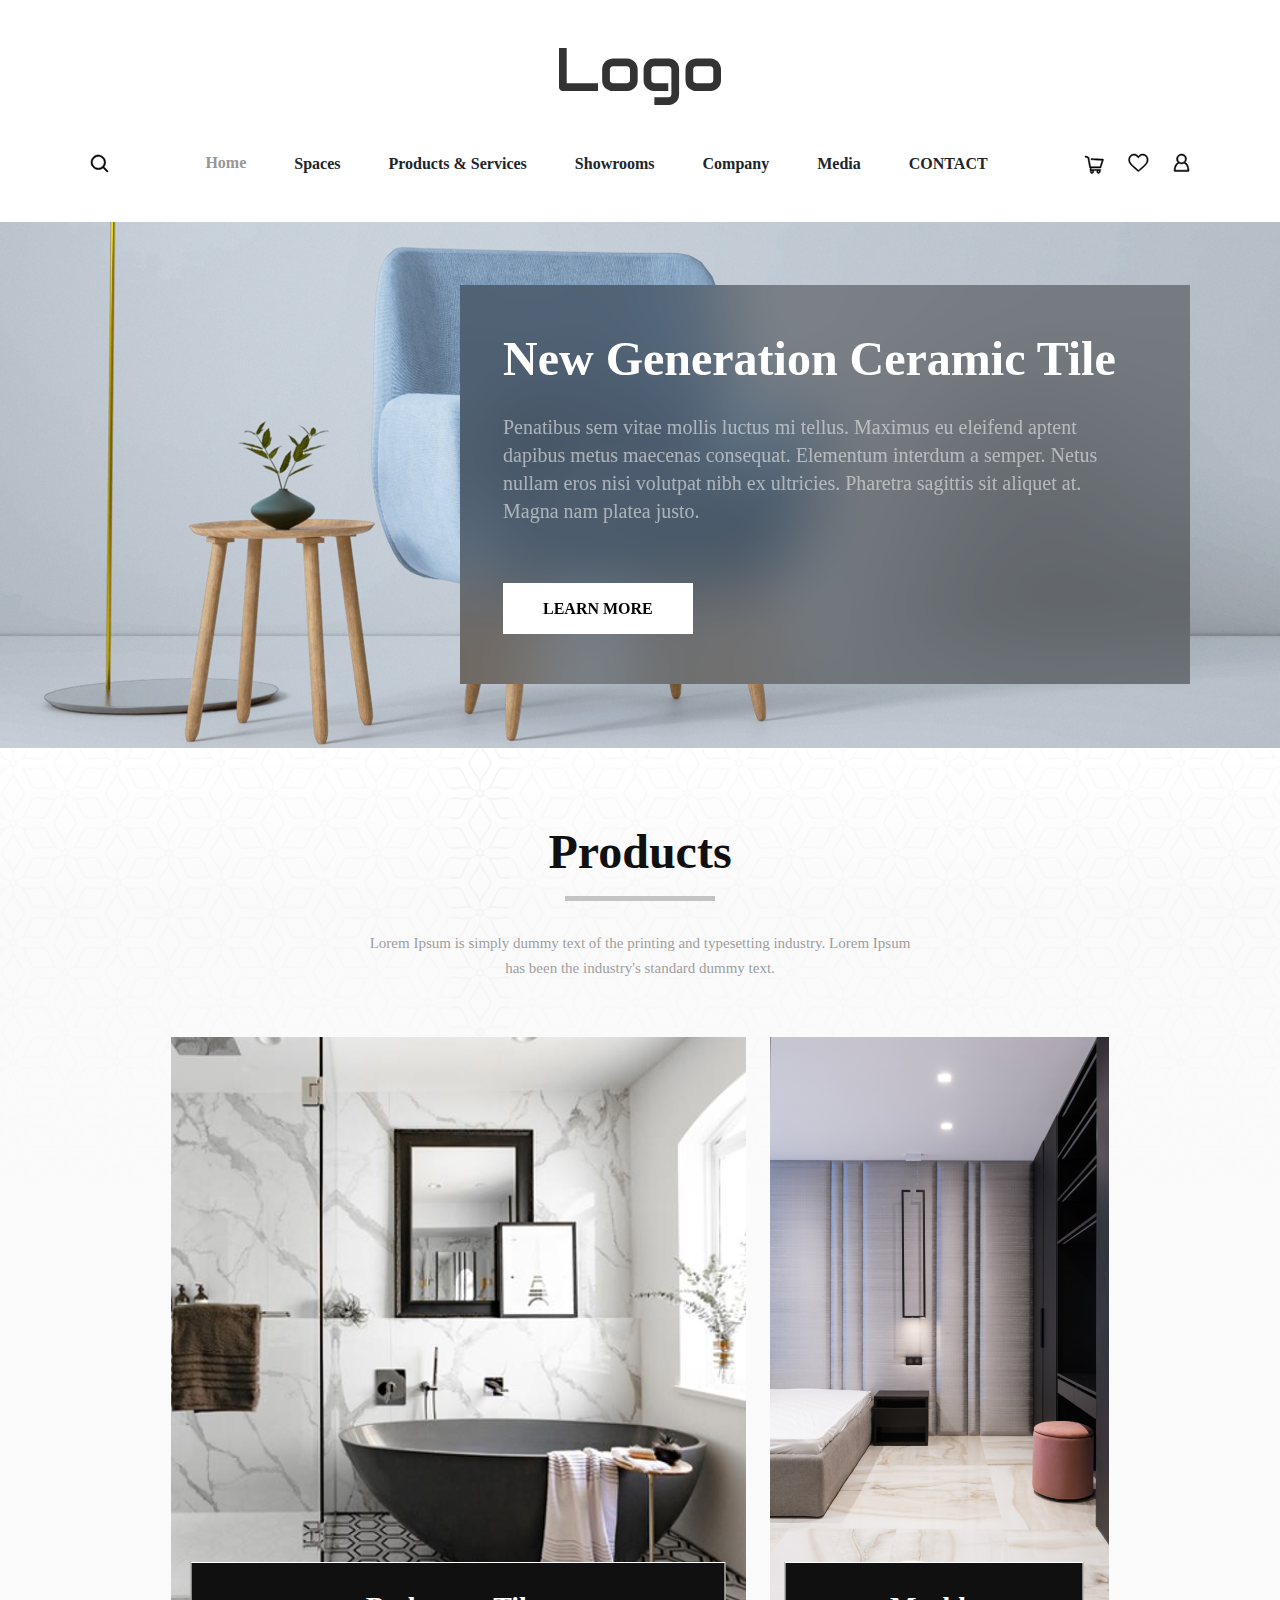
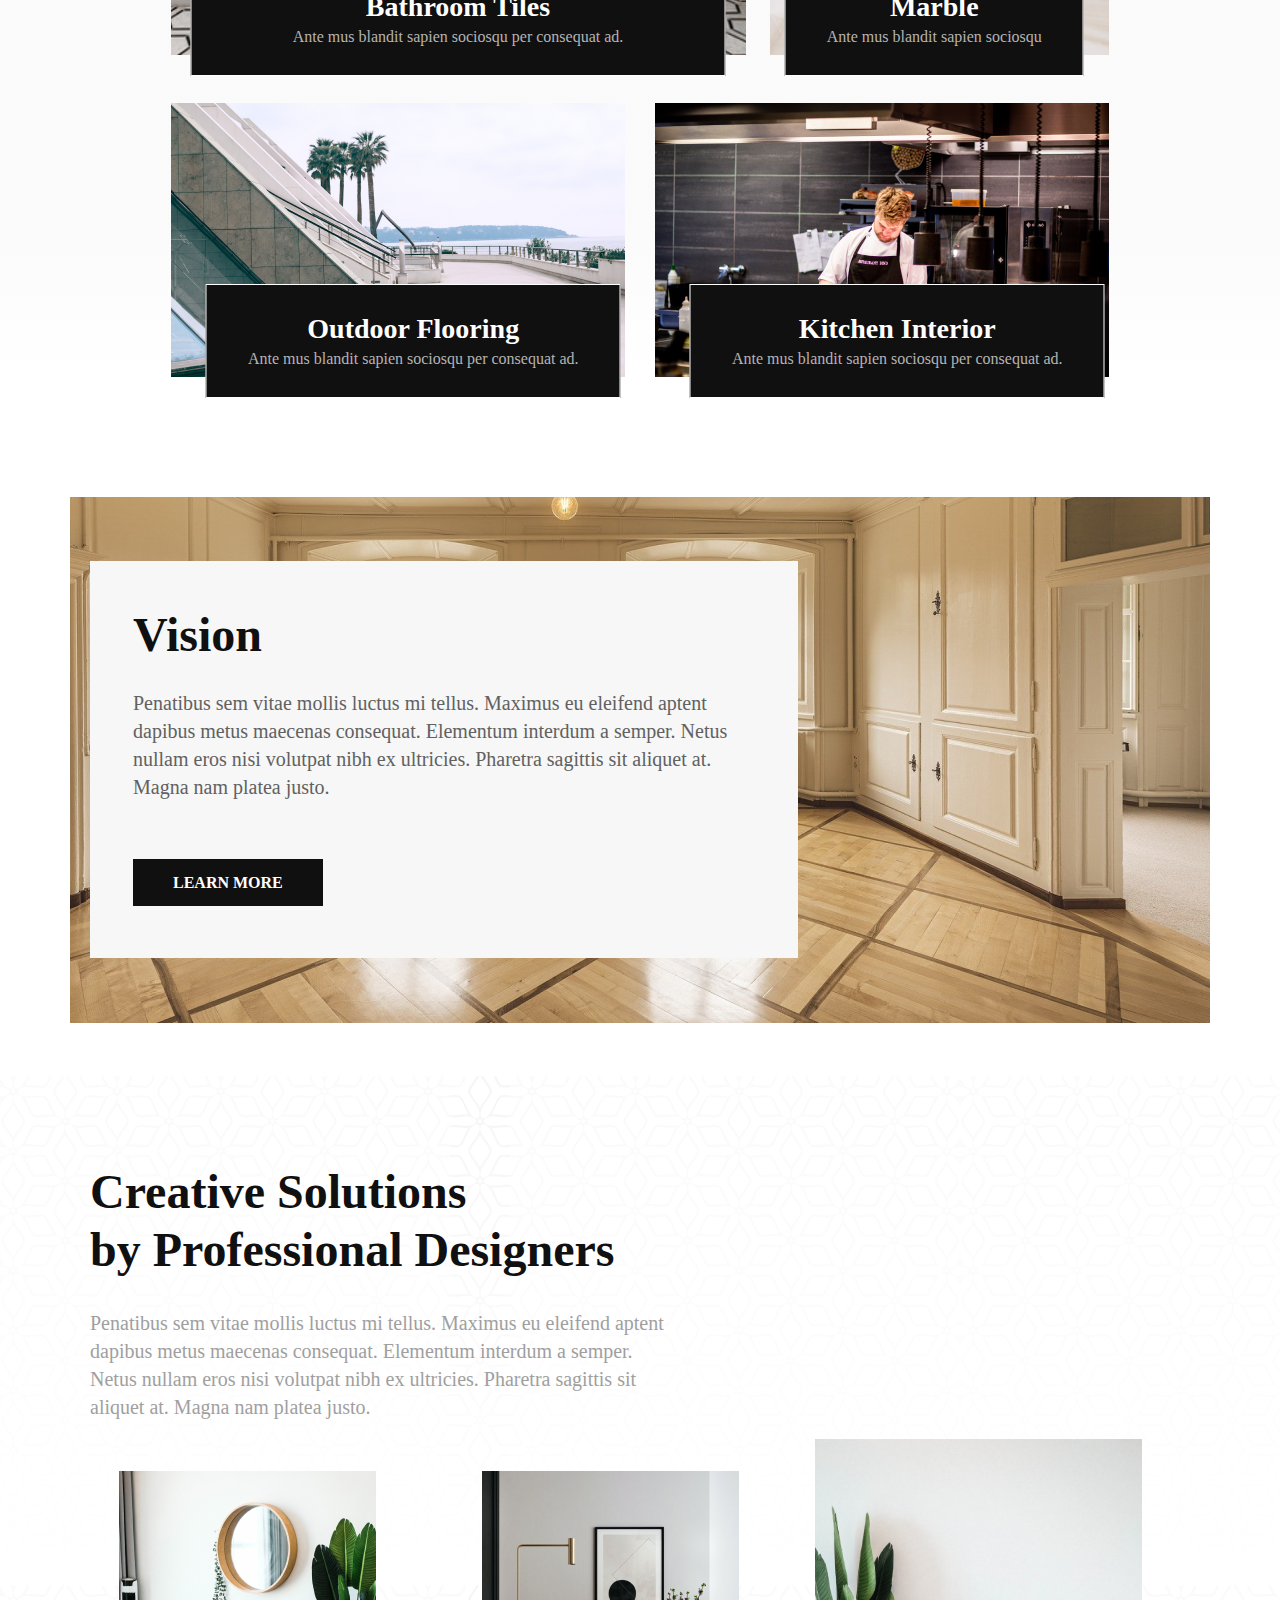
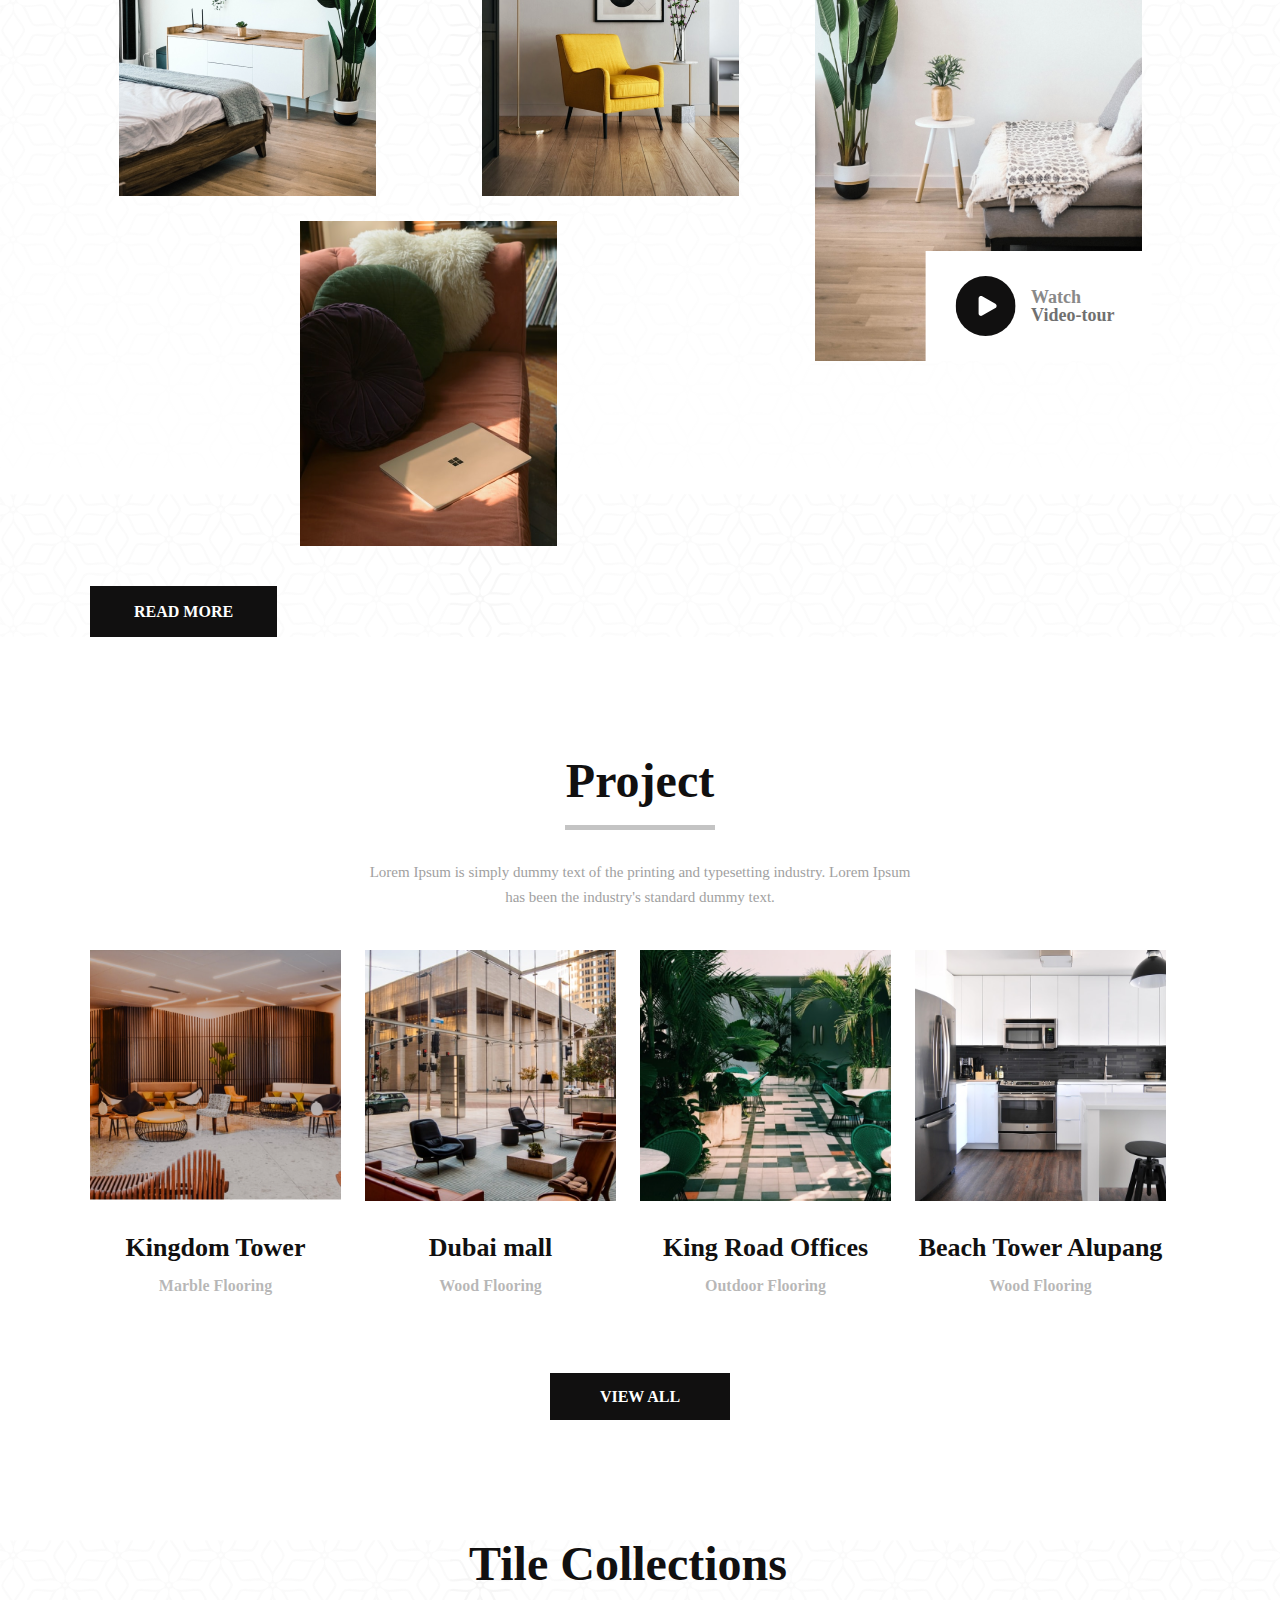
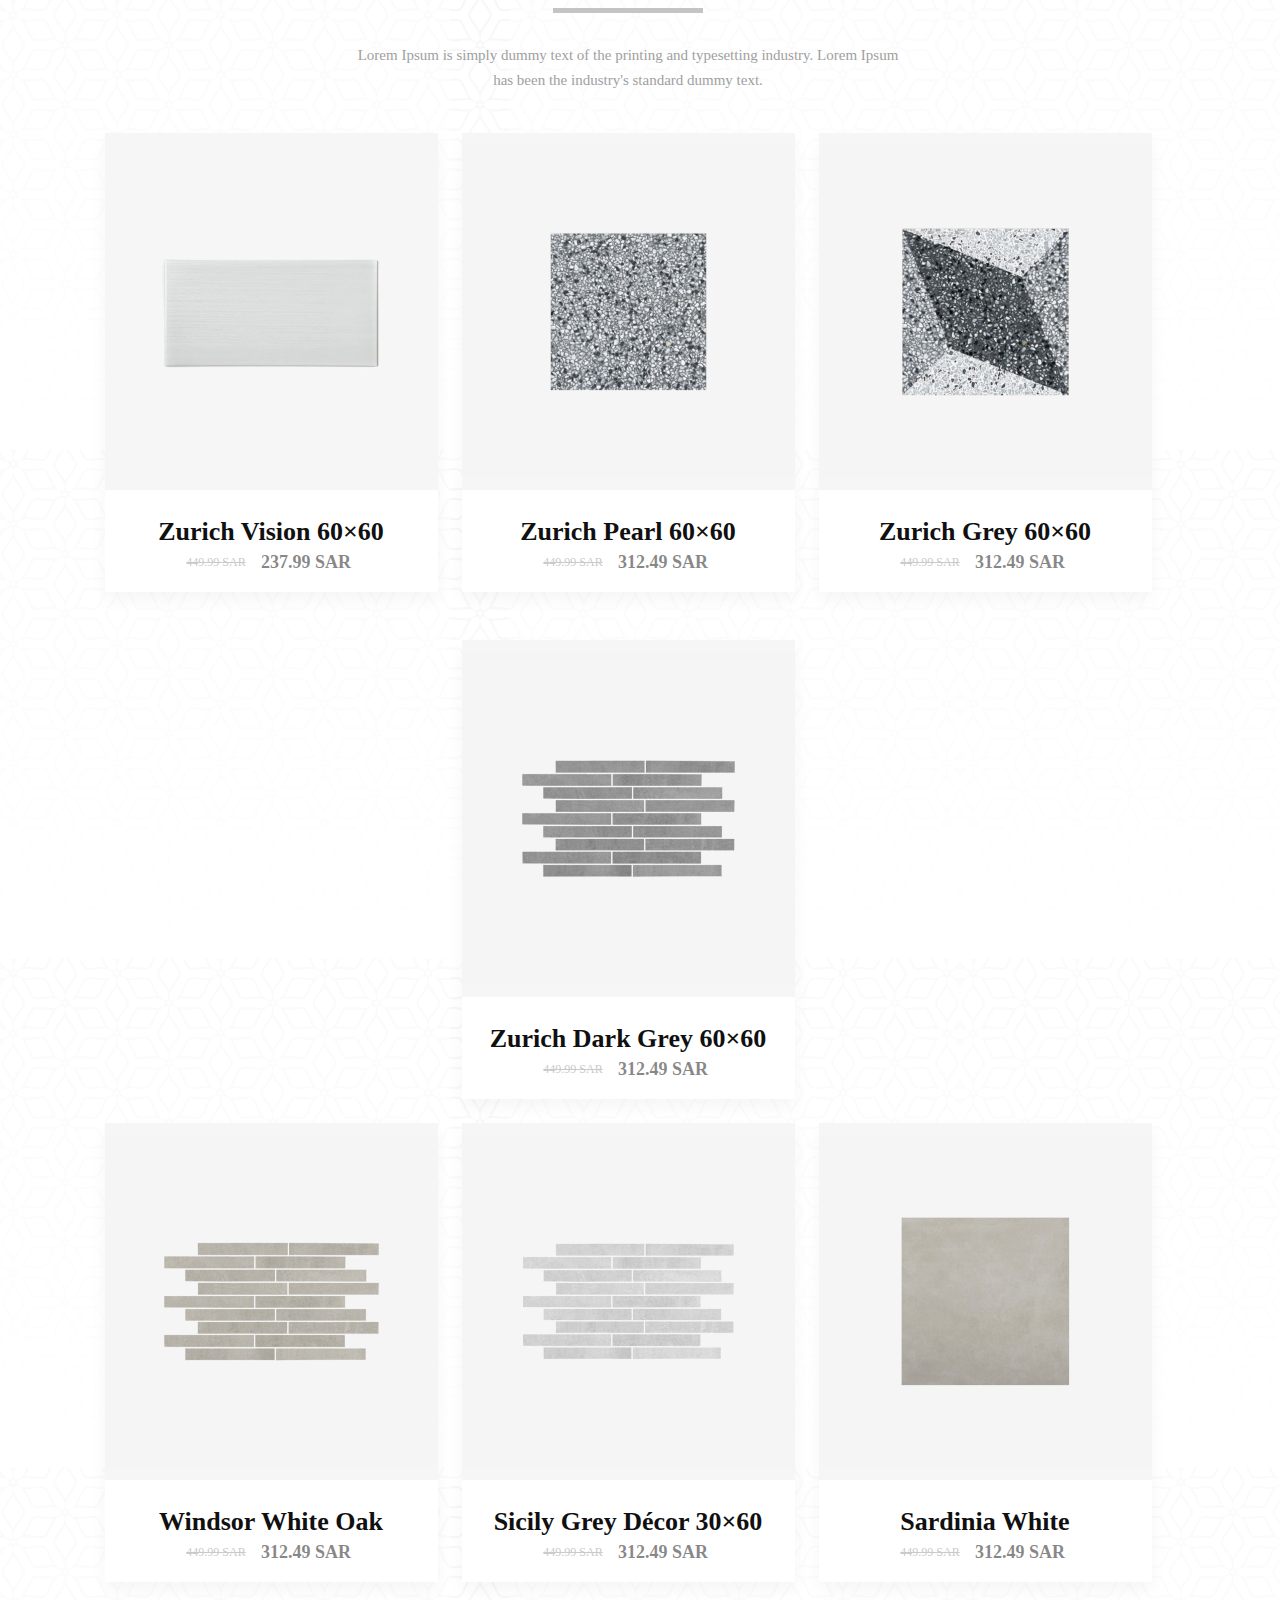
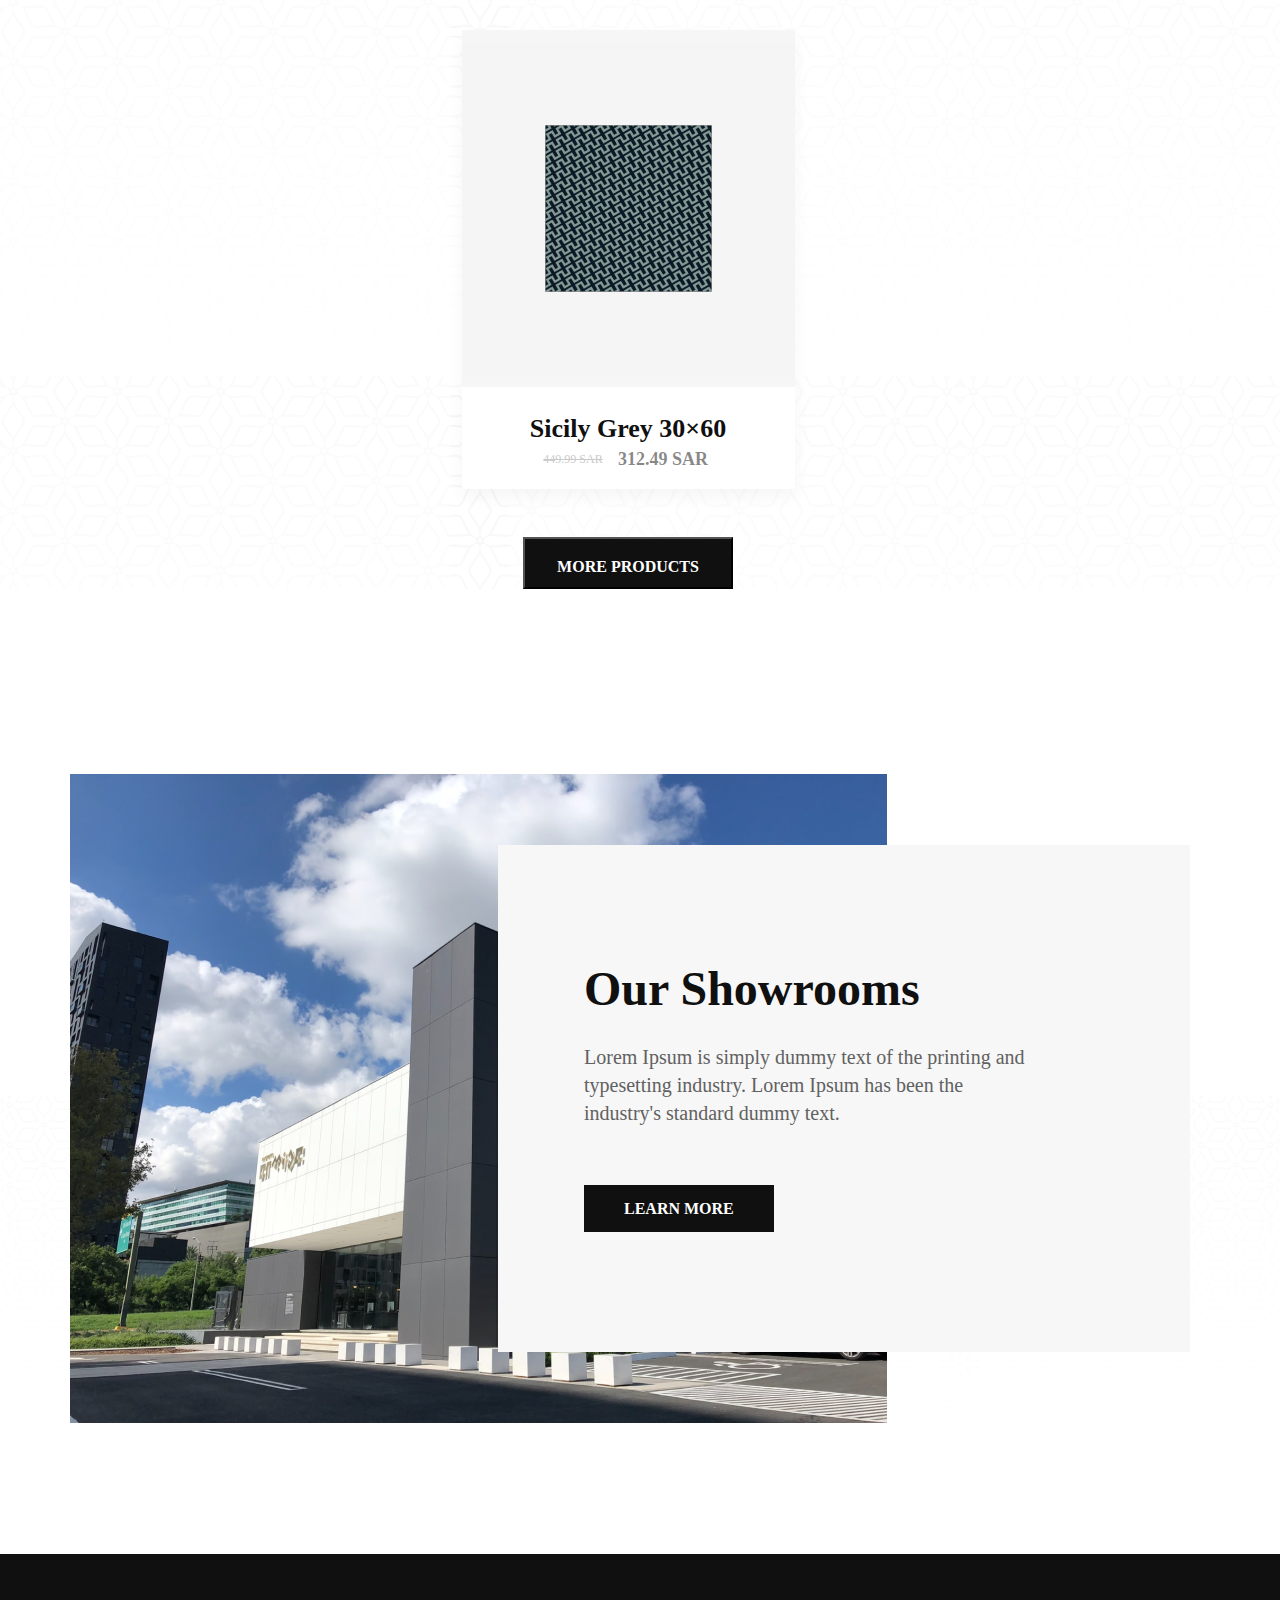
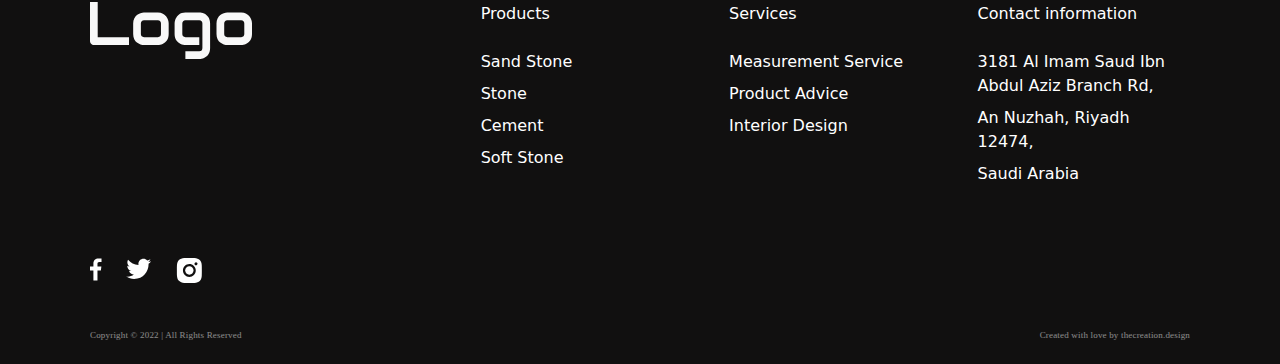
<file: index.html>
<!DOCTYPE html>
<html lang="en">

<head>
    <meta charset="UTF-8">
    <meta http-equiv="X-UA-Compatible" content="IE=edge">
    <meta name="viewport" content="width=device-width, initial-scale=1.0">
    <link href="https://cdn.jsdelivr.net/npm/bootstrap@5.2.0/dist/css/bootstrap.min.css" rel="stylesheet"
        integrity="sha384-gH2yIJqKdNHPEq0n4Mqa/HGKIhSkIHeL5AyhkYV8i59U5AR6csBvApHHNl/vI1Bx" crossorigin="anonymous">
    <link rel="stylesheet" href="https://cdn.jsdelivr.net/npm/bootstrap@5.2.0/dist/css/bootstrap.min.css">
    <link rel="stylesheet" href="https://cdn.jsdelivr.net/npm/swiper/swiper-bundle.min.css" />
    <script src="https://cdn.jsdelivr.net/npm/swiper/swiper-bundle.min.js"></script>
    <script src="./js/main.js"></script>
    <link rel="stylesheet" href="./css/normalize.css">
    <link rel="stylesheet" href="./css/style.css">
    <title>Document</title>
</head>

<body>
    <header class="header">
        <div
            class="container d-flex flex-wrap justify-content-between pt-3 pt-lg-5 align-items-center justify-content-lg-center">
            <svg class="d-lg-none" width="24" height="14">
                <use xlink:href="./svg/burger.svg#burger" />
            </svg>
            <svg class="d-lg-none" width="101" height="36">
                <use xlink:href="./svg/logo-small.svg#logo" />
            </svg>
            <svg class="d-none d-lg-block" width="162" height="57">
                <use xlink:href="./svg/logo-big.svg#logo" />
            </svg>
            <svg class="d-lg-none" width="23" height="22">
                <use xlink:href="./svg/telega-small.svg#telega" />
            </svg>
        </div>
        <nav class="d-none d-lg-flex mt-5">
            <div class="container d-flex flex-wrap justify-content-between align-items-center">
                <svg width="19" height="19">
                    <use xlink:href="./svg/loop.svg#loop" />
                </svg>
                <ul class="nav gap-xl-5 gap-lg-4 align-items-center">
                    <li class="nav-item"><a href="#" class="nav-link link-dark p-0 active text-gray"
                            aria-current="page">Home</a>
                    </li>
                    <li class="nav-item"><a href="#" class="nav-link link-dark p-0">Spaces</a></li>
                    <li class="nav-item"><a href="#" class="nav-link link-dark p-0">Products & Services</a></li>
                    <li class="nav-item"><a href="#" class="nav-link link-dark p-0">Showrooms</a></li>
                    <li class="nav-item"><a href="#" class="nav-link link-dark p-0">Company</a></li>
                    <li class="nav-item"><a href="#" class="nav-link link-dark p-0">Media</a></li>
                    <li class="nav-item"><a href="#" class="nav-link link-dark p-0">CONTACT</a></li>
                </ul>
                <div class="nav gap-4">
                    <a href="./cart.html">
                        <svg width="20" height="19">
                            <use xlink:href="./svg/telega-big.svg#telega" />
                        </svg>
                    </a>
                    <svg width="21" height="19">
                        <use xlink:href="./svg/like.svg#like" />
                    </svg>
                    <svg width="17" height="19">
                        <use xlink:href="./svg/percon.svg#percon" />
                    </svg>
                </div>
            </div>
        </nav>
    </header>
    <section class="mt-3 bg-chair position-relative mt-lg-5">
        <div class="container h-100 d-flex">
            <div class="row position-absolute">
                <h2 class="mb-3">New Generation Ceramic Tile </h2>
                <p>Penatibus sem vitae mollis luctus mi tellus. Maximus eu eleifend aptent dapibus metus maecenas
                    consequat. Elementum interdum a semper. Netus nullam eros nisi volutpat nibh ex ultricies. Pharetra
                    sagittis sit aliquet at. Magna nam platea justo.
                </p>
                <div class="px-xl-0">
                    <button onclick="location.href='./catalog.html'">Learn more</button>
                </div>
            </div>
        </div>
    </section>
    <section class="bg-snow">
        <div class="container">
            <div class="row align-items-center flex-column block">
                <h2 class="px-0">Products</h2>
                <div class="line"></div>
                <p class="px-0 col-lg-8 col-xl-6">Lorem Ipsum is simply dummy text of the printing and typesetting
                    industry.
                    Lorem Ipsum
                    has been the
                    industry's standard dummy text.</p>
            </div>
        </div>
        <div class="slider d-lg-none">
            <div class="container">
                <div class="swiper mySwiper">
                    <div class="swiper-wrapper">
                        <div class="swiper-slide">
                            <picture class="">
                                <img class="" src="./img/slider-1.png" alt="">
                            </picture>
                            <div class="row position-absolute">
                                <h3 class="mb-0">Bathroom Tiles</h3>
                                <p class="px-0 mb-0">Ante mus blandit sapien sociosqu per consequat ad.</p>
                            </div>
                        </div>
                        <div class="swiper-slide">
                            <picture>
                                <img class="" src="./img/slider-1.png" alt="">
                            </picture>
                            <div class="row position-absolute">
                                <h3 class="mb-0">Bathroom Tiles</h3>
                                <p class="px-0 mb-0">Ante mus blandit sapien sociosqu per consequat ad.</p>
                            </div>
                        </div>
                        <div class="swiper-slide">
                            <picture>
                                <img class="" src="./img/slider-1.png" alt="">
                            </picture>
                            <div class="row position-absolute">
                                <h3 class="mb-0">Bathroom Tiles</h3>
                                <p class="px-0 mb-0">Ante mus blandit sapien sociosqu per consequat ad.</p>
                            </div>
                        </div>
                    </div>
                    <div class="swiper-button-next"></div>
                    <div class="swiper-button-prev"></div>
                    <div class="swiper-pagination"></div>
                </div>
            </div>
        </div>
        <div class="container block-big d-none d-lg-block">
            <div class="row gap-4 justify-content-center">
                <div class="bath">
                    <picture>
                        <img class="mxw-575 px-0" src="./img/slider-1.png" alt="">
                    </picture>
                    <div class="row position-absolute">
                        <h3 class="px-0">Bathroom Tiles</h3>
                        <p class="px-0">Ante mus blandit sapien sociosqu per consequat ad.</p>
                    </div>
                </div>
                <div class="marble">
                    <picture>
                        <img class="px-0" src="./img/room.png" alt="">
                    </picture>
                    <div class="row position-absolute">
                        <h3 class="px-0">Marble</h3>
                        <p class="px-0">Ante mus blandit sapien sociosqu</p>
                    </div>
                </div>
                <div class="row flex-column mxw-454 align-items-center block-small">
                    <div class="door">
                        <picture>
                            <img class="px-0" src="./img/beatch.png" alt="">
                        </picture>
                        <div class="row position-absolute">
                            <h3 class="px-0">Outdoor Flooring</h3>
                            <p class="px-0">Ante mus blandit sapien sociosqu per consequat ad.</p>
                        </div>
                    </div>
                    <div class="kitchen">
                        <picture>
                            <img class="px-0" src="./img/kitchen.png" alt="">
                        </picture>
                        <div class="row position-absolute">
                            <h3 class="px-0">Kitchen Interior</h3>
                            <p class="px-0">Ante mus blandit sapien sociosqu per consequat ad.</p>
                        </div>
                    </div>
                </div>
            </div>
        </div>
    </section>
    <section class="bg-room">
        <div class="container">
            <div class="row">
                <h3 class="px-0">Vision</h3>
                <p class="px-0">Penatibus sem vitae mollis luctus mi tellus. Maximus eu eleifend aptent dapibus
                    metus maecenas
                    consequat. Elementum interdum a semper. Netus nullam eros nisi volutpat nibh ex ultricies.
                    Pharetra
                    sagittis sit aliquet at. Magna nam platea justo.
                </p>
                <div class="px-0">
                    <button>Learn more</button>
                </div>
            </div>
        </div>
    </section>
    <section class="cret">
        <div class="container">
            <div class="row d-lg-none">
                <h2>Creative Solutions
                    by Professional Designers</h2>
                <p>Penatibus sem vitae mollis luctus mi tellus. Maximus eu eleifend aptent dapibus metus maecenas
                    consequat. Elementum interdum a semper. Netus nullam eros nisi volutpat nibh ex ultricies. Pharetra
                    sagittis sit aliquet at. Magna nam platea justo.
                </p>
                <div class="slider">
                    <div class="container">
                        <div class="swiper mySwiper">
                            <div class="swiper-wrapper">
                                <div class="swiper-slide">
                                    <picture class="">
                                        <img class="" src="./img/slider-2.png" alt="">
                                    </picture>
                                </div>
                                <div class="swiper-slide">
                                    <picture>
                                        <img class="" src="./img/slider-2.png" alt="">
                                    </picture>
                                </div>
                                <div class="swiper-slide">
                                    <picture>
                                        <img class="" src="./img/slider-2.png" alt="">
                                    </picture>
                                </div>
                            </div>
                            <div class="swiper-button-next"></div>
                            <div class="swiper-button-prev"></div>
                        </div>
                    </div>
                </div>
            </div>
            <div class="row d-none d-lg-flex align-items-center">
                <div class="row col-8">
                    <h2>Creative Solutions<br>
                        by Professional Designers</h2>
                    <p>Penatibus sem vitae mollis luctus mi tellus. Maximus eu eleifend aptent dapibus metus maecenas
                        consequat. Elementum interdum a semper. Netus nullam eros nisi volutpat nibh ex ultricies.
                        Pharetra sagittis sit aliquet at. Magna nam platea justo.
                    </p>
                    <div class="row gap-5 block-1">
                        <picture>
                            <img src="./img/cret-1.png" alt="">
                        </picture>
                        <picture>
                            <img src="./img/cret-2.png" alt="">
                        </picture>
                        <picture>
                            <img src="./img/cret-3.png" alt="">
                        </picture>
                    </div>
                    <div>
                        <button>Read more</button>
                    </div>
                </div>
                <div class="row col-4 justify-content-center position-relative">
                    <picture>
                        <img src="./img/cret.png" alt="">
                    </picture>
                    <div class="play">
                        <svg width="60" height="60">
                            <use xlink:href="./svg/paly.svg#paly" />
                        </svg>
                        <div class="play-small">
                            <h3>Watch</h3>
                            <p>Video-tour</p>
                        </div>
                    </div>
                </div>
            </div>
        </div>
    </section>
    <section class="project">
        <div class="container">
            <div class="row align-items-center flex-column block">
                <h2 class="px-0">Project</h2>
                <div class="line"></div>
                <p class="px-0 col-lg-8 col-xl-6">Lorem Ipsum is simply dummy text of the printing and typesetting
                    industry.
                    Lorem Ipsum
                    has been the
                    industry's standard dummy text.</p>
                <div class="slider d-lg-none">
                    <div class="container">
                        <div class="swiper mySwiper">
                            <div class="swiper-wrapper">
                                <div class="swiper-slide flex-column">
                                    <picture class="">
                                        <img class="" src="./img/dubai.png" alt="">
                                    </picture>
                                    <h4 class="mt-4">Dubai mall</h4>
                                    <p>Wood Flooring</p>
                                </div>
                                <div class="swiper-slide flex-column">
                                    <picture class="">
                                        <img class="" src="./img/dubai.png" alt="">
                                    </picture>
                                    <h4 class="mt-4">Dubai mall</h4>
                                    <p>Wood Flooring</p>
                                </div>
                                <div class="swiper-slide flex-column">
                                    <picture class="">
                                        <img class="" src="./img/dubai.png" alt="">
                                    </picture>
                                    <h4 class="mt-4">Dubai mall</h4>
                                    <p>Wood Flooring</p>
                                </div>
                            </div>
                            <div class="swiper-button-next"></div>
                            <div class="swiper-button-prev"></div>
                        </div>
                    </div>
                </div>
                <div class="row mt-4 block-ds gap-4 d-none d-lg-flex">
                    <div class="row flex-column col-3">
                        <picture>
                            <img src="./img/tower-1.png" alt="">
                        </picture>
                        <h4>Kingdom Tower</h4>
                        <p>Marble Flooring</p>
                    </div>
                    <div class="row flex-column col-3">
                        <picture>
                            <img src="./img/mall-1.png" alt="">
                        </picture>
                        <h4>Dubai mall</h4>
                        <p>Wood Flooring</p>
                    </div>
                    <div class="row flex-column col-3">
                        <picture>
                            <img src="./img/king-1.png" alt="">
                        </picture>
                        <h4>King Road Offices</h4>
                        <p>Outdoor Flooring</p>
                    </div>
                    <div class="row flex-column col-3">
                        <picture>
                            <img src="./img/beach-1.png" alt="">
                        </picture>
                        <h4>Beach Tower Alupang</h4>
                        <p>Wood Flooring</p>
                    </div>
                </div>
                <div class="d-flex justify-content-center mt-2">
                    <button>View All</button>
                </div>
            </div>
        </div>
    </section>
    <section class="ds d-none d-lg-block">
        <div class="container">
            <div class="row">
                <div class="row block-1 flex-column align-items-center">
                    <h2 class="px-0">Tile Collections</h2>
                    <div class="line"></div>
                    <p class="px-0 col-lg-8 col-xl-6">Lorem Ipsum is simply dummy text of the printing and typesetting
                        industry.
                        Lorem Ipsum
                        has been the
                        industry's standard dummy text.</p>
                </div>
                <div class="row gap-5 justify-content-center mt-4">
                    <div class="row block-ds px-0 justify-content-center">
                        <picture class="px-0">
                            <img src="./img/colection-1-1.png" alt="">
                        </picture>
                        <div class="row justify-content-center align-items-center">
                            <h3 class="">Zurich Vision 60×60</h3>
                            <span class="">449.99 SAR</span>
                            <p class="">237.99 SAR</p>
                        </div>
                    </div>
                    <div class="row block-ds px-0 justify-content-center">
                        <picture class="px-0">
                            <img src="./img/colection-1-2.png" alt="">
                        </picture>
                        <div class="row justify-content-center align-items-center">
                            <h3 class="">Zurich Pearl 60×60</h3>
                            <span class="">449.99 SAR</span>
                            <p class="">312.49 SAR</p>
                        </div>
                    </div>
                    <div class="row block-ds px-0 justify-content-center">
                        <picture class="px-0">
                            <img src="./img/colection-1-3.png" alt="">
                        </picture>
                        <div class="row justify-content-center align-items-center">
                            <h3 class="">Zurich Grey 60×60</h3>
                            <span class="">449.99 SAR</span>
                            <p class="">312.49 SAR</p>
                        </div>
                    </div>
                    <div class="row block-ds px-0 justify-content-center">
                        <picture class="px-0">
                            <img src="./img/colection-1-4.png" alt="">
                        </picture>
                        <div class="row justify-content-center align-items-center">
                            <h3 class="px-0">Zurich Dark Grey 60×60</h3>
                            <span class="">449.99 SAR</span>
                            <p class="">312.49 SAR</p>
                        </div>
                    </div>
                </div>
                <div class="row gap-5 justify-content-center mt-4">
                    <div class="row block-ds px-0 justify-content-center">
                        <picture class="px-0">
                            <img src="./img/colection-2-1.png" alt="">
                        </picture>
                        <div class="row justify-content-center align-items-center">
                            <h3 class="">Windsor White Oak</h3>
                            <span class="">449.99 SAR</span>
                            <p class="">312.49 SAR</p>
                        </div>
                    </div>
                    <div class="row block-ds px-0 justify-content-center">
                        <picture class="px-0">
                            <img src="./img/colection-2-2.png" alt="">
                        </picture>
                        <div class="row justify-content-center align-items-center">
                            <h3 class="px-0">Sicily Grey Décor 30×60</h3>
                            <span class="">449.99 SAR</span>
                            <p class="">312.49 SAR</p>
                        </div>
                    </div>
                    <div class="row block-ds px-0 justify-content-center">
                        <picture class="px-0">
                            <img src="./img/colection-2-3.png" alt="">
                        </picture>
                        <div class="row justify-content-center align-items-center">
                            <h3 class="">Sardinia White</h3>
                            <span class="">449.99 SAR</span>
                            <p class="">312.49 SAR</p>
                        </div>
                    </div>
                    <div class="row block-ds px-0 justify-content-center">
                        <picture class="px-0">
                            <img src="./img/colection-2-4.png" alt="">
                        </picture>
                        <div class="row justify-content-center align-items-center">
                            <h3 class="px-0">Sicily Grey 30×60</h3>
                            <span class="">449.99 SAR</span>
                            <p class="">312.49 SAR</p>
                        </div>
                    </div>
                    <div class="text-center">
                        <button>more PRODUCTS</button>
                    </div>
                </div>
            </div>
        </div>
    </section>
    <section class="bg-show">
        <div class="container">
            <div class="row">
                <h3 class="px-0">Our Showrooms</h3>
                <p class="px-0">Lorem Ipsum is simply dummy text of the printing and typesetting industry. Lorem Ipsum
                    has been the industry's standard dummy text.
                </p>
                <div class="px-0">
                    <button>Learn more</button>
                </div>
            </div>
        </div>
    </section>
    <footer class="footer">
        <div class="container">
            <div class="row justify-content-center">
                <div class="row justify-content-center justify-content-lg-between pt-lg-5">
                    <img class="m-lg-0 p-lg-0" src="./img/footer.svg" alt="">
                    <div
                        class="row gap-3 justify-content-center col-lg-8 justify-content-lg-between align-items-lg-start border-b">
                        <div class="row justify-content-between justify-content-lg-start align-items-center col-lg-4">
                            <a class="px-0" href="#">Products</a>
                            <svg class="px-0 d-lg-none" width="19" height="11">
                                <use href="./svg/arrow-2.svg#arrow-2" />
                            </svg>
                            <ul class="px-0 list-unstyled mt-3 d-none d-lg-block d-flex">
                                <li><a href="#">Sand Stone</a></li>
                                <li><a href="#">Stone</a></li>
                                <li><a href="#">Cement</a></li>
                                <li><a href="#">Soft Stone</a></li>
                            </ul>
                        </div>
                        <div class="row justify-content-between justify-content-lg-start align-items-center col-lg-4">
                            <a class="px-0" href="#">Services</a>
                            <svg class="px-0 d-lg-none" width="19" height="11">
                                <use href="./svg/arrow-2.svg#arrow-2" />
                            </svg>
                            <ul class="px-0 list-unstyled mt-3 d-none d-lg-block">
                                <li><a href="#">Measurement Service</a></li>
                                <li><a href="#">Product Advice</a></li>
                                <li><a href="#">Interior Design</a></li>
                            </ul>
                        </div>
                        <div
                            class="row pb-4 pb-lg-0 justify-content-between justify-content-lg-start align-items-center col-lg-4">
                            <a class="px-0 pb-lg-0" href="#">Contact information</a>
                            <svg class="px-0 d-lg-none" width="19" height="11">
                                <use href="./svg/arrow-2.svg#arrow-2" />
                            </svg>
                            <ul class="px-0 list-unstyled mt-3 d-none d-lg-block">
                                <li><a href="#">3181 Al Imam Saud Ibn Abdul Aziz Branch Rd,</a></li>
                                <li><a href="#">An Nuzhah, Riyadh 12474,</a></li>
                                <li><a href="#">Saudi Arabia</a></li>
                            </ul>
                        </div>
                    </div>
                </div>
                <div class="row justify-content-center mt-5 justify-content-lg-start px-lg-0">
                    <svg width="12" height="23">
                        <use xlink:href="./svg/facebook.svg#facebook" />
                    </svg>
                    <svg width="26" height="21">
                        <use xlink:href="./svg/twitter.svg#twitter" />
                    </svg>
                    <svg width="26" height="25">
                        <use xlink:href="./svg/inst.svg#inst" />
                    </svg>
                </div>
                <div class="row mt-3 pb-4 justify-content-lg-between mt-lg-5">
                    <p class="mb-0 col-lg-6 px-lg-0 text-lg-start">Copyright © 2022 | All Rights Reserved
                    </p>
                    <span class="col-lg-6 px-lg-0 text-lg-start text-lg-end">Created with love by
                        thecreation.design</span>
                </div>
            </div>
        </div>
    </footer>
</body>

</html>
</file>
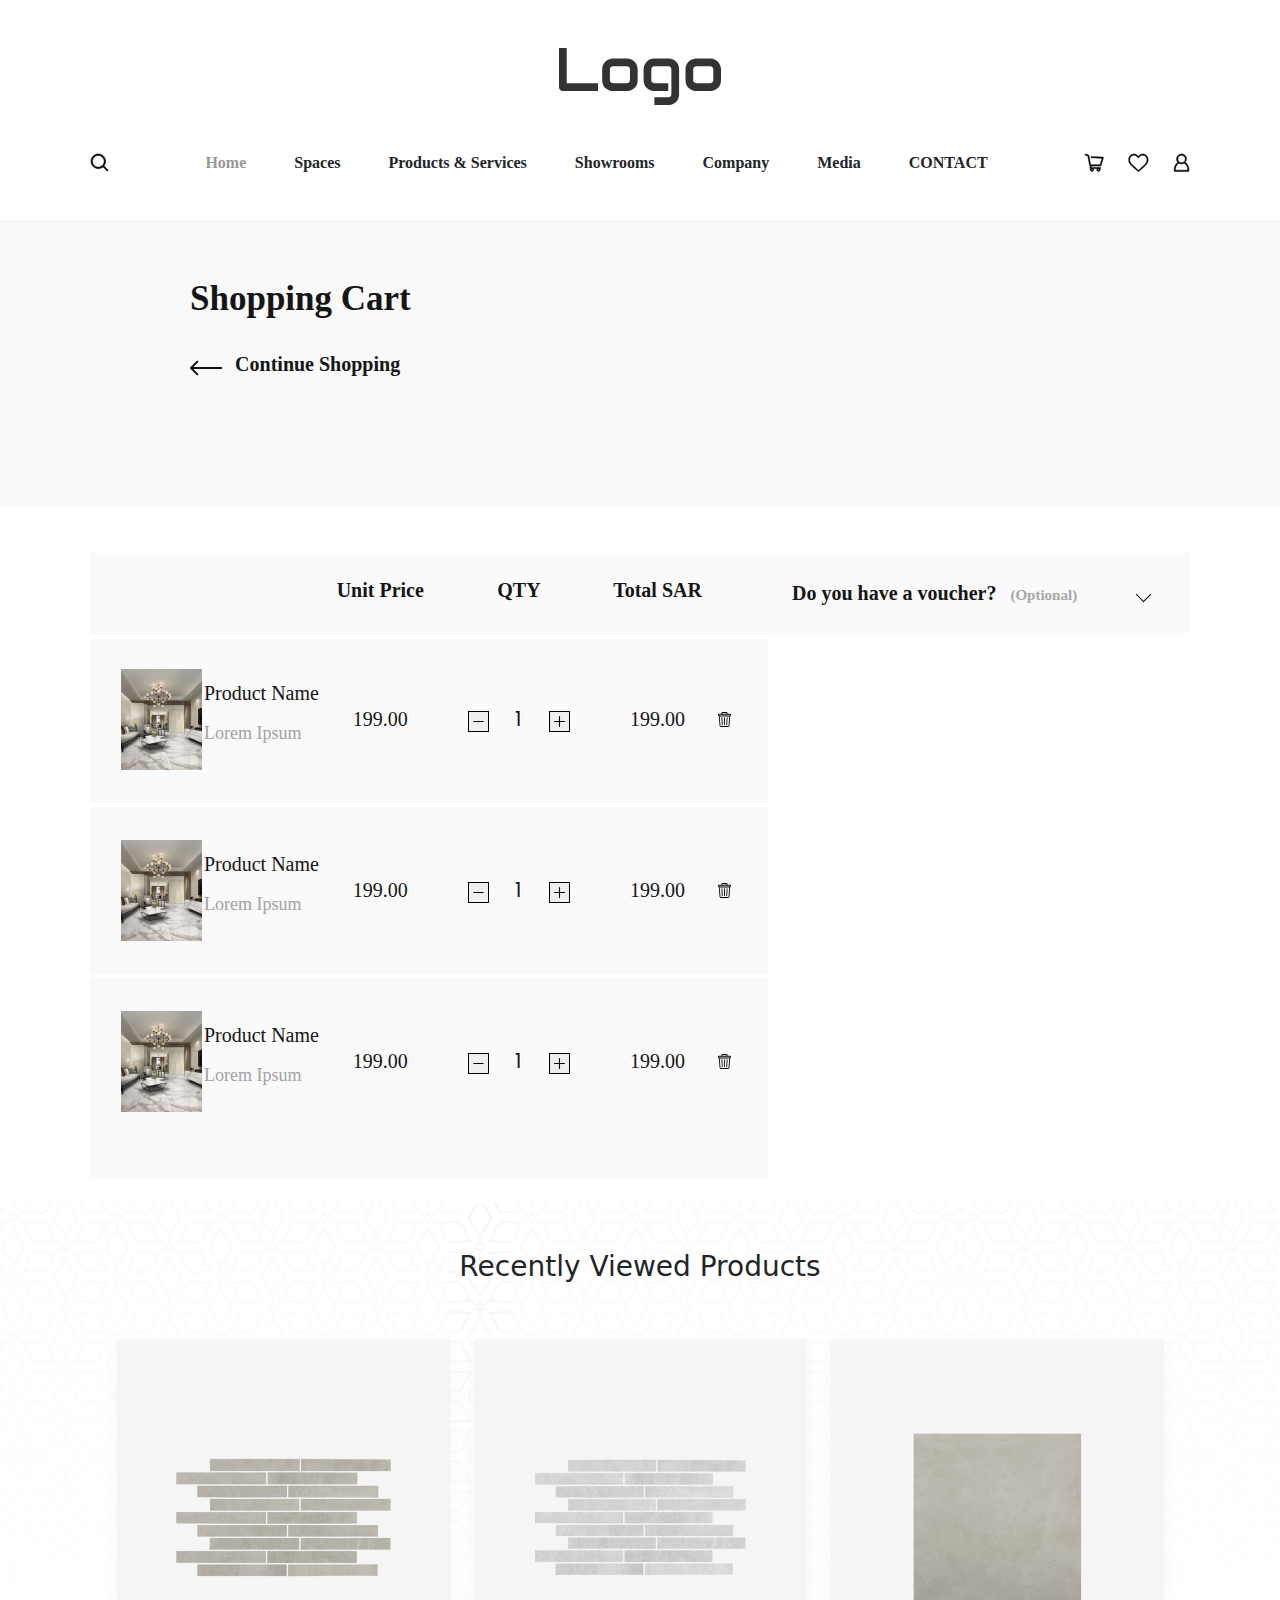
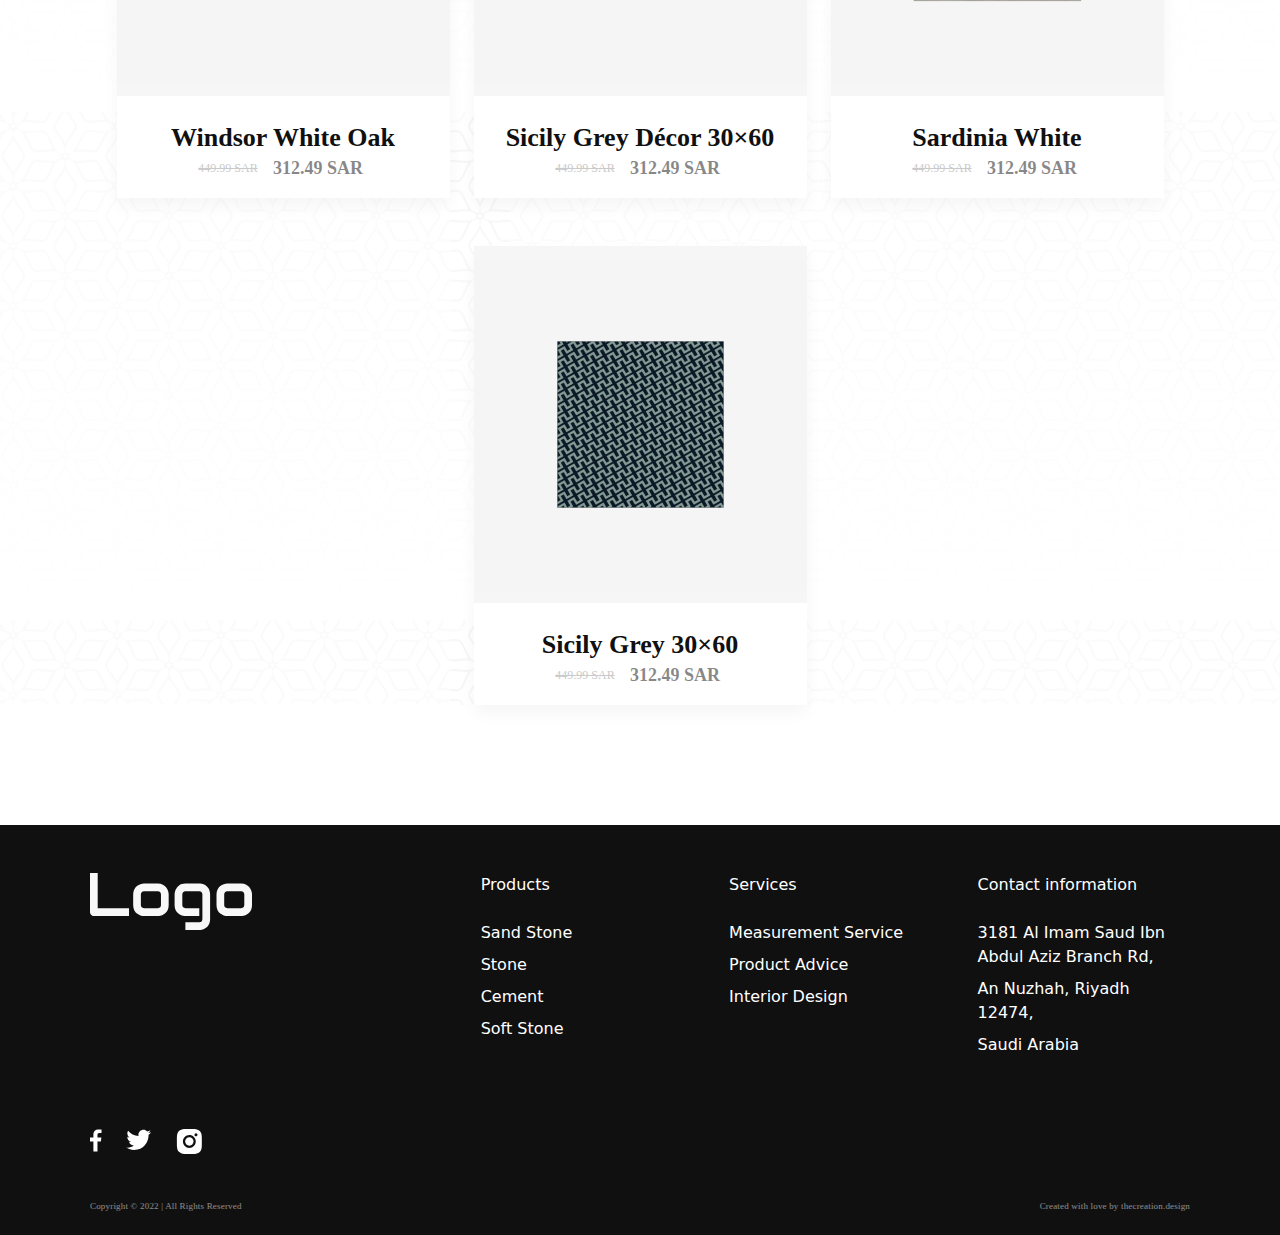
<file: cart.html>
<!DOCTYPE html>
<html lang="en">

<head>
    <meta charset="UTF-8">
    <meta http-equiv="X-UA-Compatible" content="IE=edge">
    <meta name="viewport" content="width=device-width, initial-scale=1.0">
    <link href="https://cdn.jsdelivr.net/npm/bootstrap@5.2.0/dist/css/bootstrap.min.css" rel="stylesheet"
        integrity="sha384-gH2yIJqKdNHPEq0n4Mqa/HGKIhSkIHeL5AyhkYV8i59U5AR6csBvApHHNl/vI1Bx" crossorigin="anonymous">
    <link rel="stylesheet" href="https://cdn.jsdelivr.net/npm/bootstrap@5.2.0/dist/css/bootstrap.min.css">
    <link rel="stylesheet" href="https://cdn.jsdelivr.net/npm/swiper/swiper-bundle.min.css" />
    <script src="https://cdn.jsdelivr.net/npm/swiper/swiper-bundle.min.js"></script>
    <link rel="preconnect" href="https://fonts.googleapis.com">
    <link rel="preconnect" href="https://fonts.gstatic.com" crossorigin>
    <link href="https://fonts.googleapis.com/css2?family=Poppins&display=swap" rel="stylesheet">
    <script src="./js/main.js"></script>
    <link rel="stylesheet" href="./css/normalize.css">
    <link rel="stylesheet" href="./css/style.css">
    <title>Document</title>
</head>

<body>
    <header class="header">
        <div
            class="container d-flex flex-wrap justify-content-between pt-3 pt-lg-5 align-items-center justify-content-lg-center">
            <svg class="d-lg-none" width="24" height="14">
                <use xlink:href="./svg/burger.svg#burger" />
            </svg>
            <svg class="d-lg-none" width="101" height="36">
                <use xlink:href="./svg/logo-small.svg#logo" />
            </svg>
            <svg class="d-none d-lg-block" width="162" height="57">
                <use xlink:href="./svg/logo-big.svg#logo" />
            </svg>
            <svg class="d-lg-none" width="23" height="22">
                <use xlink:href="./svg/telega-small.svg#telega" />
            </svg>
        </div>
        <nav class="d-none d-lg-flex mt-5">
            <div class="container d-flex flex-wrap justify-content-between align-items-center">
                <svg width="19" height="19">
                    <use xlink:href="./svg/loop.svg#loop" />
                </svg>
                <ul class="nav gap-xl-5 gap-lg-4 align-items-center">
                    <li class="nav-item"><a href="#" class="nav-link link-dark p-0 active text-gray"
                            aria-current="page">Home</a>
                    </li>
                    <li class="nav-item"><a href="#" class="nav-link link-dark p-0">Spaces</a></li>
                    <li class="nav-item"><a href="#" class="nav-link link-dark p-0">Products & Services</a></li>
                    <li class="nav-item"><a href="#" class="nav-link link-dark p-0">Showrooms</a></li>
                    <li class="nav-item"><a href="#" class="nav-link link-dark p-0">Company</a></li>
                    <li class="nav-item"><a href="#" class="nav-link link-dark p-0">Media</a></li>
                    <li class="nav-item"><a href="#" class="nav-link link-dark p-0">CONTACT</a></li>
                </ul>
                <div class="nav gap-4">
                    <svg width="20" height="19">
                        <use xlink:href="./svg/telega-big.svg#telega" />
                    </svg>
                    <svg width="21" height="19">
                        <use xlink:href="./svg/like.svg#like" />
                    </svg>
                    <svg width="17" height="19">
                        <use xlink:href="./svg/percon.svg#percon" />
                    </svg>
                </div>
            </div>
        </nav>
    </header>
    <section class="cart mt-5">
        <div class="container">
            <div class="cart--bcg">
            </div>
            <div class="cart--item">
                <h1 class="cart-title">Shopping Cart</h1>
                <div class="cart--block">
                    <a aria-label="left arrow" class="cart-links" href="index.html"><svg class="cart-svg" height="16"
                            width="32">
                            <use xlink:href="./svg/arrow-left.svg#arrow-left"></use>
                        </svg></a>
                    <p class="cart-text">Continue Shopping</p>
                </div>
            </div>
        </div>
    </section>
    <section class="shop mt-5">
        <div class="container">
            <div class="shop--contain d-flex flex-column flex-xl-row">
                <div class="shop--block-grid m-0 w-100">
                    <div class="shop--block-grid-block-1">
                        <p class="shop--block-grid-span">Unit Price</p>
                    </div>
                    <div class="shop--block-grid-block-2">
                        <p class="shop--block-grid-span">QTY</p>
                    </div>
                    <div class="shop--block-grid-block-3">
                        <p class="shop--block-grid-span">Total SAR</p>
                    </div>
                    <div class="shop--block-grid-block-4">
                        <picture>
                            <img src="./img/cart-1.png" alt="beatiful room">
                        </picture>
                    </div>
                    <div class="shop--block-grid-block-5">
                        <h3 class="shop--block-grid-title">Product Name</h3>
                        <p class="shop--block-grid-text">Lorem Ipsum</p>
                    </div>
                    <div class="shop--block-grid-block-6">
                        <span class="shop--block-grid-price">199.00</span>
                    </div>
                    <div class="shop--block-grid-block-7">
                        <button aria-label="minus" alt="minus" class="shop--block-grid-btn1"><svg
                                class="shop--block-grid-svg1 m-auto mx-1" height="1" width="11">
                                <use xlink:href="./svg/minus.svg#minus"></use>
                            </svg></button>
                        <span class="shop--block-grid--quan">1</span>
                        <button aria-label="plus" alt="plus" class="shop--block-grid-btn2"><svg
                                class="shop--block-grid-svg2 m-auto mx-1" height="11" width="11">
                                <use xlink:href="./svg/plus.svg#plus"></use>
                            </svg></button>
                    </div>
                    <div class="shop--block-grid-block-8">
                        <span class="shop--block-grid-price">199.00</span>
                    </div>
                    <div class="shop--block-grid-block-9">
                        <svg class="shop--block-svg-hover" height="15" width="15">
                            <use xlink:href="./svg/bin.svg#bin"></use>
                        </svg>
                    </div>
                    <div class="shop--block-grid-block-10">
                        <picture>
                            <img src="./img/cart-1.png" alt="beatiful room">
                        </picture>
                    </div>
                    <div class="shop--block-grid-block-11">
                        <h3 class="shop--block-grid-title">Product Name</h3>
                        <p class="shop--block-grid-text">Lorem Ipsum</p>
                    </div>
                    <div class="shop--block-grid-block-12">
                        <span class="shop--block-grid-price">199.00</span>
                    </div>
                    <div class="shop--block-grid-block-13">
                        <button aria-label="minus" alt="minus" class="shop--block-grid-btn1"><svg
                                class="shop--block-grid-svg1 m-auto mx-1" height="1" width="11">
                                <use xlink:href="./svg/minus.svg#minus"></use>
                            </svg></button>
                        <span class="shop--block-grid--quan">1</span>
                        <button aria-label="plus" alt="plus" class="shop--block-grid-btn2"><svg
                                class="shop--block-grid-svg2 m-auto mx-1" height="11" width="11">
                                <use xlink:href="./svg/plus.svg#plus"></use>
                            </svg></button>
                    </div>
                    <div class="shop--block-grid-block-14">
                        <span class="shop--block-grid-price">199.00</span>
                    </div>
                    <div class="shop--block-grid-block-15">
                        <svg class="shop--block-svg-hover" height="15" width="15">
                            <use xlink:href="./svg/bin.svg#bin"></use>
                        </svg>
                    </div>
                    <div class="shop--block-grid-block-16">
                        <picture>
                            <img src="./img/cart-1.png" alt="beatiful room">
                        </picture>
                    </div>
                    <div class="shop--block-grid-block-17">
                        <h3 class="shop--block-grid-title">Product Name</h3>
                        <p class="shop--block-grid-text">Lorem Ipsum</p>
                    </div>
                    <div class="shop--block-grid-block-18">
                        <span class="shop--block-grid-price">199.00</span>
                    </div>
                    <div class="shop--block-grid-block-19">
                        <button aria-label="minus" alt="minus" class="shop--block-grid-btn1"><svg
                                class="shop--block-grid-svg1 m-auto mx-1" height="1" width="11">
                                <use xlink:href="./svg/minus.svg#minus"></use>
                            </svg></button>
                        <span class="shop--block-grid--quan">1</span>
                        <button aria-label="plus" alt="plus" class="shop--block-grid-btn2"><svg class="m-auto mx-1"
                                height="11" width="11">
                                <use xlink:href="./svg/plus.svg#plus"></use>
                            </svg></button>
                    </div>
                    <div class="shop--block-grid-block-20">
                        <span class="shop--block-grid-price">199.00</span>
                    </div>
                    <div class="shop--block-grid-block-21">
                        <svg class="shop--block-svg-hover" height="15" width="15">
                            <use xlink:href="./svg/bin.svg#bin"></use>
                        </svg>
                    </div>
                    <div class="shop--block-grid-block-22"></div>
                    <div class="shop--block-grid-block-23"></div>
                    <div class="shop--block-grid-block-24"></div>
                </div>
                <div class="shop--dropdown mt-5 mt-xl-0 h-100 my-0 w-100">
                    <div class="dropdown-shop">
                        <input type="checkbox" id="dropdown-shop">
                        <label for="dropdown-shop">Do you have a voucher? <b
                                class="shop-dropdown-subtext">(Optional)</b></label>
                        <div class="dropdown-shop-list">
                            <div class="dropdown-shop-list-item">
                                <input type="text" name="mename" class="dropdown-shop-list-input"
                                    placeholder="Enter the code">
                                <button class="dropdown-shop-list-btn2">Redeem</button>
                            </div>
                            <div class="dropdown-shop-list-brbt"></div>
                            <div class="dropdown-shop-list-item2">
                                <p class="dropdown-shop-list-text1">Subtotal</p>
                                <span class="dropdown-shop-list-text2">138,00 SAR</span>
                                <p class="dropdown-shop-list-text3">shipping</p>
                                <span class="dropdown-shop-list-text4">5,91 SAR</span>
                            </div>
                            <div class="dropdown-shop-list-brbt1"></div>
                            <div class="dropdown-shop-list-item3">
                                <p class="dropdown-shop-list-price1">Total</p>
                                <span class="dropdown-shop-list-price2">(VAT included.)</span>
                                <span class="dropdown-shop-list-price3">143,91 SAR</span>
                            </div>
                            <a href="check-out.html">
                                <button class="dropdown-shop-list-btn3">Safe to checkout</button>
                            </a>
                        </div>
                    </div>
                </div>
            </div>
        </div>
    </section>
    <section class="ds mt-4">
        <div class="container">
            <div class="row gap-5 justify-content-center mt-4">
                <h3 class="text-center mt-5">Recently Viewed Products</h3>
                <div class="row block-ds px-0 justify-content-center">
                    <picture class="px-0">
                        <img src="./img/colection-2-1.png" alt="">
                    </picture>
                    <div class="row justify-content-center align-items-center">
                        <h3 class="">Windsor White Oak</h3>
                        <span class="">449.99 SAR</span>
                        <p class="">312.49 SAR</p>
                    </div>
                </div>
                <div class="row block-ds px-0 justify-content-center">
                    <picture class="px-0">
                        <img src="./img/colection-2-2.png" alt="">
                    </picture>
                    <div class="row justify-content-center align-items-center">
                        <h3 class="px-0">Sicily Grey Décor 30×60</h3>
                        <span class="">449.99 SAR</span>
                        <p class="">312.49 SAR</p>
                    </div>
                </div>
                <div class="row block-ds px-0 justify-content-center">
                    <picture class="px-0">
                        <img src="./img/colection-2-3.png" alt="">
                    </picture>
                    <div class="row justify-content-center align-items-center">
                        <h3 class="">Sardinia White</h3>
                        <span class="">449.99 SAR</span>
                        <p class="">312.49 SAR</p>
                    </div>
                </div>
                <div class="row block-ds px-0 justify-content-center">
                    <picture class="px-0">
                        <img src="./img/colection-2-4.png" alt="">
                    </picture>
                    <div class="row justify-content-center align-items-center">
                        <h3 class="px-0">Sicily Grey 30×60</h3>
                        <span class="">449.99 SAR</span>
                        <p class="">312.49 SAR</p>
                    </div>
                </div>
            </div>
        </div>
    </section>
    <footer class="footer">
        <div class="container">
            <div class="row justify-content-center">
                <div class="row justify-content-center justify-content-lg-between pt-lg-5">
                    <img class="m-lg-0 p-lg-0" src="./img/footer.svg" alt="">
                    <div
                        class="row gap-3 justify-content-center col-lg-8 justify-content-lg-between align-items-lg-start border-b">
                        <div class="row justify-content-between justify-content-lg-start align-items-center col-lg-4">
                            <a class="px-0" href="#">Products</a>
                            <svg class="px-0 d-lg-none" width="19" height="11">
                                <use href="./svg/arrow-2.svg#arrow-2" />
                            </svg>
                            <ul class="px-0 list-unstyled mt-3 d-none d-lg-block d-flex">
                                <li><a href="#">Sand Stone</a></li>
                                <li><a href="#">Stone</a></li>
                                <li><a href="#">Cement</a></li>
                                <li><a href="#">Soft Stone</a></li>
                            </ul>
                        </div>
                        <div class="row justify-content-between justify-content-lg-start align-items-center col-lg-4">
                            <a class="px-0" href="#">Services</a>
                            <svg class="px-0 d-lg-none" width="19" height="11">
                                <use href="./svg/arrow-2.svg#arrow-2" />
                            </svg>
                            <ul class="px-0 list-unstyled mt-3 d-none d-lg-block">
                                <li><a href="#">Measurement Service</a></li>
                                <li><a href="#">Product Advice</a></li>
                                <li><a href="#">Interior Design</a></li>
                            </ul>
                        </div>
                        <div
                            class="row pb-4 pb-lg-0 justify-content-between justify-content-lg-start align-items-center col-lg-4">
                            <a class="px-0 pb-lg-0" href="#">Contact information</a>
                            <svg class="px-0 d-lg-none" width="19" height="11">
                                <use href="./svg/arrow-2.svg#arrow-2" />
                            </svg>
                            <ul class="px-0 list-unstyled mt-3 d-none d-lg-block">
                                <li><a href="#">3181 Al Imam Saud Ibn Abdul Aziz Branch Rd,</a></li>
                                <li><a href="#">An Nuzhah, Riyadh 12474,</a></li>
                                <li><a href="#">Saudi Arabia</a></li>
                            </ul>
                        </div>
                    </div>
                </div>
                <div class="row justify-content-center mt-5 justify-content-lg-start px-lg-0">
                    <svg width="12" height="23">
                        <use xlink:href="./svg/facebook.svg#facebook" />
                    </svg>
                    <svg width="26" height="21">
                        <use xlink:href="./svg/twitter.svg#twitter" />
                    </svg>
                    <svg width="26" height="25">
                        <use xlink:href="./svg/inst.svg#inst" />
                    </svg>
                </div>
                <div class="row mt-3 pb-4 justify-content-lg-between mt-lg-5">
                    <p class="mb-0 col-lg-6 px-lg-0 text-lg-start">Copyright © 2022 | All Rights Reserved
                    </p>
                    <span class="col-lg-6 px-lg-0 text-lg-start text-lg-end">Created with love by
                        thecreation.design</span>
                </div>
            </div>
        </div>
    </footer>
</body>

</html>
</file>
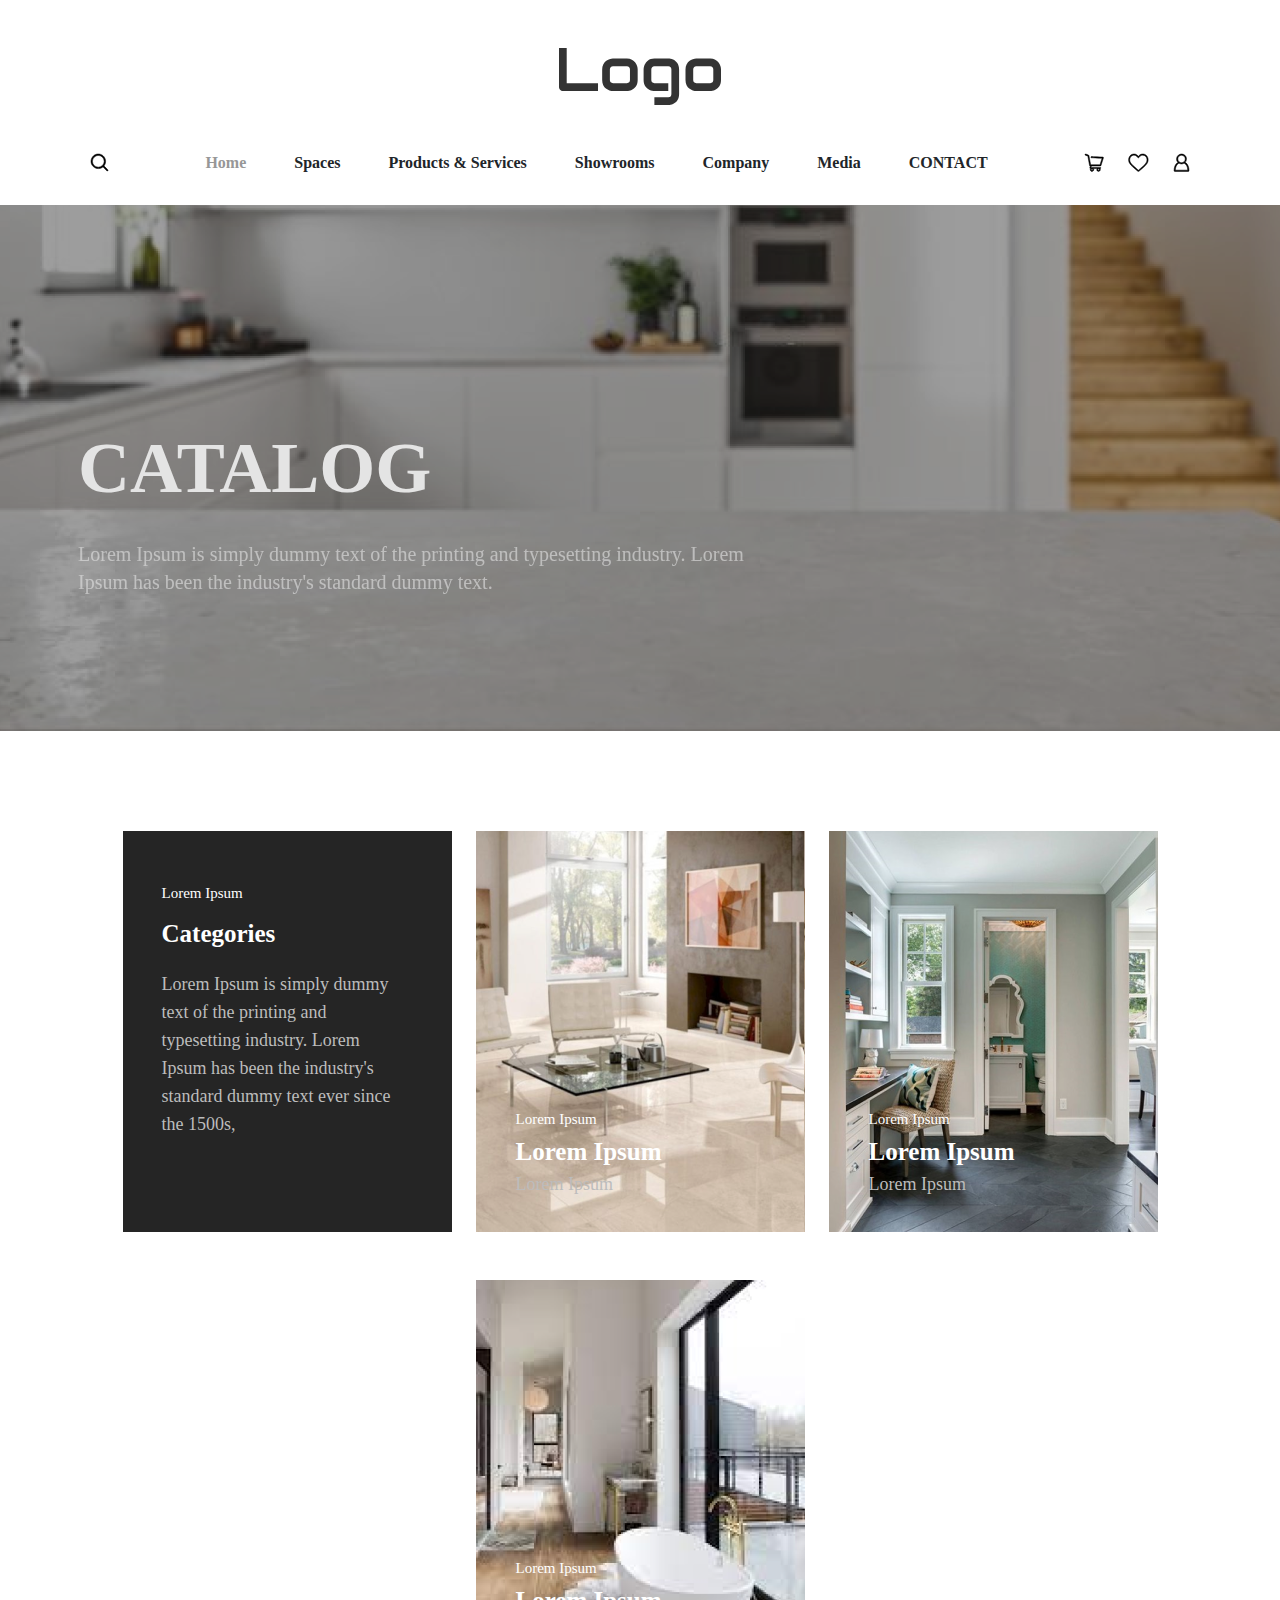
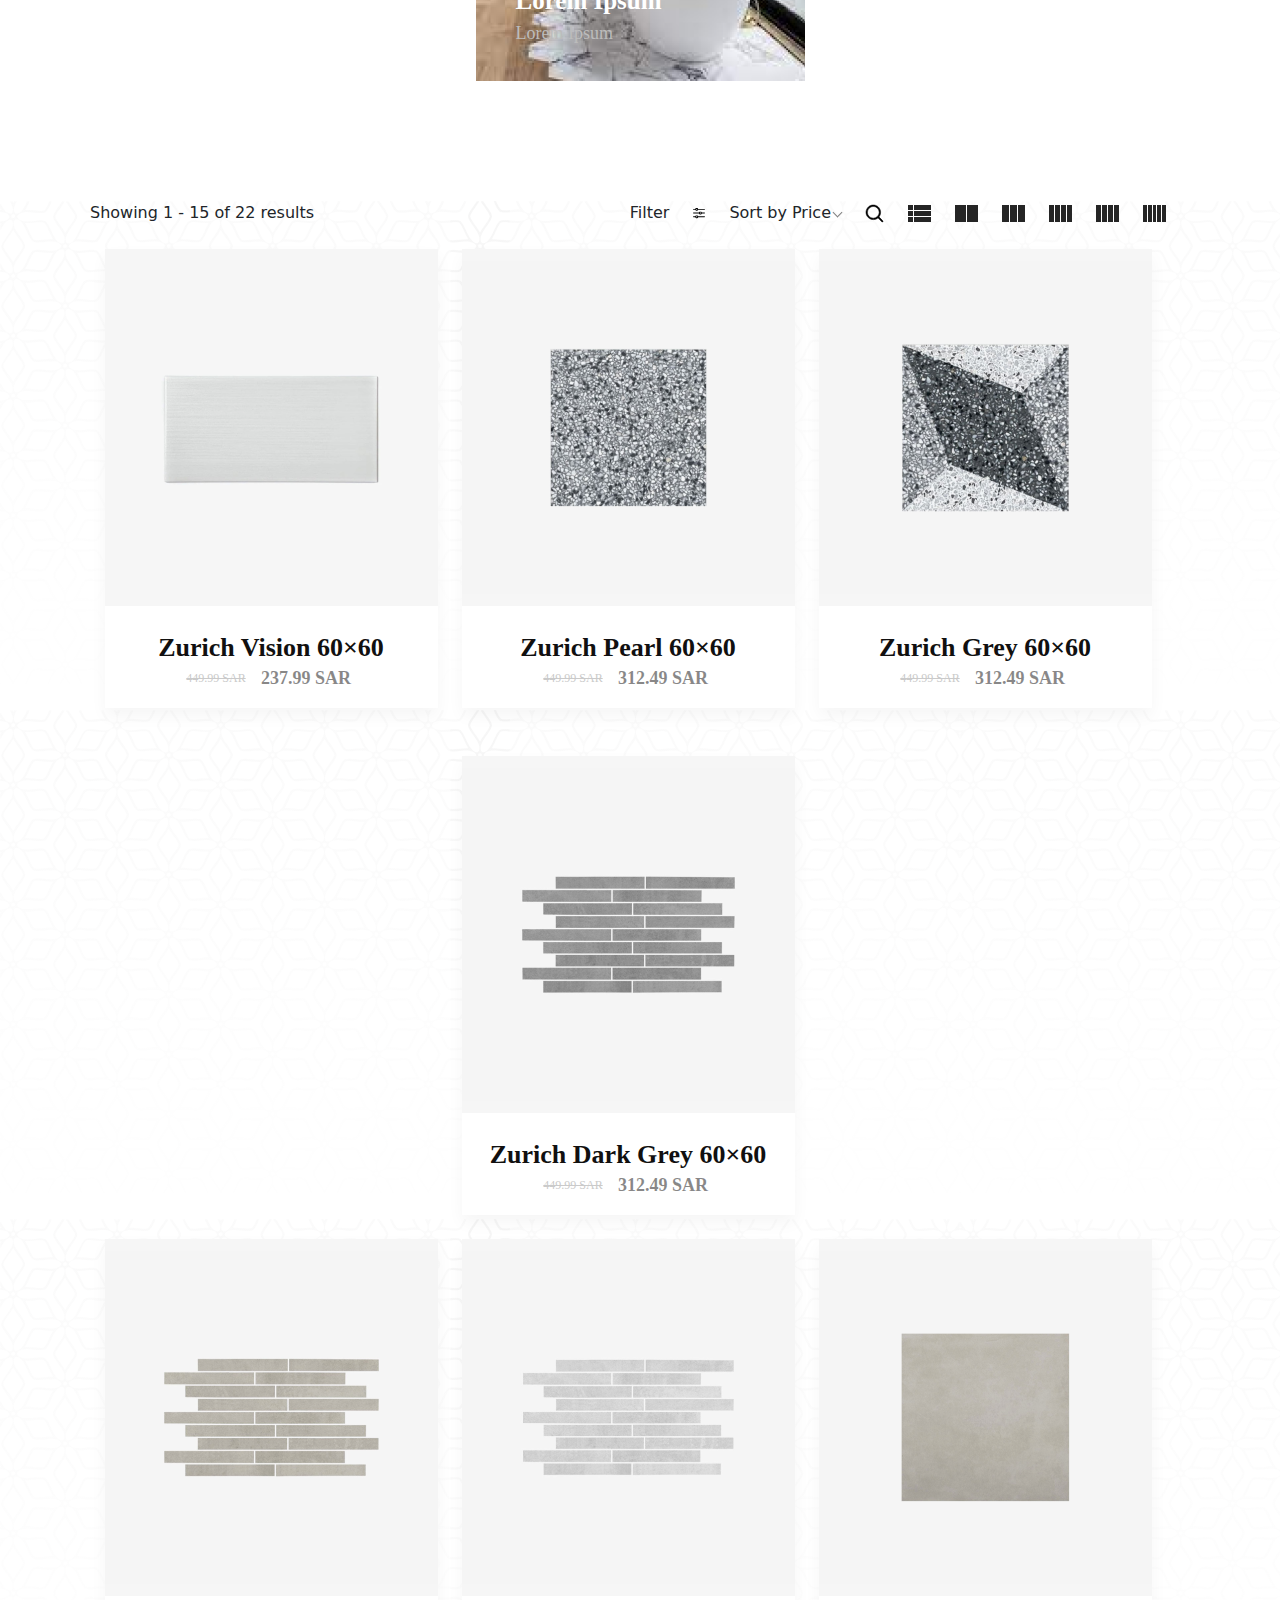
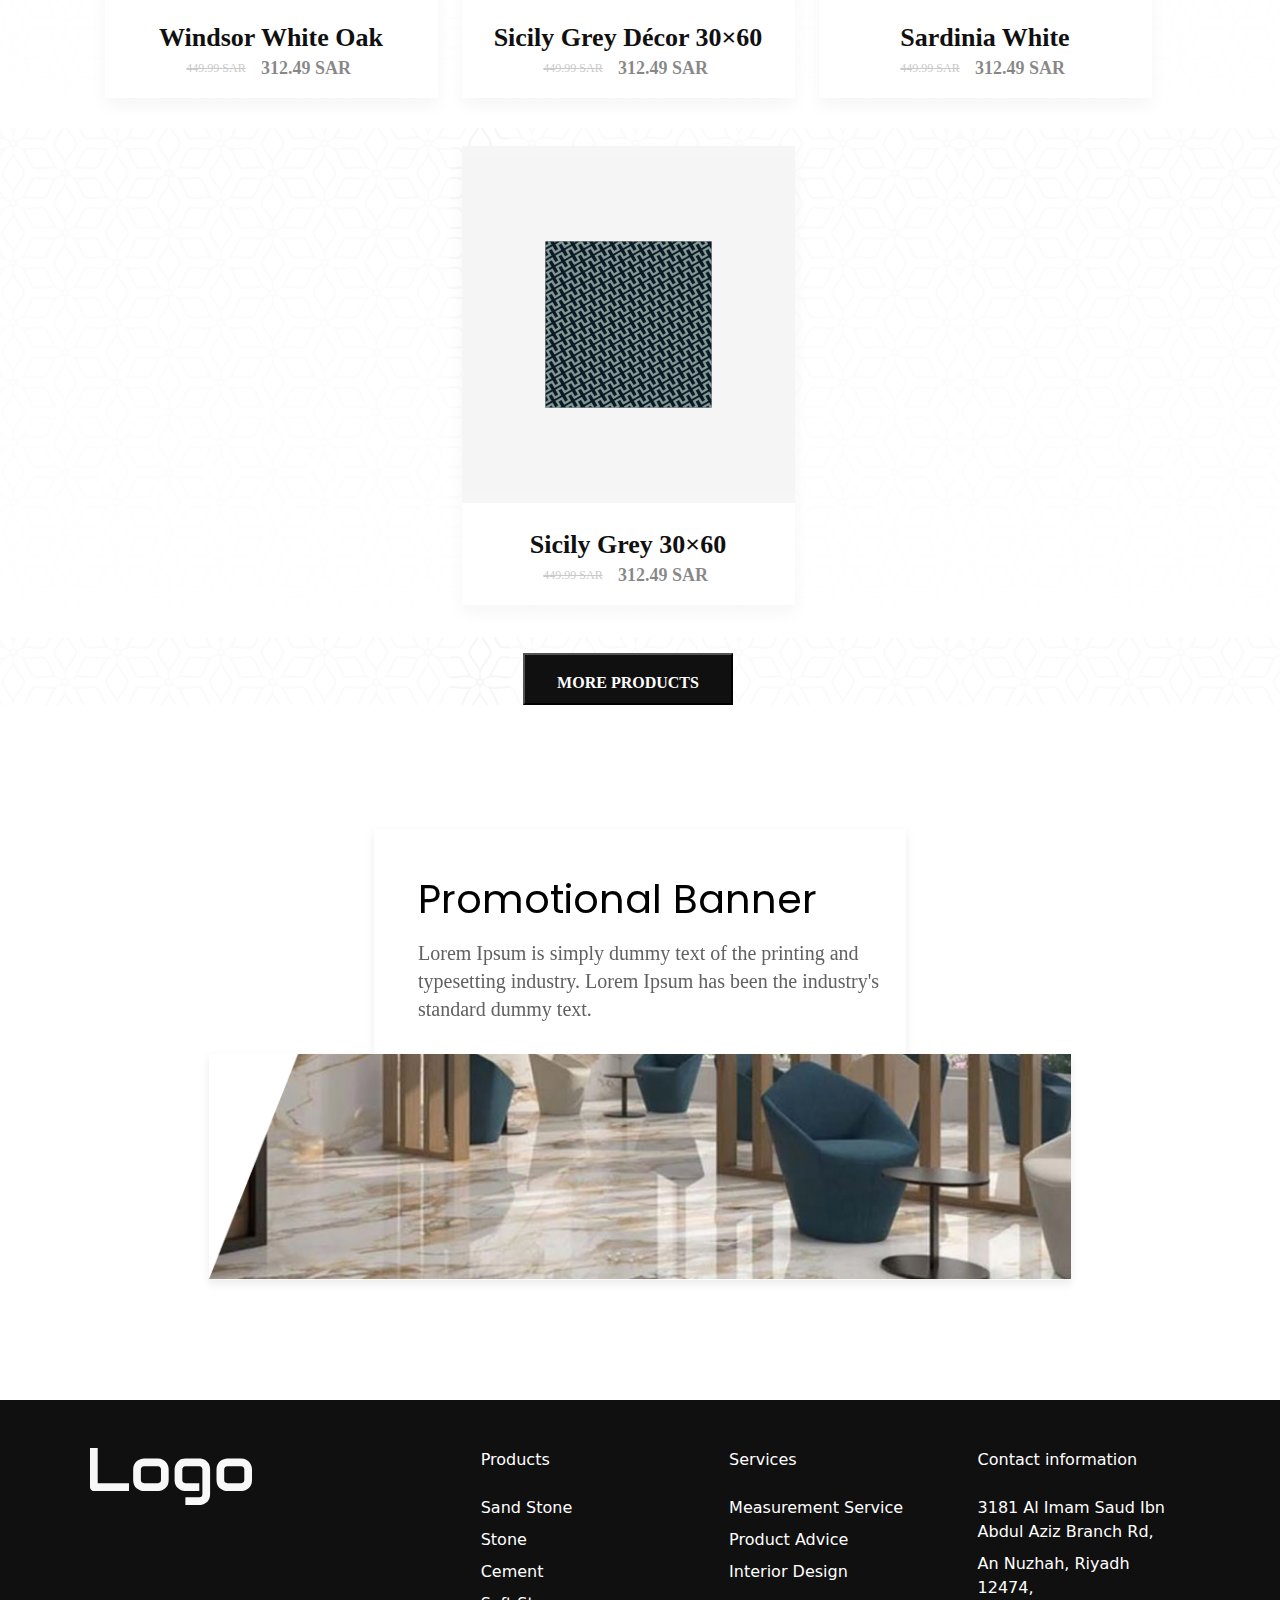
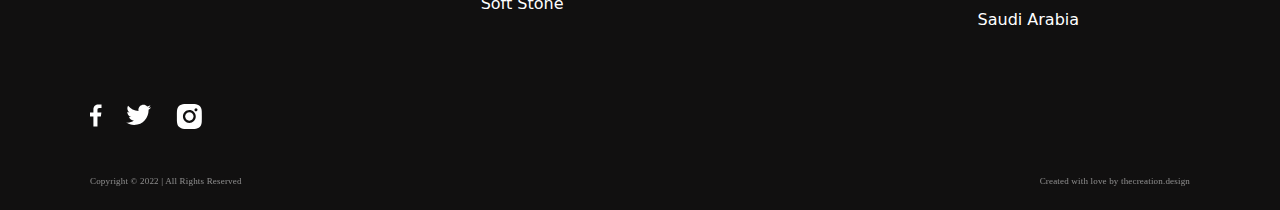
<file: catalog.html>
<!DOCTYPE html>
<html lang="en">

<head>
    <meta charset="UTF-8">
    <meta http-equiv="X-UA-Compatible" content="IE=edge">
    <meta name="viewport" content="width=device-width, initial-scale=1.0">
    <link href="https://cdn.jsdelivr.net/npm/bootstrap@5.2.0/dist/css/bootstrap.min.css" rel="stylesheet"
        integrity="sha384-gH2yIJqKdNHPEq0n4Mqa/HGKIhSkIHeL5AyhkYV8i59U5AR6csBvApHHNl/vI1Bx" crossorigin="anonymous">
    <link rel="stylesheet" href="https://cdn.jsdelivr.net/npm/bootstrap@5.2.0/dist/css/bootstrap.min.css">
    <link rel="stylesheet" href="https://cdn.jsdelivr.net/npm/swiper/swiper-bundle.min.css" />
    <script src="https://cdn.jsdelivr.net/npm/swiper/swiper-bundle.min.js"></script>
    <link rel="preconnect" href="https://fonts.googleapis.com">
    <link rel="preconnect" href="https://fonts.gstatic.com" crossorigin>
    <link href="https://fonts.googleapis.com/css2?family=Poppins&display=swap" rel="stylesheet">
    <script src="./js/main.js"></script>
    <link rel="stylesheet" href="./css/normalize.css">
    <link rel="stylesheet" href="./css/style.css">
    <title>Document</title>
</head>

<body>
    <header class="header">
        <div
            class="container d-flex flex-wrap justify-content-between pt-3 pt-lg-5 align-items-center justify-content-lg-center">
            <svg class="d-lg-none" width="24" height="14">
                <use xlink:href="./svg/burger.svg#burger" />
            </svg>
            <svg class="d-lg-none" width="101" height="36">
                <use xlink:href="./svg/logo-small.svg#logo" />
            </svg>
            <svg class="d-none d-lg-block" width="162" height="57">
                <use xlink:href="./svg/logo-big.svg#logo" />
            </svg>
            <svg class="d-lg-none" width="23" height="22">
                <use xlink:href="./svg/telega-small.svg#telega" />
            </svg>
        </div>
        <nav class="d-none d-lg-flex mt-5">
            <div class="container d-flex flex-wrap justify-content-between align-items-center">
                <svg width="19" height="19">
                    <use xlink:href="./svg/loop.svg#loop" />
                </svg>
                <ul class="nav gap-xl-5 gap-lg-4 align-items-center">
                    <li class="nav-item"><a href="#" class="nav-link link-dark p-0 active text-gray"
                            aria-current="page">Home</a>
                    </li>
                    <li class="nav-item"><a href="#" class="nav-link link-dark p-0">Spaces</a></li>
                    <li class="nav-item"><a href="#" class="nav-link link-dark p-0">Products & Services</a></li>
                    <li class="nav-item"><a href="#" class="nav-link link-dark p-0">Showrooms</a></li>
                    <li class="nav-item"><a href="#" class="nav-link link-dark p-0">Company</a></li>
                    <li class="nav-item"><a href="#" class="nav-link link-dark p-0">Media</a></li>
                    <li class="nav-item"><a href="#" class="nav-link link-dark p-0">CONTACT</a></li>
                </ul>
                <div class="nav gap-4">
                    <svg width="20" height="19">
                        <use xlink:href="./svg/telega-big.svg#telega" />
                    </svg>
                    <svg width="21" height="19">
                        <use xlink:href="./svg/like.svg#like" />
                    </svg>
                    <svg width="17" height="19">
                        <use xlink:href="./svg/percon.svg#percon" />
                    </svg>
                </div>
            </div>
        </nav>
    </header>
    <section class="bg-kitchen">
        <div class="container">
            <div class="row">
                <h1>Catalog</h1>
                <p>Lorem Ipsum is simply dummy text of the printing and typesetting industry. Lorem Ipsum has been the
                    industry's standard dummy text.</p>
            </div>
        </div>
    </section>
    <section class="cote">
        <div class="container">
            <div class="row justify-content-between gap-5">
                <div class="row block">
                    <span>Lorem Ipsum</span>
                    <h2>Categories</h2>
                    <p>Lorem Ipsum is simply dummy text of the printing and typesetting industry. Lorem Ipsum has been
                        the industry's standard dummy text ever since the 1500s,</p>
                </div>
                <div class="row block-1">
                    <span>Lorem Ipsum</span>
                    <h2>Lorem Ipsum</h2>
                    <p>Lorem Ipsum</p>
                </div>
                <div class="row block-1">
                    <span>Lorem Ipsum</span>
                    <h2>Lorem Ipsum</h2>
                    <p>Lorem Ipsum</p>
                </div>
                <div class="row block-1">
                    <span>Lorem Ipsum</span>
                    <h2>Lorem Ipsum</h2>
                    <p>Lorem Ipsum</p>
                </div>
            </div>
        </div>
    </section>
    <section class="ds d-none d-lg-block">
        <div class="container">
            <div class="row">
                <div class="row justify-content-between align-items-center">
                    <p class="w-fc mb-0">Showing 1 - 15 of 22 results</p>
                    <div class="row w-fc align-items-center">
                        <p class="w-fc mb-0">Filter</p>
                        <svg class="w-fc" width="12" height="11">
                            <use xlink:href="./svg/settings.svg#settings" />
                        </svg>
                        <p class="w-fc mb-0 p-after">Sort by Price</p>
                        <svg class="w-fc" width="19" height="19">
                            <use xlink:href="./svg/loop.svg#loop" />
                        </svg>
                        <div class="row w-fc">
                            <svg class="w-fc" width="23" height="17">
                                <use xlink:href="./svg/catalog-svg-1.svg#catalog-1" />
                            </svg>
                            <svg class="w-fc" width="23" height="17">
                                <use xlink:href="./svg/catalog-svg-2.svg#catalog-2" />
                            </svg>
                            <svg class="w-fc" width="23" height="17">
                                <use xlink:href="./svg/catalog-svg-3.svg#catalog-3" />
                            </svg>
                            <svg class="w-fc" width="23" height="17">
                                <use xlink:href="./svg/catalog-svg-4.svg#catalog-4" />
                            </svg>
                            <svg class="w-fc" width="23" height="17">
                                <use xlink:href="./svg/catalog-svg-4.svg#catalog-4" />
                            </svg>
                            <svg class="w-fc" width="23" height="17">
                                <use xlink:href="./svg/catalog-svg-5.svg#catalog-5" />
                            </svg>
                        </div>
                    </div>
                </div>
                <div class="row gap-5 justify-content-center mt-4">
                    <div class="row block-ds px-0 justify-content-center">
                        <picture class="px-0">
                            <img src="./img/colection-1-1.png" alt="">
                        </picture>
                        <div class="row justify-content-center align-items-center">
                            <h3 class="">Zurich Vision 60×60</h3>
                            <span class="">449.99 SAR</span>
                            <p class="">237.99 SAR</p>
                        </div>
                    </div>
                    <div class="row block-ds px-0 justify-content-center">
                        <picture class="px-0">
                            <img src="./img/colection-1-2.png" alt="">
                        </picture>
                        <div class="row justify-content-center align-items-center">
                            <h3 class="">Zurich Pearl 60×60</h3>
                            <span class="">449.99 SAR</span>
                            <p class="">312.49 SAR</p>
                        </div>
                    </div>
                    <div class="row block-ds px-0 justify-content-center">
                        <picture class="px-0">
                            <img src="./img/colection-1-3.png" alt="">
                        </picture>
                        <div class="row justify-content-center align-items-center">
                            <h3 class="">Zurich Grey 60×60</h3>
                            <span class="">449.99 SAR</span>
                            <p class="">312.49 SAR</p>
                        </div>
                    </div>
                    <div class="row block-ds px-0 justify-content-center">
                        <picture class="px-0">
                            <img src="./img/colection-1-4.png" alt="">
                        </picture>
                        <div class="row justify-content-center align-items-center">
                            <h3 class="px-0">Zurich Dark Grey 60×60</h3>
                            <span class="">449.99 SAR</span>
                            <p class="">312.49 SAR</p>
                        </div>
                    </div>
                </div>
                <div class="row gap-5 justify-content-center mt-4">
                    <div class="row block-ds px-0 justify-content-center">
                        <picture class="px-0">
                            <img src="./img/colection-2-1.png" alt="">
                        </picture>
                        <div class="row justify-content-center align-items-center">
                            <h3 class="">Windsor White Oak</h3>
                            <span class="">449.99 SAR</span>
                            <p class="">312.49 SAR</p>
                        </div>
                    </div>
                    <div class="row block-ds px-0 justify-content-center">
                        <picture class="px-0">
                            <img src="./img/colection-2-2.png" alt="">
                        </picture>
                        <div class="row justify-content-center align-items-center">
                            <h3 class="px-0">Sicily Grey Décor 30×60</h3>
                            <span class="">449.99 SAR</span>
                            <p class="">312.49 SAR</p>
                        </div>
                    </div>
                    <div class="row block-ds px-0 justify-content-center">
                        <picture class="px-0">
                            <img src="./img/colection-2-3.png" alt="">
                        </picture>
                        <div class="row justify-content-center align-items-center">
                            <h3 class="">Sardinia White</h3>
                            <span class="">449.99 SAR</span>
                            <p class="">312.49 SAR</p>
                        </div>
                    </div>
                    <div class="row block-ds px-0 justify-content-center">
                        <picture class="px-0">
                            <img src="./img/colection-2-4.png" alt="">
                        </picture>
                        <div class="row justify-content-center align-items-center">
                            <h3 class="px-0">Sicily Grey 30×60</h3>
                            <span class="">449.99 SAR</span>
                            <p class="">312.49 SAR</p>
                        </div>
                    </div>
                    <div class="text-center">
                        <button>more PRODUCTS</button>
                    </div>
                </div>
            </div>
        </div>
    </section>
    <section class="banner">
        <div class="container">
            <div class="row justify-content-center align-items-center">
                <div class="row block">
                    <h3>Promotional Banner</h3>
                    <p>Lorem Ipsum is simply dummy text of the printing and typesetting industry. Lorem Ipsum has been
                        the
                        industry's standard dummy text.</p>
                </div>
                <picture class="">
                    <img class="mb-5 mb-lg-0" src="./img/catalog-block.jpg" alt="">
                </picture>
            </div>
        </div>
    </section>
    <footer class="footer">
        <div class="container">
            <div class="row justify-content-center">
                <div class="row justify-content-center justify-content-lg-between pt-lg-5">
                    <img class="m-lg-0 p-lg-0" src="./img/footer.svg" alt="">
                    <div
                        class="row gap-3 justify-content-center col-lg-8 justify-content-lg-between align-items-lg-start border-b">
                        <div class="row justify-content-between justify-content-lg-start align-items-center col-lg-4">
                            <a class="px-0" href="#">Products</a>
                            <svg class="px-0 d-lg-none" width="19" height="11">
                                <use href="./svg/arrow-2.svg#arrow-2" />
                            </svg>
                            <ul class="px-0 list-unstyled mt-3 d-none d-lg-block d-flex">
                                <li><a href="#">Sand Stone</a></li>
                                <li><a href="#">Stone</a></li>
                                <li><a href="#">Cement</a></li>
                                <li><a href="#">Soft Stone</a></li>
                            </ul>
                        </div>
                        <div class="row justify-content-between justify-content-lg-start align-items-center col-lg-4">
                            <a class="px-0" href="#">Services</a>
                            <svg class="px-0 d-lg-none" width="19" height="11">
                                <use href="./svg/arrow-2.svg#arrow-2" />
                            </svg>
                            <ul class="px-0 list-unstyled mt-3 d-none d-lg-block">
                                <li><a href="#">Measurement Service</a></li>
                                <li><a href="#">Product Advice</a></li>
                                <li><a href="#">Interior Design</a></li>
                            </ul>
                        </div>
                        <div
                            class="row pb-4 pb-lg-0 justify-content-between justify-content-lg-start align-items-center col-lg-4">
                            <a class="px-0 pb-lg-0" href="#">Contact information</a>
                            <svg class="px-0 d-lg-none" width="19" height="11">
                                <use href="./svg/arrow-2.svg#arrow-2" />
                            </svg>
                            <ul class="px-0 list-unstyled mt-3 d-none d-lg-block">
                                <li><a href="#">3181 Al Imam Saud Ibn Abdul Aziz Branch Rd,</a></li>
                                <li><a href="#">An Nuzhah, Riyadh 12474,</a></li>
                                <li><a href="#">Saudi Arabia</a></li>
                            </ul>
                        </div>
                    </div>
                </div>
                <div class="row justify-content-center mt-5 justify-content-lg-start px-lg-0">
                    <svg width="12" height="23">
                        <use xlink:href="./svg/facebook.svg#facebook" />
                    </svg>
                    <svg width="26" height="21">
                        <use xlink:href="./svg/twitter.svg#twitter" />
                    </svg>
                    <svg width="26" height="25">
                        <use xlink:href="./svg/inst.svg#inst" />
                    </svg>
                </div>
                <div class="row mt-3 pb-4 justify-content-lg-between mt-lg-5">
                    <p class="mb-0 col-lg-6 px-lg-0 text-lg-start">Copyright © 2022 | All Rights Reserved
                    </p>
                    <span class="col-lg-6 px-lg-0 text-lg-start text-lg-end">Created with love by
                        thecreation.design</span>
                </div>
            </div>
        </div>
    </footer>
</body>

</html>
</file>
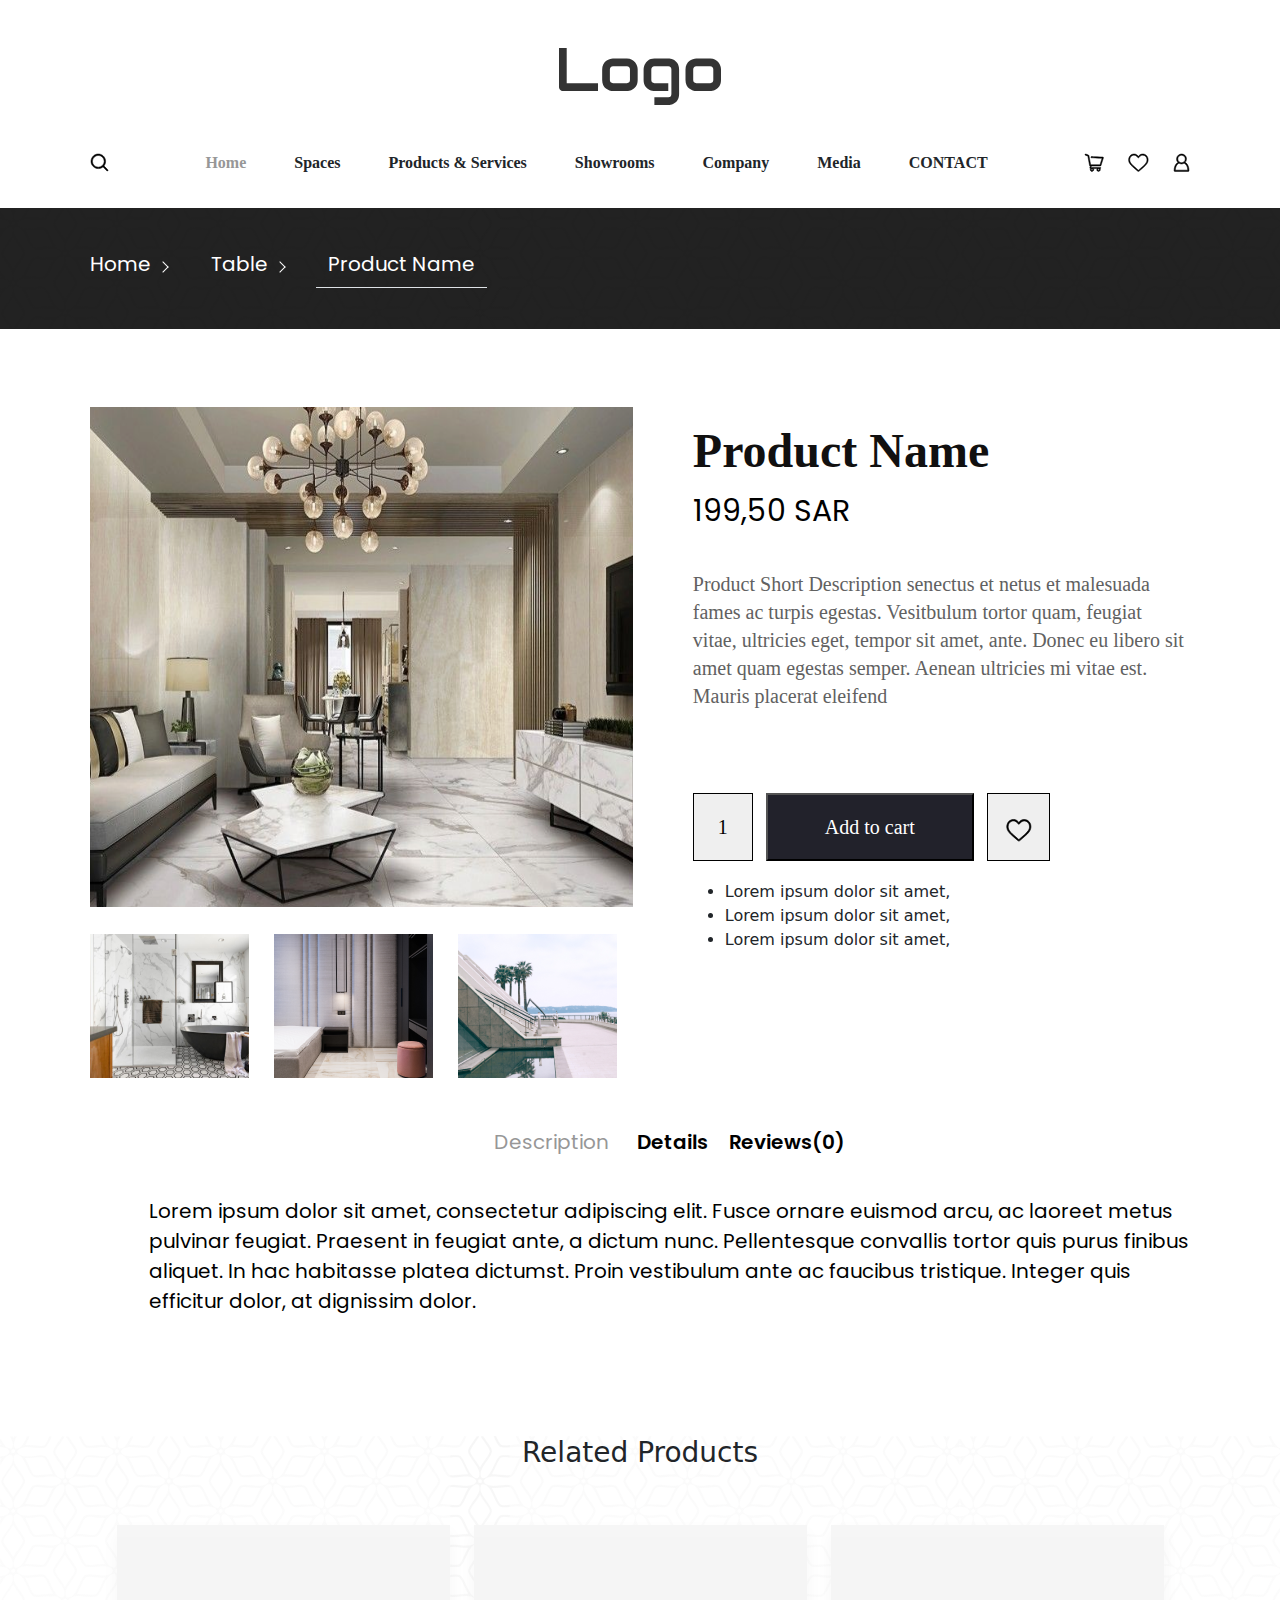
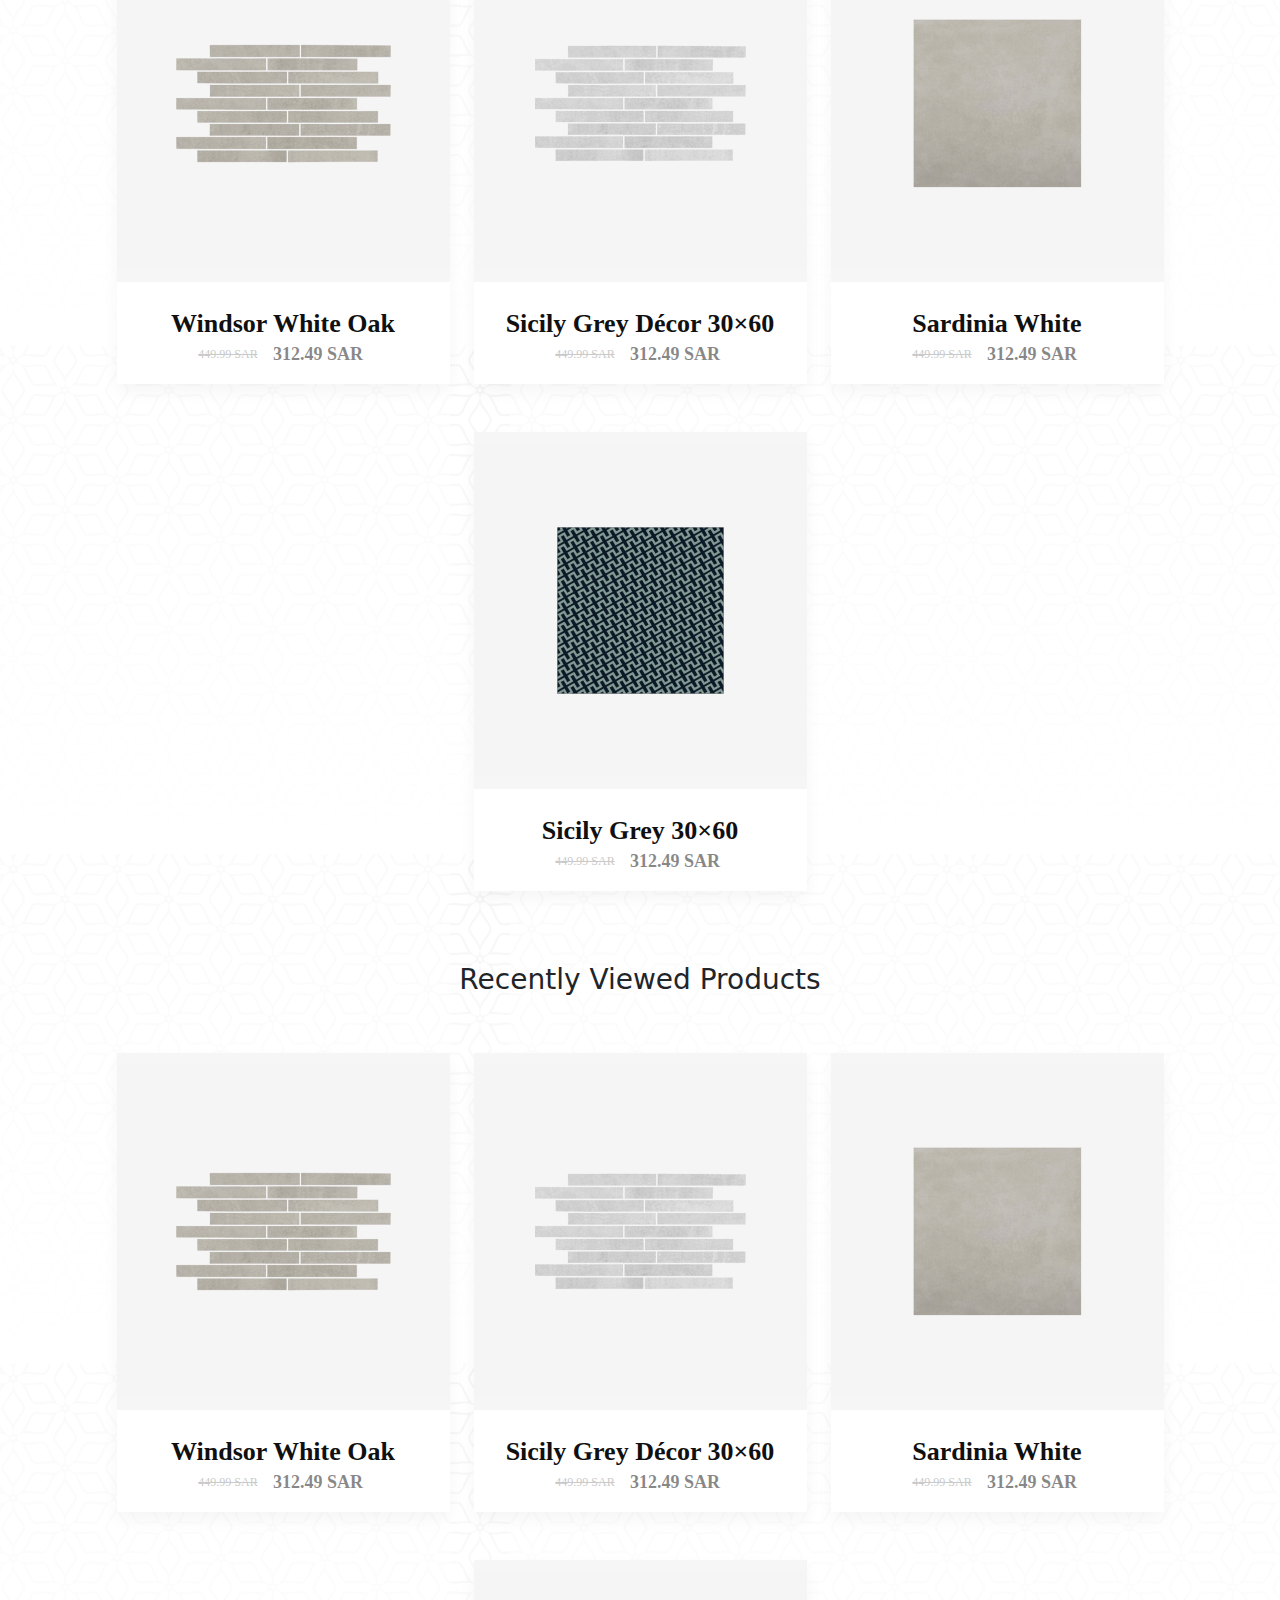
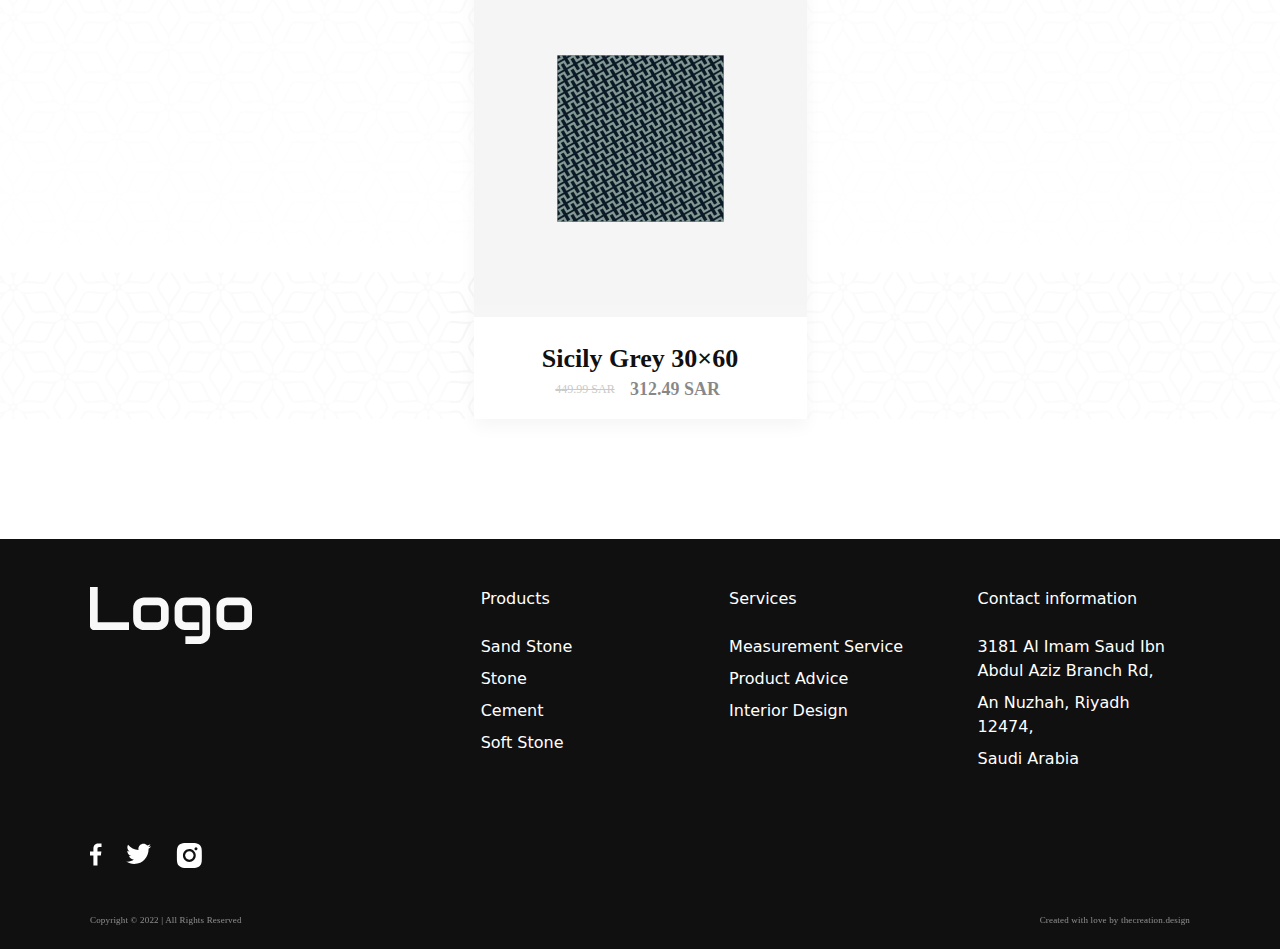
<file: product-detail.html>
<!DOCTYPE html>
<html lang="en">

<head>
    <meta charset="UTF-8">
    <meta http-equiv="X-UA-Compatible" content="IE=edge">
    <meta name="viewport" content="width=device-width, initial-scale=1.0">
    <link href="https://cdn.jsdelivr.net/npm/bootstrap@5.2.0/dist/css/bootstrap.min.css" rel="stylesheet"
        integrity="sha384-gH2yIJqKdNHPEq0n4Mqa/HGKIhSkIHeL5AyhkYV8i59U5AR6csBvApHHNl/vI1Bx" crossorigin="anonymous">
    <link rel="stylesheet" href="https://cdn.jsdelivr.net/npm/bootstrap@5.2.0/dist/css/bootstrap.min.css">
    <link rel="stylesheet" href="https://cdn.jsdelivr.net/npm/swiper/swiper-bundle.min.css" />
    <script src="https://cdn.jsdelivr.net/npm/swiper/swiper-bundle.min.js"></script>
    <link rel="preconnect" href="https://fonts.googleapis.com">
    <link rel="preconnect" href="https://fonts.gstatic.com" crossorigin>
    <link href="https://fonts.googleapis.com/css2?family=Poppins&display=swap" rel="stylesheet">
    <script src="./js/main.js"></script>
    <link rel="stylesheet" href="./css/normalize.css">
    <link rel="stylesheet" href="./css/style.css">
    <title>Document</title>
</head>

<body>
    <header class="header">
        <div
            class="container d-flex flex-wrap justify-content-between pt-3 pt-lg-5 align-items-center justify-content-lg-center">
            <svg class="d-lg-none" width="24" height="14">
                <use xlink:href="./svg/burger.svg#burger" />
            </svg>
            <svg class="d-lg-none" width="101" height="36">
                <use xlink:href="./svg/logo-small.svg#logo" />
            </svg>
            <svg class="d-none d-lg-block" width="162" height="57">
                <use xlink:href="./svg/logo-big.svg#logo" />
            </svg>
            <svg class="d-lg-none" width="23" height="22">
                <use xlink:href="./svg/telega-small.svg#telega" />
            </svg>
        </div>
        <nav class="d-none d-lg-flex mt-5">
            <div class="container d-flex flex-wrap justify-content-between align-items-center">
                <svg width="19" height="19">
                    <use xlink:href="./svg/loop.svg#loop" />
                </svg>
                <ul class="nav gap-xl-5 gap-lg-4 align-items-center">
                    <li class="nav-item"><a href="#" class="nav-link link-dark p-0 active text-gray"
                            aria-current="page">Home</a>
                    </li>
                    <li class="nav-item"><a href="#" class="nav-link link-dark p-0">Spaces</a></li>
                    <li class="nav-item"><a href="#" class="nav-link link-dark p-0">Products & Services</a></li>
                    <li class="nav-item"><a href="#" class="nav-link link-dark p-0">Showrooms</a></li>
                    <li class="nav-item"><a href="#" class="nav-link link-dark p-0">Company</a></li>
                    <li class="nav-item"><a href="#" class="nav-link link-dark p-0">Media</a></li>
                    <li class="nav-item"><a href="#" class="nav-link link-dark p-0">CONTACT</a></li>
                </ul>
                <div class="nav gap-4">
                    <svg width="20" height="19">
                        <use xlink:href="./svg/telega-big.svg#telega" />
                    </svg>
                    <svg width="21" height="19">
                        <use xlink:href="./svg/like.svg#like" />
                    </svg>
                    <svg width="17" height="19">
                        <use xlink:href="./svg/percon.svg#percon" />
                    </svg>
                </div>
            </div>
        </nav>
    </header>
    <section class="tree">
        <div class="container">
            <div class="row">
                <a class="w-fc after" href="#">Home</a>
                <a class="w-fc after" href="#">Table</a>
                <a class="w-fc border-bottom pb-2" href="#">Product Name</a>
            </div>
        </div>
    </section>
    <section class="product">
        <div class="container">
            <div class="product--block--dfl">
                <div class="product--block--dfl-block-1">
                    <picture>
                        <img class="product--block--img1" src="./img/product-1.png" alt="">
                    </picture>
                    <div class="product--block--dfl--cont">
                        <picture>
                            <img class="product--block--img2" src="./img/product-2.png" alt="">
                        </picture>
                        <picture>
                            <img class="product--block--img3" src="./img/product-3.png" alt="">
                        </picture>
                        <picture>
                            <img class="product--block--img4" src="./img/product-4.png" alt="">
                        </picture>
                    </div>
                </div>
                <div class="product--block--dfl-block-2">
                    <div class="product--block--item1">
                        <h2 class="product--block--title">Product Name</h2>
                        <p class="product--block--subtitle">199,50 SAR</p>
                        <p class="product--block--text">Product Short Description senectus et netus et malesuada fames ac
                            turpis egestas. Vesitbulum tortor quam, feugiat vitae, ultricies eget, tempor sit amet,
                            ante.
                            Donec eu libero sit amet quam egestas semper. Aenean ultricies mi vitae est. Mauris placerat
                            eleifend </p>
                    </div>
                    <div class="product--block--item2">
                        <button alt="one" class="product--block--btn1">1</button>
                        <a href="#"><button alt="add to cart" class="product--block--btn2">Add to
                                cart</button></a>
                        <button aria-label="like" alt="just button" class="product--block--btn3"><svg
                                class="product--block--svg" height="26" width="26">
                                <use href="./svg/heart-1.svg#heart-1"></use>
                            </svg></button>
                    </div>
                    <div class="product--block--item3">
                        <ul class="product--block--list">
                            <li class="product--block--list-child">Lorem ipsum dolor sit amet,</li>
                            <li class="product--block--list-child product-child">Lorem ipsum dolor sit amet,</li>
                            <li class="product--block--list-child">Lorem ipsum dolor sit amet,</li>
                        </ul>
                    </div>
                </div>
            </div>
            <div class="product--block--bottom">
                <div class="product--block--bottom-item">
                    <button alt="Description" class="product--block--bottom-span1 border-0">Description</button>
                    <button alt="Details" class="product--block--bottom-span2 border-0">Details</button>
                    <button alt="Reviews" class="product--block--bottom-span3 border-0">Reviews(0)</button>
                </div>
                <p class="product--block--bottom-text">Lorem ipsum dolor sit amet, consectetur adipiscing elit. Fusce
                    ornare
                    euismod arcu, ac laoreet metus pulvinar feugiat. Praesent in feugiat ante, a dictum nunc.
                    Pellentesque
                    convallis tortor quis purus finibus aliquet. In hac habitasse platea dictumst. Proin vestibulum ante
                    ac
                    faucibus tristique. Integer quis efficitur dolor, at dignissim dolor.</p>
            </div>
        </div>
    </section>
    <section class="ds">
        <div class="container">
            <div class="row gap-5 justify-content-center mt-4">
                <h3 class="text-center">Related Products</h3>
                <div class="row block-ds px-0 justify-content-center">
                    <picture class="px-0">
                        <img src="./img/colection-2-1.png" alt="">
                    </picture>
                    <div class="row justify-content-center align-items-center">
                        <h3 class="">Windsor White Oak</h3>
                        <span class="">449.99 SAR</span>
                        <p class="">312.49 SAR</p>
                    </div>
                </div>
                <div class="row block-ds px-0 justify-content-center">
                    <picture class="px-0">
                        <img src="./img/colection-2-2.png" alt="">
                    </picture>
                    <div class="row justify-content-center align-items-center">
                        <h3 class="px-0">Sicily Grey Décor 30×60</h3>
                        <span class="">449.99 SAR</span>
                        <p class="">312.49 SAR</p>
                    </div>
                </div>
                <div class="row block-ds px-0 justify-content-center">
                    <picture class="px-0">
                        <img src="./img/colection-2-3.png" alt="">
                    </picture>
                    <div class="row justify-content-center align-items-center">
                        <h3 class="">Sardinia White</h3>
                        <span class="">449.99 SAR</span>
                        <p class="">312.49 SAR</p>
                    </div>
                </div>
                <div class="row block-ds px-0 justify-content-center">
                    <picture class="px-0">
                        <img src="./img/colection-2-4.png" alt="">
                    </picture>
                    <div class="row justify-content-center align-items-center">
                        <h3 class="px-0">Sicily Grey 30×60</h3>
                        <span class="">449.99 SAR</span>
                        <p class="">312.49 SAR</p>
                    </div>
                </div>
            </div>
            <div class="row gap-5 justify-content-center mt-4">
                <h3 class="text-center mt-5">Recently Viewed Products</h3>
                <div class="row block-ds px-0 justify-content-center">
                    <picture class="px-0">
                        <img src="./img/colection-2-1.png" alt="">
                    </picture>
                    <div class="row justify-content-center align-items-center">
                        <h3 class="">Windsor White Oak</h3>
                        <span class="">449.99 SAR</span>
                        <p class="">312.49 SAR</p>
                    </div>
                </div>
                <div class="row block-ds px-0 justify-content-center">
                    <picture class="px-0">
                        <img src="./img/colection-2-2.png" alt="">
                    </picture>
                    <div class="row justify-content-center align-items-center">
                        <h3 class="px-0">Sicily Grey Décor 30×60</h3>
                        <span class="">449.99 SAR</span>
                        <p class="">312.49 SAR</p>
                    </div>
                </div>
                <div class="row block-ds px-0 justify-content-center">
                    <picture class="px-0">
                        <img src="./img/colection-2-3.png" alt="">
                    </picture>
                    <div class="row justify-content-center align-items-center">
                        <h3 class="">Sardinia White</h3>
                        <span class="">449.99 SAR</span>
                        <p class="">312.49 SAR</p>
                    </div>
                </div>
                <div class="row block-ds px-0 justify-content-center">
                    <picture class="px-0">
                        <img src="./img/colection-2-4.png" alt="">
                    </picture>
                    <div class="row justify-content-center align-items-center">
                        <h3 class="px-0">Sicily Grey 30×60</h3>
                        <span class="">449.99 SAR</span>
                        <p class="">312.49 SAR</p>
                    </div>
                </div>
            </div>
        </div>
    </section>
    <footer class="footer">
        <div class="container">
            <div class="row justify-content-center">
                <div class="row justify-content-center justify-content-lg-between pt-lg-5">
                    <img class="m-lg-0 p-lg-0" src="./img/footer.svg" alt="">
                    <div
                        class="row gap-3 justify-content-center col-lg-8 justify-content-lg-between align-items-lg-start border-b">
                        <div class="row justify-content-between justify-content-lg-start align-items-center col-lg-4">
                            <a class="px-0" href="#">Products</a>
                            <svg class="px-0 d-lg-none" width="19" height="11">
                                <use href="./svg/arrow-2.svg#arrow-2" />
                            </svg>
                            <ul class="px-0 list-unstyled mt-3 d-none d-lg-block d-flex">
                                <li><a href="#">Sand Stone</a></li>
                                <li><a href="#">Stone</a></li>
                                <li><a href="#">Cement</a></li>
                                <li><a href="#">Soft Stone</a></li>
                            </ul>
                        </div>
                        <div class="row justify-content-between justify-content-lg-start align-items-center col-lg-4">
                            <a class="px-0" href="#">Services</a>
                            <svg class="px-0 d-lg-none" width="19" height="11">
                                <use href="./svg/arrow-2.svg#arrow-2" />
                            </svg>
                            <ul class="px-0 list-unstyled mt-3 d-none d-lg-block">
                                <li><a href="#">Measurement Service</a></li>
                                <li><a href="#">Product Advice</a></li>
                                <li><a href="#">Interior Design</a></li>
                            </ul>
                        </div>
                        <div
                            class="row pb-4 pb-lg-0 justify-content-between justify-content-lg-start align-items-center col-lg-4">
                            <a class="px-0 pb-lg-0" href="#">Contact information</a>
                            <svg class="px-0 d-lg-none" width="19" height="11">
                                <use href="./svg/arrow-2.svg#arrow-2" />
                            </svg>
                            <ul class="px-0 list-unstyled mt-3 d-none d-lg-block">
                                <li><a href="#">3181 Al Imam Saud Ibn Abdul Aziz Branch Rd,</a></li>
                                <li><a href="#">An Nuzhah, Riyadh 12474,</a></li>
                                <li><a href="#">Saudi Arabia</a></li>
                            </ul>
                        </div>
                    </div>
                </div>
                <div class="row justify-content-center mt-5 justify-content-lg-start px-lg-0">
                    <svg width="12" height="23">
                        <use xlink:href="./svg/facebook.svg#facebook" />
                    </svg>
                    <svg width="26" height="21">
                        <use xlink:href="./svg/twitter.svg#twitter" />
                    </svg>
                    <svg width="26" height="25">
                        <use xlink:href="./svg/inst.svg#inst" />
                    </svg>
                </div>
                <div class="row mt-3 pb-4 justify-content-lg-between mt-lg-5">
                    <p class="mb-0 col-lg-6 px-lg-0 text-lg-start">Copyright © 2022 | All Rights Reserved
                    </p>
                    <span class="col-lg-6 px-lg-0 text-lg-start text-lg-end">Created with love by
                        thecreation.design</span>
                </div>
            </div>
        </div>
    </footer>
</body>

</html>
</file>
<file: css/style.css>
body {
  min-width: 360px;
}

@font-face {
  font-family: "Proxima Nova Bold";
  src: url("../fonts/ProximaNova-Bold.eot");
  src: url("../fonts/ProximaNova-Bold.eot?#iefix") form-at("embedded-opentype"), url("../fonts/ProximaNova-Bold.woff") form-at("woff"), url("../fonts/ProximaNova-Bold.ttf") form-at("truetype");
  font-weight: normal;
  font-style: normal;
}
.w-fc {
  width: -webkit-fit-content;
  width: -moz-fit-content;
  width: fit-content;
}

.mxw-575 {
  max-width: 575px !important;
}

.mxw-454 {
  max-width: 454px !important;
}
@media screen and (min-width: 992px) and (max-width: 1600px) {
  .mxw-454 {
    margin-top: 24px;
    max-width: 100% !important;
  }
}

.text-gray {
  line-height: 16px !important;
  color: #979797 !important;
}

.container {
  --bs-gutter-x: 2.5rem !important;
}
@media screen and (min-width: 1600px) {
  .container {
    max-width: 1422px;
    padding: 0;
  }
}

.header a {
  font-family: "Proxima Nova Bold";
  font-style: normal;
  font-weight: 700;
  font-size: 16px;
  line-height: 19px;
}

.bg-chair {
  background-image: url(../img/bg-chair.png);
  background-size: cover;
  background-repeat: no-repeat;
  height: 434px;
  background-position: -187px;
  max-width: 1920px;
  margin: 0 auto;
}
@media screen and (min-width: 992px) {
  .bg-chair {
    background-position: left top;
    height: 526px;
  }
}
.bg-chair .row {
  background-color: #666A6F;
  padding: 32px 8px;
  max-width: 388px;
  margin: 0 auto;
  width: 100%;
  top: 90%;
  left: 50%;
  transform: translateX(-50%);
}
@media screen and (min-width: 576px) {
  .bg-chair .row {
    max-width: 500px;
  }
}
@media screen and (min-width: 768px) {
  .bg-chair .row {
    max-width: 740px;
  }
}
@media screen and (min-width: 992px) {
  .bg-chair .row {
    position: unset !important;
    max-width: 388px;
    transform: translateX(0);
    margin: auto 0;
    margin-left: auto;
    background: rgba(0, 0, 0, 0.36);
    -webkit-backdrop-filter: blur(34px);
            backdrop-filter: blur(34px);
  }
}
@media screen and (min-width: 1200px) {
  .bg-chair .row {
    max-width: 730px;
    padding: 50px 36px 50px 43px;
    width: 100%;
  }
}
.bg-chair .row h2 {
  font-family: "Proxima Nova Bold";
  font-style: normal;
  font-weight: 700;
  font-size: 26px;
  line-height: 22px;
  color: #FFFFFF;
}
@media screen and (min-width: 1200px) {
  .bg-chair .row h2 {
    font-size: 48px;
    line-height: 48px;
    padding: 0;
    margin-bottom: 30px !important;
  }
}
.bg-chair .row p {
  font-family: "Proxima Nova Bold";
  font-style: normal;
  font-weight: 400;
  font-size: 18px;
  line-height: 28px;
  opacity: 0.6;
  color: #ECECEC;
}
@media screen and (min-width: 1200px) {
  .bg-chair .row p {
    font-size: 20px;
    line-height: 28px;
    padding: 0;
    margin-bottom: 58px;
    width: 100%;
    max-width: 610px;
  }
}
.bg-chair .row button {
  font-family: "Proxima Nova Bold";
  font-style: normal;
  font-weight: 700;
  font-size: 15px;
  line-height: 15px;
  text-transform: uppercase;
  color: #040404;
  padding: 14px 40px;
  border: 0;
  background-color: #FFFFFF;
}
@media screen and (min-width: 1200px) {
  .bg-chair .row button {
    font-size: 16px;
    line-height: 19px;
    padding: 16px 40px;
  }
}

.bg-snow {
  margin-top: 300px;
  padding-top: 40px;
  background-image: linear-gradient(0deg, rgba(17, 16, 16, 0) 0%, rgba(17, 16, 16, 0.0211887) 12.5%, rgba(17, 16, 16, 0.0211887) 88.02%, rgba(17, 16, 16, 0) 100%), url(../svg/bg-snow.svg);
  background-repeat: no-repeat;
}
@media screen and (min-width: 768px) {
  .bg-snow {
    margin-top: 200px;
  }
}
@media screen and (min-width: 992px) {
  .bg-snow {
    margin-top: 0;
    padding-top: 80px;
  }
}
.bg-snow .block h2 {
  text-align: center;
  font-family: "Proxima Nova Bold";
  font-style: normal;
  font-weight: 700;
  font-size: 30px;
  line-height: 48px;
  color: #111010;
  margin-bottom: 0;
}
@media screen and (min-width: 992px) {
  .bg-snow .block h2 {
    font-size: 48px;
    line-height: 48px;
    margin-bottom: 20px;
  }
}
.bg-snow .block .line {
  max-width: 125px;
  height: 3px;
  background-color: #C4C4C4;
  margin: auto;
}
@media screen and (min-width: 992px) {
  .bg-snow .block .line {
    max-width: 150px;
    height: 5px;
  }
}
.bg-snow .block p {
  font-family: "Proxima Nova Bold";
  font-style: normal;
  font-weight: 400;
  font-size: 15px;
  line-height: 25px;
  text-align: center;
  color: #616161;
  margin-top: 14px;
  opacity: 0.6;
}
@media screen and (min-width: 992px) {
  .bg-snow .block p {
    margin-top: 30px;
  }
}
.bg-snow .swiper-slide .row {
  background-color: #111010;
  border: 1px solid #FFFFFF;
  max-width: 360px;
  padding: 20px 54px 15px 59px;
  top: 90%;
}
@media screen and (min-width: 576px) {
  .bg-snow .swiper-slide .row {
    max-width: 535px;
    padding: 20px 54px 30px 59px;
  }
}
.bg-snow .swiper-slide .row h3 {
  font-family: "Proxima Nova Bold";
  font-style: normal;
  font-weight: 600;
  font-size: 28px;
  line-height: 28px;
  text-align: center;
  color: #FFFFFF;
}
@media screen and (min-width: 576px) {
  .bg-snow .swiper-slide .row h3 {
    margin-bottom: 10px !important;
  }
}
.bg-snow .swiper-slide .row p {
  font-family: "Proxima Nova Bold";
  font-style: normal;
  font-weight: 400;
  font-size: 16px;
  line-height: 16px;
  text-align: center;
  color: #B4B4B4;
  opacity: 0.6;
}
.bg-snow .block-big {
  margin-top: 40px;
}
.bg-snow .block-big .row .bath {
  position: relative;
  max-width: 575px;
  padding: 0;
}
.bg-snow .block-big .row .bath picture {
  max-width: 575px;
}
.bg-snow .block-big .row .bath picture img {
  width: 575px;
}
.bg-snow .block-big .row .bath .row {
  background-color: #111010;
  border: 1px solid #FFFFFF;
  width: 535px;
  left: 52%;
  transform: translateX(-50%);
  top: 85%;
  padding: 30px 0;
  height: 114px;
}
.bg-snow .block-big .row .bath .row h3 {
  font-family: "Proxima Nova Bold";
  font-style: normal;
  font-weight: 600;
  font-size: 28px;
  line-height: 28px;
  text-align: center;
  color: #FFFFFF;
}
.bg-snow .block-big .row .bath .row p {
  font-family: "Proxima Nova Bold";
  font-style: normal;
  font-weight: 400;
  font-size: 16px;
  line-height: 16px;
  text-align: center;
  color: #B4B4B4;
}
.bg-snow .block-big .row .marble {
  position: relative;
  max-width: 339px;
  padding: 0;
}
.bg-snow .block-big .row .marble picture {
  max-width: 339px;
}
.bg-snow .block-big .row .marble picture img {
  max-width: 339px;
}
.bg-snow .block-big .row .marble .row {
  background-color: #111010;
  border: 1px solid #FFFFFF;
  width: 299px;
  left: 52%;
  transform: translateX(-50%);
  top: 85%;
  padding: 30px 0;
  max-height: 114px;
}
.bg-snow .block-big .row .marble .row h3 {
  font-family: "Proxima Nova Bold";
  font-style: normal;
  font-weight: 600;
  font-size: 28px;
  line-height: 28px;
  text-align: center;
  color: #FFFFFF;
}
.bg-snow .block-big .row .marble .row p {
  font-family: "Proxima Nova Bold";
  font-style: normal;
  font-weight: 400;
  font-size: 16px;
  line-height: 16px;
  text-align: center;
  color: #B4B4B4;
}
@media screen and (min-width: 992px) and (max-width: 1600px) {
  .bg-snow .block-big .row .block-small {
    flex-direction: row !important;
    gap: 30px;
    align-items: center;
    justify-content: center;
  }
}
@media screen and (min-width: 992px) and (max-width: 1200px) {
  .bg-snow .block-big .row .block-small {
    gap: 12px;
  }
}
.bg-snow .block-big .row .door {
  position: relative;
  max-width: 454px;
  padding: 0;
}
.bg-snow .block-big .row .door picture {
  max-width: 454px;
}
.bg-snow .block-big .row .door picture img {
  max-width: 454px;
}
.bg-snow .block-big .row .door .row {
  background-color: #111010;
  border: 1px solid #FFFFFF;
  width: 415px;
  left: 56%;
  transform: translateX(-50%);
  top: 66%;
  padding: 30px 0;
  max-height: 114px;
}
.bg-snow .block-big .row .door .row h3 {
  font-family: "Proxima Nova Bold";
  font-style: normal;
  font-weight: 600;
  font-size: 28px;
  line-height: 28px;
  text-align: center;
  color: #FFFFFF;
}
.bg-snow .block-big .row .door .row p {
  font-family: "Proxima Nova Bold";
  font-style: normal;
  font-weight: 400;
  font-size: 16px;
  line-height: 16px;
  text-align: center;
  color: #B4B4B4;
}
.bg-snow .block-big .row .kitchen {
  position: relative;
  max-width: 454px;
  padding: 0;
  margin-top: 70px;
}
@media screen and (min-width: 992px) and (max-width: 1600px) {
  .bg-snow .block-big .row .kitchen {
    margin-top: 0;
  }
}
.bg-snow .block-big .row .kitchen picture {
  max-width: 454px;
}
.bg-snow .block-big .row .kitchen picture img {
  max-width: 454px;
}
.bg-snow .block-big .row .kitchen .row {
  background-color: #111010;
  border: 1px solid #FFFFFF;
  width: 415px;
  left: 56%;
  transform: translateX(-50%);
  top: 66%;
  padding: 30px 0;
  max-height: 114px;
}
.bg-snow .block-big .row .kitchen .row h3 {
  font-family: "Proxima Nova Bold";
  font-style: normal;
  font-weight: 600;
  font-size: 28px;
  line-height: 28px;
  text-align: center;
  color: #FFFFFF;
}
.bg-snow .block-big .row .kitchen .row p {
  font-family: "Proxima Nova Bold";
  font-style: normal;
  font-weight: 400;
  font-size: 16px;
  line-height: 16px;
  text-align: center;
  color: #B4B4B4;
}

.swiper {
  width: 100%;
  height: 100%;
}

.swiper-pagination {
  position: initial;
  margin-top: 90px;
}

.swiper-slide {
  display: flex;
  justify-content: center;
  align-items: center;
}

.swiper-slide img {
  display: block;
  width: 100%;
  height: 100%;
  -o-object-fit: cover;
     object-fit: cover;
  width: 388px;
  height: 350px;
  max-width: 100%;
}
@media screen and (min-width: 576px) {
  .swiper-slide img {
    width: 100%;
    height: 100%;
  }
}

.custom-bullet {
  width: 8px;
  height: 8px;
  margin: 0 8px;
  display: inline-block;
  background-color: #C4C4C4;
}
.custom-bullet.swiper-pagination-bullet-active {
  background: black;
}

.swiper-button-next,
.swiper-button-prev {
  width: 37px;
  height: 37px;
  background-image: url(../svg/arrow.svg);
  background-repeat: no-repeat;
  background-size: 12px;
  background-position: center;
  background-color: #FFFFFF;
  transform: translateY(-50%);
  top: 45%;
}
@media screen and (min-width: 992px) {
  .swiper-button-next,
.swiper-button-prev {
    width: 50px;
    height: 50px;
  }
}
.swiper-button-next::after,
.swiper-button-prev::after {
  content: "";
}

.swiper-button-next {
  right: 0;
}

.swiper-button-prev {
  left: 0;
  transform: rotateZ(180deg) translateY(50%);
}

.bg-room {
  background-image: url(../img/bg-room.png);
  height: 579px;
  background-repeat: no-repeat;
  background-size: cover;
  background-position: center;
  margin-top: 285px;
  position: relative;
}
@media screen and (min-width: 992px) {
  .bg-room {
    background-image: none;
    margin-top: 120px;
  }
}
@media screen and (min-width: 992px) {
  .bg-room .container {
    background-image: url(../img/bg-room.png);
    height: 579px;
    background-repeat: no-repeat;
    background-size: 1301px;
    background-position: right;
    margin-top: 285px;
    position: relative;
    height: 526px;
    margin-top: 120px;
    display: flex;
  }
}
.bg-room .row {
  padding: 22px 20px 35px;
  background-color: #F7F7F7;
  max-width: 388px;
  margin: 0 auto;
  position: absolute;
  width: 100%;
  left: 50%;
  transform: translateX(-50%);
  margin-top: -246px;
}
@media screen and (min-width: 576px) {
  .bg-room .row {
    max-width: 500px;
    margin-top: -176px;
  }
}
@media screen and (min-width: 768px) {
  .bg-room .row {
    max-width: 740px;
  }
}
@media screen and (min-width: 992px) {
  .bg-room .row {
    position: unset !important;
    max-width: 388px;
    transform: translateX(0);
    margin: auto 0;
    background-color: #F7F7F7;
  }
}
@media screen and (min-width: 1200px) {
  .bg-room .row {
    max-width: 708px;
    padding: 50px 55px 52px 43px;
    width: 100%;
  }
}
.bg-room .row h3 {
  font-family: "Proxima Nova Bold";
  font-style: normal;
  font-weight: 700;
  font-size: 30px;
  line-height: 48px;
  color: #111010;
  margin-bottom: 10px;
}
@media screen and (min-width: 1200px) {
  .bg-room .row h3 {
    font-size: 48px;
    line-height: 48px;
    margin-bottom: 30px;
  }
}
.bg-room .row p {
  font-family: "Proxima Nova Bold";
  font-style: normal;
  font-weight: 400;
  font-size: 20px;
  line-height: 28px;
  color: #616161;
  margin-bottom: 24px;
}
@media screen and (min-width: 1200px) {
  .bg-room .row p {
    font-size: 20px;
    line-height: 28px;
    margin-bottom: 58px;
  }
}
.bg-room .row button {
  font-family: "Proxima Nova Bold";
  font-style: normal;
  font-weight: 700;
  font-size: 15px;
  line-height: 15px;
  text-transform: uppercase;
  color: #FFFFFF;
  background-color: #111010;
  padding: 14px 40px;
  border: 0;
}
@media screen and (min-width: 1200px) {
  .bg-room .row button {
    font-size: 16px;
    line-height: 19px;
  }
}

.cret {
  margin-top: 60px;
}
@media screen and (min-width: 992px) {
  .cret {
    margin-top: 0;
    padding-top: 87px;
    background-image: url(../svg/bg-snow.svg);
  }
}
.cret h2 {
  font-family: "Proxima Nova Bold";
  font-style: normal;
  font-weight: 700;
  font-size: 30px;
  line-height: 30px;
  color: #111010;
  margin-bottom: 20px;
  text-align: center;
}
@media screen and (min-width: 992px) {
  .cret h2 {
    font-size: 48px;
    line-height: 58px;
    text-align: left;
    margin-bottom: 30px;
  }
}
.cret p {
  font-family: "Proxima Nova Bold";
  font-style: normal;
  font-weight: 400;
  font-size: 20px;
  line-height: 28px;
  text-align: center;
  color: #616161;
  opacity: 0.6;
}
@media screen and (min-width: 992px) {
  .cret p {
    font-size: 20px;
    line-height: 28px;
    text-align: left;
    max-width: 610px;
    margin-bottom: 50px;
  }
}
@media screen and (min-width: 992px) and (max-width: 1600px) {
  .cret .gap-5 {
    gap: 25px !important;
  }
}
@media screen and (min-width: 992px) and (max-width: 1400px) {
  .cret .gap-5 {
    justify-content: space-around;
  }
}
.cret .block-1 picture {
  max-width: 257px;
  padding: 0;
}
.cret .block-1 picture img {
  max-width: 257px;
  width: 100%;
}
.cret button {
  font-family: "Proxima Nova Bold";
  font-style: normal;
  font-weight: 700;
  font-size: 16px;
  line-height: 19px;
  text-transform: uppercase;
  color: #FFFFFF;
  padding: 16px 44px;
  border: 0;
  margin-top: 40px;
  background-color: #111010;
}
.cret .play {
  max-width: 226px;
  display: flex;
  padding: 25px 30px;
  gap: 16px;
  align-items: center;
  background-color: #FFFFFF;
  position: absolute;
  top: 100%;
  left: 90%;
  transform: translate(-90%, -100%);
}
.cret .play-small h3 {
  margin-bottom: 0;
  font-family: "Proxima Nova Bold";
  font-style: normal;
  font-weight: 600;
  font-size: 18px;
  line-height: 18px;
  color: #898989;
}
.cret .play-small p {
  margin-bottom: 0;
  font-family: "Proxima Nova Bold";
  font-style: normal;
  font-weight: 600;
  font-size: 18px;
  line-height: 18px;
  color: #111010;
}
.cret .col-4 picture {
  max-width: 454px;
  height: -webkit-fit-content;
  height: -moz-fit-content;
  height: fit-content;
}
.cret .col-4 picture img {
  max-width: 454px !important;
  width: 100% !important;
  max-height: 726px !important;
  height: 100% !important;
}
@media screen and (min-width: 992px) and (max-width: 1400px) {
  .cret .col-4 picture img {
    height: -webkit-fit-content !important;
    height: -moz-fit-content !important;
    height: fit-content !important;
  }
}
.cret .swiper-button-next,
.cret .swiper-button-prev {
  width: 37px;
  height: 37px;
  background-image: url(../svg/arrow.svg);
  background-repeat: no-repeat;
  background-size: 12px;
  background-position: center;
  background-color: #FFFFFF;
  transform: translateY(0);
  top: 50%;
}
@media screen and (min-width: 992px) {
  .cret .swiper-button-next,
.cret .swiper-button-prev {
    width: 50px;
    height: 50px;
  }
}
.cret .swiper-button-next::after,
.cret .swiper-button-prev::after {
  content: "";
}
.cret .swiper-button-prev {
  left: 0;
  transform: rotateZ(180deg) translateY(0);
}

.project {
  margin-top: 60px;
}
@media screen and (min-width: 992px) {
  .project {
    margin-top: 120px;
  }
}
.project h2 {
  text-align: center;
  font-family: "Proxima Nova Bold";
  font-style: normal;
  font-weight: 700;
  font-size: 30px;
  line-height: 48px;
  color: #111010;
  margin-bottom: 0;
}
@media screen and (min-width: 992px) {
  .project h2 {
    font-size: 48px;
    line-height: 48px;
    margin-bottom: 20px;
  }
}
.project .line {
  max-width: 125px;
  height: 3px;
  background-color: #C4C4C4;
  margin: auto;
}
@media screen and (min-width: 992px) {
  .project .line {
    max-width: 150px;
    height: 5px;
  }
}
.project p {
  font-family: "Proxima Nova Bold";
  font-style: normal;
  font-weight: 400;
  font-size: 15px;
  line-height: 25px;
  text-align: center;
  color: #616161;
  margin-top: 14px;
  opacity: 0.6;
}
@media screen and (min-width: 992px) {
  .project p {
    margin-top: 30px;
  }
}
.project button {
  font-family: "Proxima Nova Bold";
  font-style: normal;
  font-weight: 700;
  font-size: 16px;
  line-height: 16px;
  text-transform: uppercase;
  color: #FFFFFF;
  padding: 14px 30px;
  border: 0;
  background-color: #111010;
  max-width: 153px;
  max-height: 45px;
  width: 100%;
}
@media screen and (min-width: 992px) {
  .project button {
    margin-top: 50px;
    max-width: 180px;
    max-height: 52px;
    line-height: 19px;
  }
}
.project .swiper-slide h4 {
  font-family: "Proxima Nova Bold";
  font-style: normal;
  font-weight: 600;
  font-size: 26px;
  line-height: 26px;
  text-align: center;
  color: #111010;
}
.project .swiper-slide p {
  font-family: "Proxima Nova Bold";
  font-style: normal;
  font-weight: 600;
  font-size: 16px;
  line-height: 26px;
  color: rgba(17, 16, 16, 0.5);
  margin-top: 4px;
}
.project .swiper-button-next,
.project .swiper-button-prev {
  width: 37px;
  height: 37px;
  background-image: url(../svg/arrow.svg);
  background-repeat: no-repeat;
  background-size: 12px;
  background-position: center;
  background-color: #FFFFFF;
  top: 50%;
}
@media screen and (min-width: 992px) {
  .project .swiper-button-next,
.project .swiper-button-prev {
    width: 50px;
    height: 50px;
  }
}
.project .swiper-button-next::after,
.project .swiper-button-prev::after {
  content: "";
}
.project .swiper-button-prev {
  left: 0;
}
.project .block-ds picture {
  padding: 0;
  max-width: 333px;
  width: 100%;
}
.project .block-ds picture img {
  max-width: 333px;
  width: 100%;
}
.project .block-ds h4 {
  max-width: 333px;
  padding: 0;
  font-family: "Proxima Nova Bold";
  font-style: normal;
  font-weight: 600;
  font-size: 26px;
  line-height: 26px;
  text-align: center;
  color: #111010;
  margin-top: 34px;
}
.project .block-ds p {
  max-width: 333px;
  padding: 0;
  font-family: "Proxima Nova Bold";
  font-style: normal;
  font-weight: 600;
  font-size: 16px;
  line-height: 26px;
  text-align: center;
  color: rgba(17, 16, 16, 0.5);
  margin-top: 4px;
}

.ds {
  background-image: url(../svg/bg-snow.svg);
  margin-top: 120px;
}
.ds button {
  font-family: "Proxima Nova Bold";
  font-style: normal;
  font-weight: 700;
  font-size: 16px;
  line-height: 19px;
  text-transform: uppercase;
  color: #FFFFFF;
  padding: 18px 30px;
  max-height: 52px;
  max-width: 210px;
  width: 100%;
  background-color: #111010;
}
.ds .block-1 h2 {
  text-align: center;
  font-family: "Proxima Nova Bold";
  font-style: normal;
  font-weight: 700;
  font-size: 48px;
  line-height: 48px;
  color: #111010;
  margin-bottom: 20px;
}
.ds .block-1 .line {
  max-width: 150px;
  height: 5px;
  background-color: #C4C4C4;
  margin: auto;
}
.ds .block-1 p {
  font-family: "Proxima Nova Bold";
  font-style: normal;
  font-weight: 400;
  font-size: 15px;
  line-height: 25px;
  text-align: center;
  color: #616161;
  margin-top: 30px;
  opacity: 0.6;
}
.ds .p-after::after {
  content: "";
  border: solid #808080;
  border-width: 0 1.5px 1.5px 0;
  display: inline-block;
  padding: 3px;
  transform: rotate(45deg);
  -webkit-transform: rotate(45deg);
  margin-left: 3px;
  margin-bottom: 2px;
}
.ds .block-ds {
  background-color: #F6F6F6;
  max-width: 333px;
  width: 100%;
  box-shadow: 0px 8px 16px rgba(0, 0, 0, 0.04);
}
.ds .block-ds picture {
  max-width: 333px;
  width: 100%;
  padding: 0;
  padding-top: 12px;
}
.ds .block-ds picture img {
  max-width: 333px;
  width: 333px;
}
.ds .block-ds .row {
  background-color: #FFFFFF;
  padding: 29px 20px 21px;
  margin-top: 12px;
}
.ds .block-ds .row h3 {
  font-family: "Proxima Nova Bold";
  font-style: normal;
  font-weight: 600;
  font-size: 26px;
  line-height: 26px;
  text-align: center;
  color: #111010;
}
.ds .block-ds .row span {
  font-family: "Proxima Nova Bold";
  font-style: normal;
  font-weight: 400;
  font-size: 12px;
  line-height: 12px;
  text-align: center;
  -webkit-text-decoration-line: line-through;
          text-decoration-line: line-through;
  color: #CACACA;
  max-width: 70px;
  padding: 0 !important;
}
.ds .block-ds .row p {
  padding: 0 !important;
  font-family: "Proxima Nova Bold";
  font-style: normal;
  font-weight: 600;
  font-size: 18px;
  line-height: 18px;
  text-align: center;
  color: rgba(17, 16, 16, 0.5);
  max-width: 110px;
  margin-bottom: 0;
}

.bg-show {
  background-image: url("../svg/bg-snow.svg"), url("../img/show.png");
  margin-top: 295px;
  height: 670px;
  background-repeat: no-repeat;
  background-size: cover;
  background-position: bottom, center;
  position: relative;
}
@media screen and (min-width: 992px) {
  .bg-show {
    background-image: url(../svg/bg-snow.svg);
    background-position: bottom;
    background-size: contain;
    height: 660px;
    margin-top: 185px;
  }
}
@media screen and (min-width: 992px) {
  .bg-show .container {
    background-image: url(../img/show.png);
    height: 649px;
    background-repeat: no-repeat;
    background-size: 817px;
    background-position: left;
    margin-top: 185px;
    position: relative;
    margin-top: 120px;
    display: flex;
  }
}
.bg-show .container .row {
  padding: 22px 20px 47px;
  background-color: #F7F7F7;
  max-width: 388px;
  margin: 0 auto;
  position: absolute;
  width: 100%;
  left: 50%;
  transform: translateX(-50%);
  margin-top: -236px;
}
@media screen and (min-width: 576px) {
  .bg-show .container .row {
    max-width: 500px;
    margin-top: -176px;
  }
}
@media screen and (min-width: 768px) {
  .bg-show .container .row {
    max-width: 740px;
  }
}
@media screen and (min-width: 992px) {
  .bg-show .container .row {
    position: unset !important;
    transform: translateX(0);
    max-width: 692px;
    margin: auto 0;
    background-color: #F7F7F7;
    margin-left: auto;
    max-width: 692px;
    padding: 120px 152px 120px 86px;
    width: 100%;
  }
}
.bg-show .container .row h3 {
  font-family: "Proxima Nova Bold";
  font-style: normal;
  font-weight: 700;
  font-size: 30px;
  line-height: 48px;
  color: #111010;
  margin-bottom: 10px;
}
@media screen and (min-width: 1200px) {
  .bg-show .container .row h3 {
    font-size: 48px;
    line-height: 48px;
    margin-bottom: 30px;
  }
}
.bg-show .container .row p {
  font-family: "Proxima Nova Bold";
  font-style: normal;
  font-weight: 400;
  font-size: 20px;
  line-height: 28px;
  color: #616161;
  margin-bottom: 24px;
}
@media screen and (min-width: 1200px) {
  .bg-show .container .row p {
    font-size: 20px;
    line-height: 28px;
    margin-bottom: 58px;
  }
}
.bg-show .container .row button {
  font-family: "Proxima Nova Bold";
  font-style: normal;
  font-weight: 700;
  font-size: 15px;
  line-height: 15px;
  text-transform: uppercase;
  color: #FFFFFF;
  background-color: #111010;
  padding: 14px 40px;
  border: 0;
}
@media screen and (min-width: 1200px) {
  .bg-show .container .row button {
    font-size: 16px;
    line-height: 19px;
  }
}

.footer {
  background-color: #111010;
  margin-top: 70px;
}
@media screen and (min-width: 992px) {
  .footer {
    margin-top: 120px;
  }
}
.footer .container .row .border-b {
  border-bottom: 1px solid #474747;
}
@media screen and (min-width: 992px) {
  .footer .container .row .border-b {
    border: 0;
  }
}
.footer .container .row img {
  max-width: 122px;
  margin: auto;
  padding-top: 28px;
  margin-bottom: 38px;
}
@media screen and (min-width: 992px) {
  .footer .container .row img {
    max-width: 162px;
    height: -webkit-fit-content;
    height: -moz-fit-content;
    height: fit-content;
  }
}
.footer .container .row a {
  width: -webkit-fit-content;
  width: -moz-fit-content;
  width: fit-content;
  color: #FFFFFF;
}
.footer .container .row svg {
  width: -webkit-fit-content;
  width: -moz-fit-content;
  width: fit-content;
  height: -webkit-fit-content;
  height: -moz-fit-content;
  height: fit-content;
}
.footer .container .row p,
.footer .container .row span {
  font-family: "Proxima Nova Bold";
  font-style: normal;
  font-weight: 400;
  font-size: 9px;
  line-height: 9px;
  text-align: center;
  letter-spacing: 0.183333px;
  color: #FFFFFF;
  opacity: 0.5;
}
.footer .container .row ul li {
  margin: 8px 0;
}

.bg-kitchen {
  background-image: url(../img/bg-filtr.png), url(../img/kitchen-catalog.png);
  background-size: cover;
  background-repeat: no-repeat;
  height: 526px;
  margin-top: 33px;
  background-position: center;
}
.bg-kitchen h1 {
  font-family: "Proxima Nova Bold";
  font-style: normal;
  font-weight: 700;
  font-size: 26px;
  line-height: 22px;
  text-transform: uppercase;
  margin-top: 227px;
  color: #E4E4E4;
}
@media screen and (min-width: 992px) {
  .bg-kitchen h1 {
    font-size: 72px;
    line-height: 72px;
    margin-bottom: 36px;
    padding: 0;
  }
}
.bg-kitchen p {
  font-family: "Proxima Nova Bold";
  font-style: normal;
  font-weight: 400;
  font-size: 18px;
  line-height: 28px;
  opacity: 0.6;
  color: #E4E4E4;
  max-width: 697px;
}
@media screen and (min-width: 992px) {
  .bg-kitchen p {
    font-size: 20px;
    line-height: 28px;
    padding: 0;
  }
}

.cote {
  margin-top: 100px;
}
@media screen and (max-width: 1600px) {
  .cote .row {
    justify-content: center !important;
  }
}
.cote .row .block {
  max-width: 329px;
  padding: 48px 46px 102px 27px;
  background-color: #252525;
  max-height: 401px;
}
.cote .row .block span {
  font-family: "Proxima Nova Bold";
  font-style: normal;
  font-weight: 400;
  font-size: 15px;
  line-height: 28px;
  color: #FFFFFF;
  margin-bottom: 14px;
}
.cote .row .block h2 {
  font-family: "Proxima Nova Bold";
  font-style: normal;
  font-weight: 700;
  font-size: 25px;
  line-height: 25px;
  color: #FFFFFF;
  margin-bottom: 24px;
}
.cote .row .block p {
  font-family: "Proxima Nova Bold";
  font-style: normal;
  font-weight: 400;
  font-size: 18px;
  line-height: 28px;
  color: #BCBCBC;
}
.cote .row .block-1 {
  max-width: 329px;
  max-height: 401px;
  padding: 274px 80px 20px 28px;
  background-image: url(../img/catalog-1.png);
}
.cote .row .block-1 span {
  font-family: "Proxima Nova Bold";
  font-style: normal;
  font-weight: 400;
  font-size: 15px;
  line-height: 28px;
  color: #FFFFFF;
  margin-bottom: 6px;
}
.cote .row .block-1 h2 {
  font-family: "Proxima Nova Bold";
  font-style: normal;
  font-weight: 700;
  font-size: 25px;
  line-height: 25px;
  color: #FFFFFF;
  margin-bottom: 6px;
}
.cote .row .block-1 p {
  font-family: "Proxima Nova Bold";
  font-style: normal;
  font-weight: 400;
  font-size: 18px;
  line-height: 28px;
  color: #BCBCBC;
}
.cote .row .block-1:nth-child(3) {
  background-image: url(../img/catalog-2.png);
}
.cote .row .block-1:nth-child(4) {
  background-image: url(../img/catalog-3.png);
}

.banner {
  margin-top: 124px;
}
.banner .container {
  filter: drop-shadow(0px 4px 4px rgba(0, 0, 0, 0.08));
  max-width: 1375px;
}
.banner .container .block {
  padding: 40px 0 40px 32px;
  max-width: 532px;
  background-color: #FFFFFF;
  max-height: 225px;
}
.banner .container .block h3 {
  font-family: "Poppins";
  font-style: normal;
  font-weight: 400;
  font-size: 40px;
  line-height: 60px;
  color: #000000;
  margin-bottom: 10px;
}
.banner .container .block p {
  font-family: "Proxima Nova Bold";
  font-style: normal;
  font-weight: 400;
  font-size: 20px;
  line-height: 28px;
  color: #616161;
  margin-bottom: 0;
}
.banner .container picture {
  max-width: 886px;
  width: 100%;
}
.banner .container picture img {
  max-width: 886px;
  width: 100%;
}

.tree {
  margin-top: 36px;
  background-color: #222222;
  background-image: url(../svg/bg-snow.svg);
}
.tree .row {
  padding: 41px 0;
}
.tree .row a {
  font-family: "Poppins";
  font-style: normal;
  font-weight: 400;
  font-size: 20px;
  line-height: 30px;
  color: #FFFFFF;
}
.tree .row .after::after {
  content: "";
  border-bottom: 1.5px solid white;
  border-right: 1.5px solid white;
  transform: rotateZ(315deg);
  display: inline-block;
  width: 8px;
  height: 8px;
  margin-left: 8px;
  margin-right: 20px;
}

.product {
  max-width: 1440px;
  margin: auto;
}
@media screen and (min-width: 991px) {
  .product .product--block--dfl {
    display: flex;
    flex-wrap: nowrap;
    padding: 0px;
    padding-top: 40px;
    gap: 20px;
  }
}
@media screen and (min-width: 1200px) {
  .product .product--block--dfl {
    padding-top: 78px;
    gap: 60px;
  }
}
.product .product--block--dfl .product--block--dfl-block-1 {
  padding: 0 20px;
}
@media screen and (min-width: 576px) {
  .product .product--block--dfl .product--block--dfl-block-1 {
    padding: 0 25px;
  }
}
@media screen and (min-width: 767px) {
  .product .product--block--dfl .product--block--dfl-block-1 {
    padding: 0 50px;
  }
}
@media screen and (min-width: 991px) {
  .product .product--block--dfl .product--block--dfl-block-1 {
    padding: 0px;
  }
}
.product .product--block--dfl .product--block--dfl-block-1 .product--block--img1 {
  max-width: 666px;
  width: 100%;
  max-height: 500px;
  height: 100%;
  margin-top: 20px;
  filter: brightness(1);
  cursor: pointer;
}
@media screen and (min-width: 576px) {
  .product .product--block--dfl .product--block--dfl-block-1 .product--block--img1 {
    display: block;
    margin: auto;
    margin-top: 30px;
  }
}
@media screen and (min-width: 767px) {
  .product .product--block--dfl .product--block--dfl-block-1 .product--block--img1 {
    margin-top: 45px;
  }
}
@media screen and (min-width: 991px) {
  .product .product--block--dfl .product--block--dfl-block-1 .product--block--img1 {
    margin-top: 0;
  }
}
.product .product--block--dfl .product--block--dfl-block-1 .product--block--dfl--cont {
  display: flex;
  flex-wrap: nowrap;
  padding-top: 15px;
  gap: 8px;
}
@media screen and (min-width: 576px) {
  .product .product--block--dfl .product--block--dfl-block-1 .product--block--dfl--cont {
    padding-top: 18px;
    gap: 12px;
  }
}
@media screen and (min-width: 767px) {
  .product .product--block--dfl .product--block--dfl-block-1 .product--block--dfl--cont {
    padding-top: 22px;
    gap: 16px;
  }
}
@media screen and (min-width: 991px) {
  .product .product--block--dfl .product--block--dfl-block-1 .product--block--dfl--cont {
    padding-top: 27px;
    gap: 25px;
  }
}
.product .product--block--dfl .product--block--dfl-block-1 .product--block--dfl--cont .product--block--img2 {
  max-width: 159px;
  width: 100%;
  max-height: 144px;
  height: 100%;
  filter: brightness(1);
  cursor: pointer;
}
.product .product--block--dfl .product--block--dfl-block-1 .product--block--dfl--cont .product--block--img3 {
  max-width: 159px;
  width: 100%;
  max-height: 144px;
  height: 100%;
  filter: brightness(1);
  cursor: pointer;
}
.product .product--block--dfl .product--block--dfl-block-1 .product--block--dfl--cont .product--block--img4 {
  max-width: 159px;
  width: 100%;
  max-height: 144px;
  height: 100%;
  filter: brightness(1);
  cursor: pointer;
}
.product .product--block--dfl .product--block--dfl-block-2 {
  padding: 0 20px;
}
@media screen and (min-width: 576px) {
  .product .product--block--dfl .product--block--dfl-block-2 {
    padding: 0 25px;
  }
}
@media screen and (min-width: 767px) {
  .product .product--block--dfl .product--block--dfl-block-2 {
    padding: 0 50px;
  }
}
@media screen and (min-width: 991px) {
  .product .product--block--dfl .product--block--dfl-block-2 {
    padding: 0px;
  }
}
.product .product--block--dfl .product--block--dfl-block-2 .product--block--item1 .product--block--title {
  font-family: "Proxima Nova Bold";
  font-style: normal;
  font-weight: 700;
  font-size: 24px;
  line-height: 34px;
  color: #111010;
  padding-top: 20px;
}
@media screen and (min-width: 576px) {
  .product .product--block--dfl .product--block--dfl-block-2 .product--block--item1 .product--block--title {
    font-family: "Proxima Nova Bold";
    font-style: normal;
    font-weight: 700;
    font-size: 28px;
    line-height: 38px;
    color: #111010;
  }
}
@media screen and (min-width: 767px) {
  .product .product--block--dfl .product--block--dfl-block-2 .product--block--item1 .product--block--title {
    font-family: "Proxima Nova Bold";
    font-style: normal;
    font-weight: 700;
    font-size: 32px;
    line-height: 42px;
    color: #111010;
    padding-top: 32px;
  }
}
@media screen and (min-width: 991px) {
  .product .product--block--dfl .product--block--dfl-block-2 .product--block--item1 .product--block--title {
    padding-top: 15px;
    font-family: "Proxima Nova Bold";
    font-style: normal;
    font-weight: 700;
    font-size: 40px;
    line-height: 50px;
    color: #111010;
  }
}
@media screen and (min-width: 1200px) {
  .product .product--block--dfl .product--block--dfl-block-2 .product--block--item1 .product--block--title {
    font-family: "Proxima Nova Bold";
    font-style: normal;
    font-weight: 700;
    font-size: 48px;
    line-height: 58px;
    color: #111010;
  }
}
.product .product--block--dfl .product--block--dfl-block-2 .product--block--item1 .product--block--subtitle {
  font-family: "Poppins";
  font-style: normal;
  font-weight: 400;
  font-size: 18px;
  line-height: 30px;
  color: #000000;
  padding-bottom: 10px;
}
@media screen and (min-width: 576px) {
  .product .product--block--dfl .product--block--dfl-block-2 .product--block--item1 .product--block--subtitle {
    font-family: "Poppins";
    font-style: normal;
    font-weight: 400;
    font-size: 20px;
    line-height: 34px;
    color: #000000;
  }
}
@media screen and (min-width: 767px) {
  .product .product--block--dfl .product--block--dfl-block-2 .product--block--item1 .product--block--subtitle {
    font-family: "Poppins";
    font-style: normal;
    font-weight: 400;
    font-size: 26px;
    line-height: 40px;
    color: #000000;
    padding-bottom: 16px;
  }
}
@media screen and (min-width: 991px) {
  .product .product--block--dfl .product--block--dfl-block-2 .product--block--item1 .product--block--subtitle {
    font-family: "Poppins";
    font-style: normal;
    font-weight: 400;
    font-size: 30px;
    line-height: 45px;
    color: #000000;
    padding-bottom: 21px;
  }
}
.product .product--block--dfl .product--block--dfl-block-2 .product--block--item1 .product--block--text {
  font-family: "Proxima Nova Bold";
  font-style: normal;
  font-weight: 400;
  font-size: 15px;
  line-height: 20px;
  color: #616161;
  padding-bottom: 30px;
}
@media screen and (min-width: 576px) {
  .product .product--block--dfl .product--block--dfl-block-2 .product--block--item1 .product--block--text {
    font-family: "Proxima Nova Bold";
    font-style: normal;
    font-weight: 400;
    font-size: 16px;
    line-height: 22px;
    color: #616161;
  }
}
@media screen and (min-width: 767px) {
  .product .product--block--dfl .product--block--dfl-block-2 .product--block--item1 .product--block--text {
    font-family: "Proxima Nova Bold";
    font-style: normal;
    font-weight: 400;
    font-size: 18px;
    line-height: 24px;
    color: #616161;
    padding-bottom: 42px;
  }
}
@media screen and (min-width: 991px) {
  .product .product--block--dfl .product--block--dfl-block-2 .product--block--item1 .product--block--text {
    font-family: "Proxima Nova Bold";
    font-style: normal;
    font-weight: 400;
    font-size: 20px;
    line-height: 28px;
    color: #616161;
    padding-bottom: 67px;
    max-width: 610px;
    width: 100%;
    padding-right: 5px;
  }
}
@media screen and (min-width: 1400px) {
  .product .product--block--dfl .product--block--dfl-block-2 .product--block--item1 .product--block--text {
    padding-right: 0;
  }
}
.product .product--block--dfl .product--block--dfl-block-2 .product--block--item2 {
  display: flex;
  gap: 13px;
}
.product .product--block--dfl .product--block--dfl-block-2 .product--block--item2 .product--block--btn1 {
  font-family: "Inter";
  font-style: normal;
  font-weight: 400;
  font-size: 15px;
  line-height: 20px;
  color: #000000;
  padding: 5px 3px;
  border: 1px solid black;
}
@media screen and (min-width: 576px) {
  .product .product--block--dfl .product--block--dfl-block-2 .product--block--item2 .product--block--btn1 {
    font-family: "Inter";
    font-style: normal;
    font-weight: 400;
    font-size: 16px;
    line-height: 21px;
    color: #000000;
    padding: 10px 20px;
  }
}
@media screen and (min-width: 767px) {
  .product .product--block--dfl .product--block--dfl-block-2 .product--block--item2 .product--block--btn1 {
    font-family: "Inter";
    font-style: normal;
    font-weight: 400;
    font-size: 18px;
    line-height: 22px;
    color: #000000;
    padding: 20px 24px;
  }
}
@media screen and (min-width: 991px) {
  .product .product--block--dfl .product--block--dfl-block-2 .product--block--item2 .product--block--btn1 {
    font-family: "Inter";
    font-style: normal;
    font-weight: 400;
    font-size: 20px;
    line-height: 24px;
    color: #000000;
  }
}
.product .product--block--dfl .product--block--dfl-block-2 .product--block--item2 .product--block--btn2 {
  font-family: "Inter";
  font-style: normal;
  font-weight: 400;
  font-size: 15px;
  line-height: 20px;
  color: #ffffff;
  background-color: #22222b;
  padding: 6px 25px;
  transition: all 0.3s;
  position: relative;
  overflow: hidden;
  z-index: 1;
}
@media screen and (min-width: 576px) {
  .product .product--block--dfl .product--block--dfl-block-2 .product--block--item2 .product--block--btn2 {
    font-family: "Inter";
    font-style: normal;
    font-weight: 400;
    font-size: 16px;
    line-height: 21px;
    color: #ffffff;
    padding: 10px 28px;
  }
}
@media screen and (min-width: 767px) {
  .product .product--block--dfl .product--block--dfl-block-2 .product--block--item2 .product--block--btn2 {
    font-family: "Inter";
    font-style: normal;
    font-weight: 400;
    font-size: 18px;
    line-height: 22px;
    color: #ffffff;
    padding: 20px 40px;
  }
}
@media screen and (min-width: 991px) {
  .product .product--block--dfl .product--block--dfl-block-2 .product--block--item2 .product--block--btn2 {
    font-family: "Inter";
    font-style: normal;
    font-weight: 400;
    font-size: 20px;
    line-height: 24px;
    color: #ffffff;
    padding: 20px 44px;
  }
}
@media screen and (min-width: 1200px) {
  .product .product--block--dfl .product--block--dfl-block-2 .product--block--item2 .product--block--btn2 {
    padding: 20px 57px;
  }
}
.product .product--block--dfl .product--block--dfl-block-2 .product--block--item2 .product--block--btn3 {
  border: 1px solid black;
  transition: all 0.3s;
  position: relative;
  overflow: hidden;
  z-index: 1;
}
.product .product--block--dfl .product--block--dfl-block-2 .product--block--item2 .product--block--btn3 .product--block--svg {
  margin-top: 5px;
  margin-left: 5px;
  margin-right: 5px;
}
@media screen and (min-width: 576px) {
  .product .product--block--dfl .product--block--dfl-block-2 .product--block--item2 .product--block--btn3 .product--block--svg {
    margin-top: 10px;
    margin-left: 10px;
    margin-right: 9px;
    margin-bottom: 5px;
  }
}
@media screen and (min-width: 767px) {
  .product .product--block--dfl .product--block--dfl-block-2 .product--block--item2 .product--block--btn3 .product--block--svg {
    margin-right: 17px;
    margin-left: 18px;
  }
}
.product .product--block--dfl .product--block--dfl-block-2 .product--block--item3 {
  padding-top: 19px;
}
.product .product--block--dfl .product--block--dfl-block-2 .product--block--item3 .product--block--list .product--block--list-block {
  font-family: "Poppins";
  font-style: normal;
  font-weight: 400;
  font-size: 15px;
  line-height: 20px;
  color: #000000;
}
@media screen and (min-width: 576px) {
  .product .product--block--dfl .product--block--dfl-block-2 .product--block--item3 .product--block--list .product--block--list-block {
    font-family: "Poppins";
    font-style: normal;
    font-weight: 400;
    font-size: 16px;
    line-height: 22px;
    color: #000000;
  }
}
@media screen and (min-width: 767px) {
  .product .product--block--dfl .product--block--dfl-block-2 .product--block--item3 .product--block--list .product--block--list-block {
    font-family: "Poppins";
    font-style: normal;
    font-weight: 400;
    font-size: 18px;
    line-height: 27px;
    color: #000000;
  }
}
.product .product--block--dfl .product--block--dfl-block-2 .product--block--item3 .product--block--list .product--block--list-block::before {
  content: "";
  display: inline-block;
  width: 8px;
  height: 8px;
  border-radius: 50%;
  border: 1px solid #c4c4c4;
  background-color: #c4c4c4;
  margin-right: 6px;
  margin-bottom: 1px;
}
@media screen and (min-width: 576px) {
  .product .product--block--dfl .product--block--dfl-block-2 .product--block--item3 .product--block--list .product--block--list-block::before {
    margin-right: 10px;
  }
}
@media screen and (min-width: 767px) {
  .product .product--block--dfl .product--block--dfl-block-2 .product--block--item3 .product--block--list .product--block--list-block::before {
    margin-right: 14px;
  }
}

.product-block- {
  padding-top: 10px;
  padding-bottom: 10px;
}

.product--block--bottom {
  max-width: 1440px;
  margin: auto;
  padding-left: 20px;
  padding-right: 20px;
  padding-top: 50px;
  padding-bottom: 25px;
}
@media screen and (min-width: 576px) {
  .product--block--bottom {
    padding-left: 25px;
    padding-right: 25px;
    padding-bottom: 40px;
  }
}
@media screen and (min-width: 767px) {
  .product--block--bottom {
    padding-left: 50px;
    padding-right: 50px;
    padding-top: 70px;
    padding-bottom: 60px;
  }
}
@media screen and (min-width: 991px) {
  .product--block--bottom {
    padding-left: 59px;
    padding-right: 0px;
    padding-top: 141px;
    padding-bottom: 0;
  }
}
.product--block--bottom .product--block--bottom-span1 {
  font-family: "Poppins";
  font-style: normal;
  font-weight: 400;
  font-size: 15px;
  line-height: 20px;
  color: #979797;
  background: transparent;
}
@media screen and (min-width: 576px) {
  .product--block--bottom .product--block--bottom-span1 {
    font-family: "Poppins";
    font-style: normal;
    font-weight: 400;
    font-size: 16px;
    line-height: 22px;
    color: #979797;
  }
}
@media screen and (min-width: 767px) {
  .product--block--bottom .product--block--bottom-span1 {
    font-family: "Poppins";
    font-style: normal;
    font-weight: 400;
    font-size: 18px;
    line-height: 26px;
    color: #979797;
  }
}
@media screen and (min-width: 991px) {
  .product--block--bottom .product--block--bottom-span1 {
    font-family: "Poppins";
    font-style: normal;
    font-weight: 400;
    font-size: 20px;
    line-height: 30px;
    color: #979797;
  }
}
.product--block--bottom .product--block--bottom-span2 {
  background: transparent;
  font-family: "Poppins";
  font-style: normal;
  font-weight: 600;
  font-size: 15px;
  line-height: 20px;
  color: #000000;
  padding-left: 14px;
  padding-right: 10px;
}
@media screen and (min-width: 576px) {
  .product--block--bottom .product--block--bottom-span2 {
    font-family: "Poppins";
    font-style: normal;
    font-weight: 600;
    font-size: 16px;
    line-height: 22px;
    color: #000000;
  }
}
@media screen and (min-width: 767px) {
  .product--block--bottom .product--block--bottom-span2 {
    font-family: "Poppins";
    font-style: normal;
    font-weight: 600;
    font-size: 18px;
    line-height: 26px;
    color: #000000;
    padding-left: 18px;
    padding-right: 12px;
  }
}
@media screen and (min-width: 991px) {
  .product--block--bottom .product--block--bottom-span2 {
    font-family: "Poppins";
    font-style: normal;
    font-weight: 600;
    font-size: 20px;
    line-height: 30px;
    color: #000000;
    padding-left: 23px;
    padding-right: 16px;
  }
}
.product--block--bottom .product--block--bottom-span3 {
  background: transparent;
  font-family: "Poppins";
  font-style: normal;
  font-weight: 600;
  font-size: 15px;
  line-height: 20px;
  color: #000000;
}
@media screen and (min-width: 576px) {
  .product--block--bottom .product--block--bottom-span3 {
    font-family: "Poppins";
    font-style: normal;
    font-weight: 600;
    font-size: 16px;
    line-height: 22px;
    color: #000000;
  }
}
@media screen and (min-width: 767px) {
  .product--block--bottom .product--block--bottom-span3 {
    font-family: "Poppins";
    font-style: normal;
    font-weight: 600;
    font-size: 18px;
    line-height: 26px;
    color: #000000;
  }
}
@media screen and (min-width: 991px) {
  .product--block--bottom .product--block--bottom-span3 {
    font-family: "Poppins";
    font-style: normal;
    font-weight: 600;
    font-size: 20px;
    line-height: 30px;
    color: #000000;
  }
}
.product--block--bottom .product--block--bottom-text {
  font-family: "Poppins";
  font-style: normal;
  font-weight: 400;
  font-size: 15px;
  line-height: 20px;
  color: #000000;
  padding-top: 16px;
}
@media screen and (min-width: 576px) {
  .product--block--bottom .product--block--bottom-text {
    font-family: "Poppins";
    font-style: normal;
    font-weight: 400;
    font-size: 16px;
    line-height: 22px;
    color: #000000;
  }
}
@media screen and (min-width: 767px) {
  .product--block--bottom .product--block--bottom-text {
    font-family: "Poppins";
    font-style: normal;
    font-weight: 400;
    font-size: 18px;
    line-height: 26px;
    color: #000000;
    padding-top: 24px;
  }
}
@media screen and (min-width: 991px) {
  .product--block--bottom .product--block--bottom-text {
    font-family: "Poppins";
    font-style: normal;
    font-weight: 400;
    font-size: 20px;
    line-height: 30px;
    color: #000000;
    max-width: 1290px;
    width: 100%;
    padding-top: 39px;
  }
}

.product--block--bottom-item {
  text-align: center;
}

.shop {
  max-width: 1440px;
  margin: auto;
}

.shop--block-grid {
  margin-top: -26px;
  padding-bottom: 24px;
  max-width: 968px;
  padding-left: 20px;
  padding-right: 20px;
  display: grid;
  grid-template-columns: 0.1fr repeat(2, 0.3fr) 0.4fr 0.3fr 0.1fr;
  grid-template-rows: 0.3fr 0.02fr 1fr 0.02fr 1fr 0.02fr 1fr;
  grid-column-gap: 0px;
  grid-row-gap: 0px;
  background-color: #fafafa;
}
@media screen and (min-width: 576px) {
  .shop--block-grid {
    margin-top: -21px;
  }
}
@media screen and (min-width: 767px) {
  .shop--block-grid {
    margin-top: -31px;
  }
}
@media screen and (min-width: 991px) {
  .shop--block-grid {
    margin-top: -30px;
    padding-bottom: 46px;
  }
}
@media screen and (min-width: 1200px) {
  .shop--block-grid {
    max-width: 748px;
    margin-top: -30px;
    padding-bottom: 66px;
    padding-left: 0;
    padding-right: 0;
  }
}
@media screen and (min-width: 1300px) {
  .shop--block-grid {
    max-width: 818px;
  }
}
@media screen and (min-width: 1400px) {
  .shop--block-grid {
    max-width: 948px;
  }
}
@media screen and (min-width: 1440px) {
  .shop--block-grid {
    max-width: 968px;
  }
}
.shop--block-grid .shop--block-grid-block-1 {
  grid-area: 1/3/2/4;
  padding-top: 10px;
}
@media screen and (min-width: 991px) {
  .shop--block-grid .shop--block-grid-block-1 {
    padding-top: 25px;
  }
}
.shop--block-grid .shop--block-grid-block-2 {
  grid-area: 1/4/2/5;
  padding-top: 10px;
}
@media screen and (min-width: 991px) {
  .shop--block-grid .shop--block-grid-block-2 {
    padding-top: 25px;
  }
}
.shop--block-grid .shop--block-grid-block-3 {
  grid-area: 1/5/2/6;
  padding-top: 10px;
}
@media screen and (min-width: 991px) {
  .shop--block-grid .shop--block-grid-block-3 {
    padding-top: 25px;
  }
}
.shop--block-grid .shop--block-grid-block-4 {
  grid-area: 3/1/4/2;
  padding-left: 10px;
}
@media screen and (min-width: 991px) {
  .shop--block-grid .shop--block-grid-block-4 {
    padding-left: 31px;
  }
}
.shop--block-grid .shop--block-grid-block-5 {
  grid-area: 3/2/4/3;
  margin: auto;
}
.shop--block-grid .shop--block-grid-block-6 {
  grid-area: 3/3/4/4;
  margin: auto;
}
.shop--block-grid .shop--block-grid-block-7 {
  grid-area: 3/4/4/5;
  margin: auto;
}
.shop--block-grid .shop--block-grid-block-8 {
  grid-area: 3/5/4/6;
  margin: auto;
}
.shop--block-grid .shop--block-grid-block-9 {
  grid-area: 3/6/4/7;
  margin: auto;
  padding-right: 10px;
}
@media screen and (min-width: 991px) {
  .shop--block-grid .shop--block-grid-block-9 {
    padding-right: 36px;
  }
}
.shop--block-grid .shop--block-grid-block-10 {
  grid-area: 5/1/6/2;
  padding-left: 10px;
}
@media screen and (min-width: 991px) {
  .shop--block-grid .shop--block-grid-block-10 {
    padding-left: 31px;
  }
}
.shop--block-grid .shop--block-grid-block-11 {
  grid-area: 5/2/6/3;
  margin: auto;
}
.shop--block-grid .shop--block-grid-block-12 {
  grid-area: 5/3/6/4;
  margin: auto;
}
.shop--block-grid .shop--block-grid-block-13 {
  grid-area: 5/4/6/5;
  margin: auto;
}
.shop--block-grid .shop--block-grid-block-14 {
  grid-area: 5/5/6/6;
  margin: auto;
}
.shop--block-grid .shop--block-grid-block-15 {
  margin: auto;
  grid-area: 5/6/6/7;
  padding-right: 10px;
}
@media screen and (min-width: 991px) {
  .shop--block-grid .shop--block-grid-block-15 {
    padding-right: 36px;
  }
}
.shop--block-grid .shop--block-grid-block-16 {
  grid-area: 7/1/8/2;
  padding-left: 10px;
}
@media screen and (min-width: 991px) {
  .shop--block-grid .shop--block-grid-block-16 {
    padding-left: 31px;
  }
}
.shop--block-grid .shop--block-grid-block-17 {
  grid-area: 7/2/8/3;
  margin: auto;
}
.shop--block-grid .shop--block-grid-block-18 {
  grid-area: 7/3/8/4;
  margin: auto;
}
.shop--block-grid .shop--block-grid-block-19 {
  grid-area: 7/4/8/5;
  margin: auto;
}
.shop--block-grid .shop--block-grid-block-20 {
  grid-area: 7/5/8/6;
  margin: auto;
}
.shop--block-grid .shop--block-grid-block-21 {
  grid-area: 7/6/8/7;
  padding-right: 10px;
  margin: auto;
}
@media screen and (min-width: 991px) {
  .shop--block-grid .shop--block-grid-block-21 {
    padding-right: 36px;
  }
}
.shop--block-grid .shop--block-grid-block-22 {
  grid-area: 2/1/3/7;
  border: 2px solid #ffffff;
  margin-top: 10px;
  margin-bottom: 20px;
}
@media screen and (min-width: 991px) {
  .shop--block-grid .shop--block-grid-block-22 {
    margin-top: 17px;
    margin-bottom: 30px;
  }
}
.shop--block-grid .shop--block-grid-block-23 {
  grid-area: 4/1/5/7;
  border: 2px solid #ffffff;
  margin-top: 20px;
  margin-bottom: 20px;
}
@media screen and (min-width: 991px) {
  .shop--block-grid .shop--block-grid-block-23 {
    margin-top: 33px;
    margin-bottom: 33px;
  }
}
.shop--block-grid .shop--block-grid-block-24 {
  grid-area: 6/1/7/7;
  border: 2px solid #ffffff;
  margin-top: 20px;
  margin-bottom: 20px;
}
@media screen and (min-width: 991px) {
  .shop--block-grid .shop--block-grid-block-24 {
    margin-top: 33px;
    margin-bottom: 33px;
  }
}

.shop--block-grid-span {
  font-family: "Proxima Nova Bold";
  font-style: normal;
  font-weight: 700;
  font-size: 16px;
  line-height: 20px;
  color: #151515;
  text-align: center;
}
@media screen and (min-width: 991px) {
  .shop--block-grid-span {
    font-family: "Proxima Nova Bold";
    font-style: normal;
    font-weight: 700;
    font-size: 20px;
    line-height: 24px;
    color: #151515;
  }
}

.shop--block-grid-title {
  font-family: "Proxima Nova Bold";
  font-style: normal;
  font-weight: 400;
  font-size: 16px;
  line-height: 20px;
  color: #151515;
  padding-bottom: 11px;
}
@media screen and (min-width: 991px) {
  .shop--block-grid-title {
    font-family: "Proxima Nova Bold";
    font-style: normal;
    font-weight: 400;
    font-size: 20px;
    line-height: 24px;
    color: #151515;
  }
}

.shop--block-grid-text {
  font-family: "Proxima Nova Bold";
  font-style: normal;
  font-weight: 400;
  font-size: 15px;
  line-height: 18px;
  color: #a2a2a2;
}
@media screen and (min-width: 991px) {
  .shop--block-grid-text {
    font-family: "Proxima Nova Bold";
    font-style: normal;
    font-weight: 400;
    font-size: 18px;
    line-height: 18px;
    color: #a2a2a2;
  }
}

.shop--block-grid--item {
  display: inline-block;
}

.shop--block-grid-price {
  font-family: "Proxima Nova Bold";
  font-style: normal;
  font-weight: 400;
  font-size: 15px;
  line-height: 18px;
  color: #151515;
  text-align: center;
  display: block;
}
@media screen and (min-width: 991px) {
  .shop--block-grid-price {
    font-family: "Proxima Nova Bold";
    font-style: normal;
    font-weight: 400;
    font-size: 20px;
    line-height: 24px;
    color: #151515;
  }
}

.shop--block-grid-btn1 {
  border: 1px solid black;
  transition: all 0.3s;
  position: relative;
  overflow: hidden;
  z-index: 1;
}

.shop--block-grid-btn2 {
  border: 1px solid black;
  transition: all 0.3s;
  position: relative;
  overflow: hidden;
  z-index: 1;
}

.shop--block-grid-svg1 {
  margin-bottom: 5px;
  margin-right: 4px;
  margin-left: 4px;
  margin-top: 10px;
}
@media screen and (min-width: 991px) {
  .shop--block-grid-svg1 {
    margin-bottom: 6px;
    margin-right: 7px;
    margin-left: 7px;
    margin-top: 13px;
  }
}

.shop--block-grid-svg2 {
  margin-left: 4px;
  margin-right: 4px;
  margin-top: 4px;
  margin-bottom: 1px;
}
@media screen and (min-width: 991px) {
  .shop--block-grid-svg2 {
    margin-left: 7px;
    margin-right: 7px;
    margin-top: 7px;
    margin-bottom: 3px;
  }
}

.shop--block-grid--quan {
  font-family: "Poppins";
  font-style: normal;
  font-weight: 400;
  font-size: 15px;
  line-height: 20px;
  color: #151515;
  padding-left: 5px;
  padding-right: 5px;
}
@media screen and (min-width: 991px) {
  .shop--block-grid--quan {
    font-family: "Poppins";
    font-style: normal;
    font-weight: 400;
    font-size: 20px;
    line-height: 30px;
    color: #151515;
    padding-left: 21px;
    padding-right: 21px;
  }
}

@media screen and (min-width: 1200px) {
  .shop--contain {
    position: relative;
  }
}

.shop--dropdown {
  max-width: 422px;
  margin-left: 20px;
  margin-right: 20px;
  background-color: #fafafa;
  padding-bottom: 20px;
  margin-top: 25px;
  margin-bottom: 25px;
}
@media screen and (min-width: 374px) {
  .shop--dropdown {
    padding-bottom: 30px;
  }
}
@media screen and (min-width: 425px) {
  .shop--dropdown {
    margin-left: 0;
    margin-right: 0;
    margin: auto;
    margin-top: 50px;
    margin-bottom: 50px;
  }
}
@media screen and (min-width: 425px) {
  .shop--dropdown {
    margin-bottom: 70px;
    margin-top: 70px;
  }
}
@media screen and (min-width: 1200px) {
  .shop--dropdown {
    top: -69px;
    left: 778px;
  }
}
@media screen and (min-width: 1300px) {
  .shop--dropdown {
    left: 878px;
  }
}
@media screen and (min-width: 1400px) {
  .shop--dropdown {
    left: 976px;
  }
}
@media screen and (min-width: 1440px) {
  .shop--dropdown {
    left: 1000px;
  }
}

.dropdown-shop {
  display: block;
  cursor: pointer;
}
.dropdown-shop label {
  display: block;
  font-family: "Proxima Nova Bold";
  font-style: normal;
  font-weight: 700;
  font-size: 15px;
  line-height: 15px;
  color: #151515;
  padding-left: 9px;
  padding-top: 20px;
}
@media screen and (min-width: 374px) {
  .dropdown-shop label {
    font-family: "Proxima Nova Bold";
    font-style: normal;
    font-weight: 700;
    font-size: 18px;
    line-height: 18px;
    color: #151515;
    padding-left: 15px;
    padding-top: 30px;
  }
}
@media screen and (min-width: 425px) {
  .dropdown-shop label {
    font-family: "Proxima Nova Bold";
    font-style: normal;
    font-weight: 700;
    font-size: 20px;
    line-height: 20px;
    color: #151515;
    padding-left: 24px;
  }
}
.dropdown-shop label .shop-dropdown-subtext {
  font-family: "Proxima Nova Bold";
  font-style: normal;
  font-weight: 700;
  font-size: 12px;
  line-height: 12px;
  color: #a7a7a7;
  padding-left: 9px;
}
@media screen and (min-width: 374px) {
  .dropdown-shop label .shop-dropdown-subtext {
    font-family: "Proxima Nova Bold";
    font-style: normal;
    font-weight: 700;
    font-size: 15px;
    line-height: 15px;
    color: #a7a7a7;
  }
}
.dropdown-shop label .shop-dropdown-subtext::after {
  content: "";
  width: 11px;
  height: 11px;
  display: inline-block;
  border-bottom: 1.5px solid #000000;
  border-right: 1.5px solid #000000;
  transform: rotateZ(45deg);
  transition: all 0.3s;
  margin-top: -3px;
  margin-left: 23px;
}
@media screen and (min-width: 425px) {
  .dropdown-shop label .shop-dropdown-subtext::after {
    margin-left: 61px;
  }
}
.dropdown-shop #dropdown-shop {
  display: none;
}
.dropdown-shop #dropdown-shop:checked ~ .dropdown-shop-list {
  display: block;
}
.dropdown-shop #dropdown-shop:checked ~ .dropdown-shop-list .dropdown-shop-list-item {
  margin-left: 9px;
  margin-top: 15px;
}
@media screen and (min-width: 374px) {
  .dropdown-shop #dropdown-shop:checked ~ .dropdown-shop-list .dropdown-shop-list-item {
    margin-left: 15px;
    margin-top: 28px;
  }
}
@media screen and (min-width: 425px) {
  .dropdown-shop #dropdown-shop:checked ~ .dropdown-shop-list .dropdown-shop-list-item {
    margin-left: 24px;
  }
}
.dropdown-shop #dropdown-shop:checked ~ .dropdown-shop-list .dropdown-shop-list-item .dropdown-shop-list-input {
  font-family: "Proxima Nova Bold";
  font-style: normal;
  font-weight: 700;
  font-size: 15px;
  line-height: 15px;
  color: #151515;
  border: 1px solid #000000;
  padding: 3px 5px 3px 9px;
  width: 125px;
}
@media screen and (min-width: 374px) {
  .dropdown-shop #dropdown-shop:checked ~ .dropdown-shop-list .dropdown-shop-list-item .dropdown-shop-list-input {
    font-family: "Proxima Nova Bold";
    font-style: normal;
    font-weight: 700;
    font-size: 18px;
    line-height: 18px;
    color: #151515;
    padding: 8px 5px 9px 11px;
    width: 140px;
  }
}
@media screen and (min-width: 425px) {
  .dropdown-shop #dropdown-shop:checked ~ .dropdown-shop-list .dropdown-shop-list-item .dropdown-shop-list-input {
    width: 182px;
    padding: 14px 10px 15px 23px;
    font-family: "Proxima Nova Bold";
    font-style: normal;
    font-weight: 700;
    font-size: 20px;
    line-height: 20px;
    color: #151515;
  }
}
.dropdown-shop #dropdown-shop:checked ~ .dropdown-shop-list .dropdown-shop-list-item .dropdown-shop-list-btn2 {
  font-family: "Proxima Nova Bold";
  font-style: normal;
  font-weight: 700;
  font-size: 15px;
  line-height: 15px;
  color: #ffffff;
  padding: 6px 30px;
  background-color: #000000;
  margin-left: 10px;
  transition: all 0.3s;
  position: relative;
  overflow: hidden;
  z-index: 1;
}
@media screen and (min-width: 374px) {
  .dropdown-shop #dropdown-shop:checked ~ .dropdown-shop-list .dropdown-shop-list-item .dropdown-shop-list-btn2 {
    font-family: "Proxima Nova Bold";
    font-style: normal;
    font-weight: 700;
    font-size: 18px;
    line-height: 18px;
    color: #ffffff;
    padding: 12px 40px;
  }
}
@media screen and (min-width: 425px) {
  .dropdown-shop #dropdown-shop:checked ~ .dropdown-shop-list .dropdown-shop-list-item .dropdown-shop-list-btn2 {
    font-family: "Proxima Nova Bold";
    font-style: normal;
    font-weight: 700;
    font-size: 20px;
    line-height: 20px;
    color: #ffffff;
    padding: 18px 50px;
    margin-left: 16px;
  }
}
.dropdown-shop #dropdown-shop:checked ~ .dropdown-shop-list .dropdown-shop-list-brbt {
  border: 1px solid rgba(222, 222, 222, 0.1);
  margin-top: 15px;
  margin-bottom: 10px;
}
@media screen and (min-width: 374px) {
  .dropdown-shop #dropdown-shop:checked ~ .dropdown-shop-list .dropdown-shop-list-brbt {
    margin-top: 23px;
    margin-bottom: 15px;
  }
}
.dropdown-shop #dropdown-shop:checked ~ .dropdown-shop-list .dropdown-shop-list-item2 {
  margin-left: 9px;
}
@media screen and (min-width: 374px) {
  .dropdown-shop #dropdown-shop:checked ~ .dropdown-shop-list .dropdown-shop-list-item2 {
    margin-left: 15px;
  }
}
@media screen and (min-width: 425px) {
  .dropdown-shop #dropdown-shop:checked ~ .dropdown-shop-list .dropdown-shop-list-item2 {
    margin-left: 24px;
  }
}
.dropdown-shop #dropdown-shop:checked ~ .dropdown-shop-list .dropdown-shop-list-item2 .dropdown-shop-list-text1 {
  font-family: "Poppins";
  font-style: normal;
  font-weight: 400;
  font-size: 15px;
  line-height: 20px;
  color: #151515;
  display: inline-block;
  padding-right: 110px;
}
@media screen and (min-width: 374px) {
  .dropdown-shop #dropdown-shop:checked ~ .dropdown-shop-list .dropdown-shop-list-item2 .dropdown-shop-list-text1 {
    font-family: "Poppins";
    font-style: normal;
    font-weight: 400;
    font-size: 18px;
    line-height: 24px;
    color: #151515;
    padding-right: 125px;
  }
}
@media screen and (min-width: 425px) {
  .dropdown-shop #dropdown-shop:checked ~ .dropdown-shop-list .dropdown-shop-list-item2 .dropdown-shop-list-text1 {
    font-family: "Poppins";
    font-style: normal;
    font-weight: 400;
    font-size: 20px;
    line-height: 30px;
    color: #151515;
    padding-right: 177px;
  }
}
.dropdown-shop #dropdown-shop:checked ~ .dropdown-shop-list .dropdown-shop-list-item2 .dropdown-shop-list-text2 {
  font-family: "Proxima Nova Bold";
  font-style: normal;
  font-weight: 400;
  font-size: 15px;
  line-height: 18px;
  color: #151515;
  text-align: right;
}
@media screen and (min-width: 374px) {
  .dropdown-shop #dropdown-shop:checked ~ .dropdown-shop-list .dropdown-shop-list-item2 .dropdown-shop-list-text2 {
    font-family: "Proxima Nova Bold";
    font-style: normal;
    font-weight: 400;
    font-size: 18px;
    line-height: 20px;
    color: #151515;
  }
}
@media screen and (min-width: 425px) {
  .dropdown-shop #dropdown-shop:checked ~ .dropdown-shop-list .dropdown-shop-list-item2 .dropdown-shop-list-text2 {
    font-family: "Proxima Nova Bold";
    font-style: normal;
    font-weight: 400;
    font-size: 20px;
    line-height: 24px;
    color: #151515;
  }
}
.dropdown-shop #dropdown-shop:checked ~ .dropdown-shop-list .dropdown-shop-list-item2 .dropdown-shop-list-text3 {
  font-family: "Proxima Nova Bold";
  font-style: normal;
  font-weight: 400;
  font-size: 12px;
  line-height: 12px;
  color: #a7a7a7;
  display: inline-block;
  padding-right: 157px;
}
@media screen and (min-width: 374px) {
  .dropdown-shop #dropdown-shop:checked ~ .dropdown-shop-list .dropdown-shop-list-item2 .dropdown-shop-list-text3 {
    font-family: "Proxima Nova Bold";
    font-style: normal;
    font-weight: 400;
    font-size: 15px;
    line-height: 15px;
    color: #a7a7a7;
    padding-right: 177px;
  }
}
@media screen and (min-width: 425px) {
  .dropdown-shop #dropdown-shop:checked ~ .dropdown-shop-list .dropdown-shop-list-item2 .dropdown-shop-list-text3 {
    padding-right: 247px;
  }
}
.dropdown-shop #dropdown-shop:checked ~ .dropdown-shop-list .dropdown-shop-list-item2 .dropdown-shop-list-text4 {
  font-family: "Proxima Nova Bold";
  font-style: normal;
  font-weight: 400;
  font-size: 12px;
  line-height: 14px;
  color: #a7a7a7;
  text-align: right;
}
@media screen and (min-width: 374px) {
  .dropdown-shop #dropdown-shop:checked ~ .dropdown-shop-list .dropdown-shop-list-item2 .dropdown-shop-list-text4 {
    font-family: "Proxima Nova Bold";
    font-style: normal;
    font-weight: 400;
    font-size: 15px;
    line-height: 18px;
    color: #a7a7a7;
  }
}
.dropdown-shop #dropdown-shop:checked ~ .dropdown-shop-list .dropdown-shop-list-brbt1 {
  border: 1px solid rgba(222, 222, 222, 0.1);
  margin-top: 20px;
  margin-bottom: 15px;
}
@media screen and (min-width: 374px) {
  .dropdown-shop #dropdown-shop:checked ~ .dropdown-shop-list .dropdown-shop-list-brbt1 {
    margin-top: 27px;
    margin-bottom: 22px;
  }
}
.dropdown-shop #dropdown-shop:checked ~ .dropdown-shop-list .dropdown-shop-list-item3 {
  margin-left: 9px;
}
@media screen and (min-width: 374px) {
  .dropdown-shop #dropdown-shop:checked ~ .dropdown-shop-list .dropdown-shop-list-item3 {
    margin-left: 15px;
  }
}
@media screen and (min-width: 425px) {
  .dropdown-shop #dropdown-shop:checked ~ .dropdown-shop-list .dropdown-shop-list-item3 {
    margin-left: 24px;
  }
}
.dropdown-shop #dropdown-shop:checked ~ .dropdown-shop-list .dropdown-shop-list-item3 .dropdown-shop-list-price1 {
  font-family: "Proxima Nova Bold";
  font-style: normal;
  font-weight: 400;
  font-size: 15px;
  line-height: 15px;
  color: #151515;
  display: inline-block;
}
@media screen and (min-width: 374px) {
  .dropdown-shop #dropdown-shop:checked ~ .dropdown-shop-list .dropdown-shop-list-item3 .dropdown-shop-list-price1 {
    font-family: "Proxima Nova Bold";
    font-style: normal;
    font-weight: 400;
    font-size: 18px;
    line-height: 18px;
    color: #151515;
  }
}
@media screen and (min-width: 425px) {
  .dropdown-shop #dropdown-shop:checked ~ .dropdown-shop-list .dropdown-shop-list-item3 .dropdown-shop-list-price1 {
    font-family: "Proxima Nova Bold";
    font-style: normal;
    font-weight: 400;
    font-size: 20px;
    line-height: 20px;
    color: #151515;
  }
}
.dropdown-shop #dropdown-shop:checked ~ .dropdown-shop-list .dropdown-shop-list-item3 .dropdown-shop-list-price2 {
  font-family: "Proxima Nova Bold";
  font-style: normal;
  font-weight: 400;
  font-size: 12px;
  line-height: 12px;
  color: #a7a7a7;
  padding-left: 15px;
  padding-right: 50px;
}
@media screen and (min-width: 374px) {
  .dropdown-shop #dropdown-shop:checked ~ .dropdown-shop-list .dropdown-shop-list-item3 .dropdown-shop-list-price2 {
    font-family: "Proxima Nova Bold";
    font-style: normal;
    font-weight: 400;
    font-size: 15px;
    line-height: 15px;
    color: #a7a7a7;
    padding-right: 54px;
  }
}
@media screen and (min-width: 425px) {
  .dropdown-shop #dropdown-shop:checked ~ .dropdown-shop-list .dropdown-shop-list-item3 .dropdown-shop-list-price2 {
    padding-right: 112px;
  }
}
.dropdown-shop #dropdown-shop:checked ~ .dropdown-shop-list .dropdown-shop-list-item3 .dropdown-shop-list-price3 {
  font-family: "Proxima Nova Bold";
  font-style: normal;
  font-weight: 400;
  font-size: 15px;
  line-height: 18px;
  color: #151515;
  text-align: right;
}
@media screen and (min-width: 374px) {
  .dropdown-shop #dropdown-shop:checked ~ .dropdown-shop-list .dropdown-shop-list-item3 .dropdown-shop-list-price3 {
    font-family: "Proxima Nova Bold";
    font-style: normal;
    font-weight: 400;
    font-size: 18px;
    line-height: 20px;
    color: #151515;
  }
}
@media screen and (min-width: 425px) {
  .dropdown-shop #dropdown-shop:checked ~ .dropdown-shop-list .dropdown-shop-list-item3 .dropdown-shop-list-price3 {
    font-family: "Proxima Nova Bold";
    font-style: normal;
    font-weight: 400;
    font-size: 20px;
    line-height: 24px;
    color: #151515;
  }
}
.dropdown-shop #dropdown-shop:checked ~ .dropdown-shop-list .dropdown-shop-list-btn3 {
  font-family: "Proxima Nova Bold";
  font-style: normal;
  font-weight: 700;
  font-size: 15px;
  line-height: 18px;
  color: #ffffff;
  padding: 14px 71px;
  margin-top: 20px;
  margin-left: 9px;
  background-color: #000000;
  transition: all 0.3s;
  position: relative;
  overflow: hidden;
  z-index: 1;
}
@media screen and (min-width: 374px) {
  .dropdown-shop #dropdown-shop:checked ~ .dropdown-shop-list .dropdown-shop-list-btn3 {
    font-family: "Proxima Nova Bold";
    font-style: normal;
    font-weight: 700;
    font-size: 18px;
    line-height: 20px;
    color: #ffffff;
    margin-left: 15px;
    padding: 14px 87px;
  }
}
@media screen and (min-width: 425px) {
  .dropdown-shop #dropdown-shop:checked ~ .dropdown-shop-list .dropdown-shop-list-btn3 {
    font-family: "Proxima Nova Bold";
    font-style: normal;
    font-weight: 700;
    font-size: 20px;
    line-height: 24px;
    color: #ffffff;
    padding: 14px 111px;
    margin-left: 24px;
  }
}
.dropdown-shop #dropdown-shop:checked ~ label b::after {
  transform: rotateZ(-135deg);
  margin-bottom: -4px;
}
.dropdown-shop-list {
  display: none;
}

.cart {
  background-color: rgba(196, 196, 196, 0.1);
}
.cart .cart--bcg {
  height: 80px;
}
@media screen and (min-width: 576px) {
  .cart .cart--bcg {
    height: 100px;
  }
}
@media screen and (min-width: 767px) {
  .cart .cart--bcg {
    height: 120px;
  }
}
@media screen and (min-width: 991px) {
  .cart .cart--bcg {
    height: 149px;
  }
}
.cart .cart--item {
  padding-left: 20px;
  padding-right: 20px;
  position: relative;
  top: -60px;
  max-width: 1440px;
  margin: auto;
}
@media screen and (min-width: 576px) {
  .cart .cart--item {
    top: -70px;
    padding-left: 25px;
    padding-right: 25px;
  }
}
@media screen and (min-width: 767px) {
  .cart .cart--item {
    top: -82px;
    padding-left: 50px;
    padding-right: 50px;
  }
}
@media screen and (min-width: 991px) {
  .cart .cart--item {
    top: -111px;
    padding-left: 70px;
    padding-right: 70px;
  }
}
@media screen and (min-width: 1200px) {
  .cart .cart--item {
    padding-left: 100px;
    padding-right: 100px;
  }
}
@media screen and (min-width: 1400px) {
  .cart .cart--item {
    padding-left: 85px;
    padding-right: 120px;
  }
}
.cart .cart--item .cart-title {
  font-family: "Proxima Nova Bold";
  font-style: normal;
  font-weight: 700;
  font-size: 18px;
  line-height: 18px;
  color: #151515;
  padding-bottom: 10px;
}
@media screen and (min-width: 576px) {
  .cart .cart--item .cart-title {
    font-family: "Proxima Nova Bold";
    font-style: normal;
    font-weight: 700;
    font-size: 22px;
    line-height: 22px;
    color: #151515;
  }
}
@media screen and (min-width: 767px) {
  .cart .cart--item .cart-title {
    font-family: "Proxima Nova Bold";
    font-style: normal;
    font-weight: 700;
    font-size: 28px;
    line-height: 28px;
    color: #151515;
  }
}
@media screen and (min-width: 991px) {
  .cart .cart--item .cart-title {
    font-family: "Proxima Nova Bold";
    font-style: normal;
    font-weight: 700;
    font-size: 35px;
    line-height: 35px;
    color: #151515;
  }
}
.cart .cart--item .cart--block .cart-svg {
  margin-bottom: -3px;
}
.cart .cart--item .cart--block .cart-text {
  font-family: "Proxima Nova Bold";
  font-style: normal;
  font-weight: 700;
  font-size: 15px;
  line-height: 18px;
  color: #151515;
  display: inline-block;
  padding-left: 4px;
}
@media screen and (min-width: 576px) {
  .cart .cart--item .cart--block .cart-text {
    font-family: "Proxima Nova Bold";
    font-style: normal;
    font-weight: 700;
    font-size: 18px;
    line-height: 22px;
    color: #151515;
    padding-left: 8px;
  }
}
@media screen and (min-width: 767px) {
  .cart .cart--item .cart--block .cart-text {
    font-family: "Proxima Nova Bold";
    font-style: normal;
    font-weight: 700;
    font-size: 20px;
    line-height: 28px;
    color: #151515;
  }
}

.shop {
  max-width: 1440px;
  margin: auto;
}

.shop--block-grid {
  margin-top: -26px;
  padding-bottom: 24px;
  max-width: 968px;
  padding-left: 20px;
  padding-right: 20px;
  display: grid;
  grid-template-columns: 0.1fr repeat(2, 0.3fr) 0.4fr 0.3fr 0.1fr;
  grid-template-rows: 0.3fr 0.02fr 1fr 0.02fr 1fr 0.02fr 1fr;
  grid-column-gap: 0px;
  grid-row-gap: 0px;
  background-color: #fafafa;
}
@media screen and (min-width: 576px) {
  .shop--block-grid {
    margin-top: -21px;
  }
}
@media screen and (min-width: 767px) {
  .shop--block-grid {
    margin-top: -31px;
  }
}
@media screen and (min-width: 991px) {
  .shop--block-grid {
    margin-top: -30px;
    padding-bottom: 46px;
  }
}
@media screen and (min-width: 1200px) {
  .shop--block-grid {
    max-width: 748px;
    margin-top: -30px;
    padding-bottom: 66px;
    padding-left: 0;
    padding-right: 0;
  }
}
@media screen and (min-width: 1300px) {
  .shop--block-grid {
    max-width: 818px;
  }
}
@media screen and (min-width: 1400px) {
  .shop--block-grid {
    max-width: 948px;
  }
}
@media screen and (min-width: 1440px) {
  .shop--block-grid {
    max-width: 968px;
  }
}
.shop--block-grid .shop--block-grid-block-1 {
  grid-area: 1/3/2/4;
  padding-top: 10px;
}
@media screen and (min-width: 991px) {
  .shop--block-grid .shop--block-grid-block-1 {
    padding-top: 25px;
  }
}
.shop--block-grid .shop--block-grid-block-2 {
  grid-area: 1/4/2/5;
  padding-top: 10px;
}
@media screen and (min-width: 991px) {
  .shop--block-grid .shop--block-grid-block-2 {
    padding-top: 25px;
  }
}
.shop--block-grid .shop--block-grid-block-3 {
  grid-area: 1/5/2/6;
  padding-top: 10px;
}
@media screen and (min-width: 991px) {
  .shop--block-grid .shop--block-grid-block-3 {
    padding-top: 25px;
  }
}
.shop--block-grid .shop--block-grid-block-4 {
  grid-area: 3/1/4/2;
  padding-left: 10px;
}
@media screen and (min-width: 991px) {
  .shop--block-grid .shop--block-grid-block-4 {
    padding-left: 31px;
  }
}
.shop--block-grid .shop--block-grid-block-5 {
  grid-area: 3/2/4/3;
  margin: auto;
}
.shop--block-grid .shop--block-grid-block-6 {
  grid-area: 3/3/4/4;
  margin: auto;
}
.shop--block-grid .shop--block-grid-block-7 {
  grid-area: 3/4/4/5;
  margin: auto;
}
.shop--block-grid .shop--block-grid-block-8 {
  grid-area: 3/5/4/6;
  margin: auto;
}
.shop--block-grid .shop--block-grid-block-9 {
  grid-area: 3/6/4/7;
  margin: auto;
  padding-right: 10px;
}
@media screen and (min-width: 991px) {
  .shop--block-grid .shop--block-grid-block-9 {
    padding-right: 36px;
  }
}
.shop--block-grid .shop--block-grid-block-10 {
  grid-area: 5/1/6/2;
  padding-left: 10px;
}
@media screen and (min-width: 991px) {
  .shop--block-grid .shop--block-grid-block-10 {
    padding-left: 31px;
  }
}
.shop--block-grid .shop--block-grid-block-11 {
  grid-area: 5/2/6/3;
  margin: auto;
}
.shop--block-grid .shop--block-grid-block-12 {
  grid-area: 5/3/6/4;
  margin: auto;
}
.shop--block-grid .shop--block-grid-block-13 {
  grid-area: 5/4/6/5;
  margin: auto;
}
.shop--block-grid .shop--block-grid-block-14 {
  grid-area: 5/5/6/6;
  margin: auto;
}
.shop--block-grid .shop--block-grid-block-15 {
  margin: auto;
  grid-area: 5/6/6/7;
  padding-right: 10px;
}
@media screen and (min-width: 991px) {
  .shop--block-grid .shop--block-grid-block-15 {
    padding-right: 36px;
  }
}
.shop--block-grid .shop--block-grid-block-16 {
  grid-area: 7/1/8/2;
  padding-left: 10px;
}
@media screen and (min-width: 991px) {
  .shop--block-grid .shop--block-grid-block-16 {
    padding-left: 31px;
  }
}
.shop--block-grid .shop--block-grid-block-17 {
  grid-area: 7/2/8/3;
  margin: auto;
}
.shop--block-grid .shop--block-grid-block-18 {
  grid-area: 7/3/8/4;
  margin: auto;
}
.shop--block-grid .shop--block-grid-block-19 {
  grid-area: 7/4/8/5;
  margin: auto;
}
.shop--block-grid .shop--block-grid-block-20 {
  grid-area: 7/5/8/6;
  margin: auto;
}
.shop--block-grid .shop--block-grid-block-21 {
  grid-area: 7/6/8/7;
  padding-right: 10px;
  margin: auto;
}
@media screen and (min-width: 991px) {
  .shop--block-grid .shop--block-grid-block-21 {
    padding-right: 36px;
  }
}
.shop--block-grid .shop--block-grid-block-22 {
  grid-area: 2/1/3/7;
  border: 2px solid #ffffff;
  margin-top: 10px;
  margin-bottom: 20px;
}
@media screen and (min-width: 991px) {
  .shop--block-grid .shop--block-grid-block-22 {
    margin-top: 17px;
    margin-bottom: 30px;
  }
}
.shop--block-grid .shop--block-grid-block-23 {
  grid-area: 4/1/5/7;
  border: 2px solid #ffffff;
  margin-top: 20px;
  margin-bottom: 20px;
}
@media screen and (min-width: 991px) {
  .shop--block-grid .shop--block-grid-block-23 {
    margin-top: 33px;
    margin-bottom: 33px;
  }
}
.shop--block-grid .shop--block-grid-block-24 {
  grid-area: 6/1/7/7;
  border: 2px solid #ffffff;
  margin-top: 20px;
  margin-bottom: 20px;
}
@media screen and (min-width: 991px) {
  .shop--block-grid .shop--block-grid-block-24 {
    margin-top: 33px;
    margin-bottom: 33px;
  }
}

.shop--block-grid-span {
  font-family: "Proxima Nova Bold";
  font-style: normal;
  font-weight: 700;
  font-size: 16px;
  line-height: 20px;
  color: #151515;
  text-align: center;
}
@media screen and (min-width: 991px) {
  .shop--block-grid-span {
    font-family: "Proxima Nova Bold";
    font-style: normal;
    font-weight: 700;
    font-size: 20px;
    line-height: 24px;
    color: #151515;
  }
}

.shop--block-grid-title {
  font-family: "Proxima Nova Bold";
  font-style: normal;
  font-weight: 400;
  font-size: 16px;
  line-height: 20px;
  color: #151515;
  padding-bottom: 11px;
}
@media screen and (min-width: 991px) {
  .shop--block-grid-title {
    font-family: "Proxima Nova Bold";
    font-style: normal;
    font-weight: 400;
    font-size: 20px;
    line-height: 24px;
    color: #151515;
  }
}

.shop--block-grid-text {
  font-family: "Proxima Nova Bold";
  font-style: normal;
  font-weight: 400;
  font-size: 15px;
  line-height: 18px;
  color: #a2a2a2;
}
@media screen and (min-width: 991px) {
  .shop--block-grid-text {
    font-family: "Proxima Nova Bold";
    font-style: normal;
    font-weight: 400;
    font-size: 18px;
    line-height: 18px;
    color: #a2a2a2;
  }
}

.shop--block-grid--item {
  display: inline-block;
}

.shop--block-grid-price {
  font-family: "Proxima Nova Bold";
  font-style: normal;
  font-weight: 400;
  font-size: 15px;
  line-height: 18px;
  color: #151515;
  text-align: center;
  display: block;
}
@media screen and (min-width: 991px) {
  .shop--block-grid-price {
    font-family: "Proxima Nova Bold";
    font-style: normal;
    font-weight: 400;
    font-size: 20px;
    line-height: 24px;
    color: #151515;
  }
}

.shop--block-grid-btn1 {
  border: 1px solid black;
  transition: all 0.3s;
  position: relative;
  overflow: hidden;
  z-index: 1;
}

.shop--block-grid-btn2 {
  border: 1px solid black;
  transition: all 0.3s;
  position: relative;
  overflow: hidden;
  z-index: 1;
}

.shop--block-grid-svg1 {
  margin-bottom: 5px;
  margin-right: 4px;
  margin-left: 4px;
  margin-top: 10px;
}
@media screen and (min-width: 991px) {
  .shop--block-grid-svg1 {
    margin-bottom: 6px;
    margin-right: 7px;
    margin-left: 7px;
    margin-top: 13px;
  }
}

.shop--block-grid-svg2 {
  margin-left: 4px;
  margin-right: 4px;
  margin-top: 4px;
  margin-bottom: 1px;
}
@media screen and (min-width: 991px) {
  .shop--block-grid-svg2 {
    margin-left: 7px;
    margin-right: 7px;
    margin-top: 7px;
    margin-bottom: 3px;
  }
}

.shop--block-grid--quan {
  font-family: "Poppins";
  font-style: normal;
  font-weight: 400;
  font-size: 15px;
  line-height: 20px;
  color: #151515;
  padding-left: 5px;
  padding-right: 5px;
}
@media screen and (min-width: 991px) {
  .shop--block-grid--quan {
    font-family: "Poppins";
    font-style: normal;
    font-weight: 400;
    font-size: 20px;
    line-height: 30px;
    color: #151515;
    padding-left: 21px;
    padding-right: 21px;
  }
}

@media screen and (min-width: 1200px) {
  .shop--contain {
    position: relative;
  }
}

.shop--dropdown {
  max-width: 422px;
  margin-left: 20px;
  margin-right: 20px;
  background-color: #fafafa;
  padding-bottom: 20px;
  margin-top: 25px;
  margin-bottom: 25px;
}
@media screen and (min-width: 374px) {
  .shop--dropdown {
    padding-bottom: 30px;
  }
}
@media screen and (min-width: 425px) {
  .shop--dropdown {
    margin-left: 0;
    margin-right: 0;
    margin: auto;
    margin-top: 50px;
    margin-bottom: 50px;
  }
}
@media screen and (min-width: 425px) {
  .shop--dropdown {
    margin-bottom: 70px;
    margin-top: 70px;
  }
}
@media screen and (min-width: 1200px) {
  .shop--dropdown {
    top: -69px;
    left: 778px;
  }
}
@media screen and (min-width: 1300px) {
  .shop--dropdown {
    left: 878px;
  }
}
@media screen and (min-width: 1400px) {
  .shop--dropdown {
    left: 976px;
  }
}
@media screen and (min-width: 1440px) {
  .shop--dropdown {
    left: 1000px;
  }
}

.dropdown-shop {
  display: block;
  position: relative;
  cursor: pointer;
}
.dropdown-shop label {
  display: block;
  font-family: "Proxima Nova Bold";
  font-style: normal;
  font-weight: 700;
  font-size: 15px;
  line-height: 15px;
  color: #151515;
  padding-left: 9px;
  padding-top: 20px;
}
@media screen and (min-width: 374px) {
  .dropdown-shop label {
    font-family: "Proxima Nova Bold";
    font-style: normal;
    font-weight: 700;
    font-size: 18px;
    line-height: 18px;
    color: #151515;
    padding-left: 15px;
    padding-top: 30px;
  }
}
@media screen and (min-width: 425px) {
  .dropdown-shop label {
    font-family: "Proxima Nova Bold";
    font-style: normal;
    font-weight: 700;
    font-size: 20px;
    line-height: 20px;
    color: #151515;
    padding-left: 24px;
  }
}
.dropdown-shop label .shop-dropdown-subtext {
  font-family: "Proxima Nova Bold";
  font-style: normal;
  font-weight: 700;
  font-size: 12px;
  line-height: 12px;
  color: #a7a7a7;
  padding-left: 9px;
}
@media screen and (min-width: 374px) {
  .dropdown-shop label .shop-dropdown-subtext {
    font-family: "Proxima Nova Bold";
    font-style: normal;
    font-weight: 700;
    font-size: 15px;
    line-height: 15px;
    color: #a7a7a7;
  }
}
.dropdown-shop label .shop-dropdown-subtext::after {
  content: "";
  width: 11px;
  height: 11px;
  display: inline-block;
  border-bottom: 1.5px solid #000000;
  border-right: 1.5px solid #000000;
  transform: rotateZ(45deg);
  transition: all 0.3s;
  margin-top: -3px;
  margin-left: 23px;
}
@media screen and (min-width: 425px) {
  .dropdown-shop label .shop-dropdown-subtext::after {
    margin-left: 61px;
  }
}
.dropdown-shop #dropdown-shop {
  display: none;
}
.dropdown-shop #dropdown-shop:checked ~ .dropdown-shop-list {
  display: block;
}
.dropdown-shop #dropdown-shop:checked ~ .dropdown-shop-list .dropdown-shop-list-item {
  margin-left: 9px;
  margin-top: 15px;
}
@media screen and (min-width: 374px) {
  .dropdown-shop #dropdown-shop:checked ~ .dropdown-shop-list .dropdown-shop-list-item {
    margin-left: 15px;
    margin-top: 28px;
  }
}
@media screen and (min-width: 425px) {
  .dropdown-shop #dropdown-shop:checked ~ .dropdown-shop-list .dropdown-shop-list-item {
    margin-left: 24px;
  }
}
.dropdown-shop #dropdown-shop:checked ~ .dropdown-shop-list .dropdown-shop-list-item .dropdown-shop-list-input {
  font-family: "Proxima Nova Bold";
  font-style: normal;
  font-weight: 700;
  font-size: 15px;
  line-height: 15px;
  color: #151515;
  border: 1px solid #000000;
  padding: 3px 5px 3px 9px;
  width: 125px;
}
@media screen and (min-width: 374px) {
  .dropdown-shop #dropdown-shop:checked ~ .dropdown-shop-list .dropdown-shop-list-item .dropdown-shop-list-input {
    font-family: "Proxima Nova Bold";
    font-style: normal;
    font-weight: 700;
    font-size: 18px;
    line-height: 18px;
    color: #151515;
    padding: 8px 5px 9px 11px;
    width: 140px;
  }
}
@media screen and (min-width: 425px) {
  .dropdown-shop #dropdown-shop:checked ~ .dropdown-shop-list .dropdown-shop-list-item .dropdown-shop-list-input {
    width: 182px;
    padding: 14px 10px 15px 23px;
    font-family: "Proxima Nova Bold";
    font-style: normal;
    font-weight: 700;
    font-size: 20px;
    line-height: 20px;
    color: #151515;
  }
}
.dropdown-shop #dropdown-shop:checked ~ .dropdown-shop-list .dropdown-shop-list-item .dropdown-shop-list-btn2 {
  font-family: "Proxima Nova Bold";
  font-style: normal;
  font-weight: 700;
  font-size: 15px;
  line-height: 15px;
  color: #ffffff;
  padding: 6px 30px;
  background-color: #000000;
  margin-left: 10px;
  transition: all 0.3s;
  position: relative;
  overflow: hidden;
  z-index: 1;
}
@media screen and (min-width: 374px) {
  .dropdown-shop #dropdown-shop:checked ~ .dropdown-shop-list .dropdown-shop-list-item .dropdown-shop-list-btn2 {
    font-family: "Proxima Nova Bold";
    font-style: normal;
    font-weight: 700;
    font-size: 18px;
    line-height: 18px;
    color: #ffffff;
    padding: 12px 40px;
  }
}
@media screen and (min-width: 425px) {
  .dropdown-shop #dropdown-shop:checked ~ .dropdown-shop-list .dropdown-shop-list-item .dropdown-shop-list-btn2 {
    font-family: "Proxima Nova Bold";
    font-style: normal;
    font-weight: 700;
    font-size: 20px;
    line-height: 20px;
    color: #ffffff;
    padding: 18px 50px;
    margin-left: 16px;
  }
}
.dropdown-shop #dropdown-shop:checked ~ .dropdown-shop-list .dropdown-shop-list-brbt {
  border: 1px solid rgba(222, 222, 222, 0.1);
  margin-top: 15px;
  margin-bottom: 10px;
}
@media screen and (min-width: 374px) {
  .dropdown-shop #dropdown-shop:checked ~ .dropdown-shop-list .dropdown-shop-list-brbt {
    margin-top: 23px;
    margin-bottom: 15px;
  }
}
.dropdown-shop #dropdown-shop:checked ~ .dropdown-shop-list .dropdown-shop-list-item2 {
  margin-left: 9px;
}
@media screen and (min-width: 374px) {
  .dropdown-shop #dropdown-shop:checked ~ .dropdown-shop-list .dropdown-shop-list-item2 {
    margin-left: 15px;
  }
}
@media screen and (min-width: 425px) {
  .dropdown-shop #dropdown-shop:checked ~ .dropdown-shop-list .dropdown-shop-list-item2 {
    margin-left: 24px;
  }
}
.dropdown-shop #dropdown-shop:checked ~ .dropdown-shop-list .dropdown-shop-list-item2 .dropdown-shop-list-text1 {
  font-family: "Poppins";
  font-style: normal;
  font-weight: 400;
  font-size: 15px;
  line-height: 20px;
  color: #151515;
  display: inline-block;
  padding-right: 110px;
}
@media screen and (min-width: 374px) {
  .dropdown-shop #dropdown-shop:checked ~ .dropdown-shop-list .dropdown-shop-list-item2 .dropdown-shop-list-text1 {
    font-family: "Poppins";
    font-style: normal;
    font-weight: 400;
    font-size: 18px;
    line-height: 24px;
    color: #151515;
    padding-right: 125px;
  }
}
@media screen and (min-width: 425px) {
  .dropdown-shop #dropdown-shop:checked ~ .dropdown-shop-list .dropdown-shop-list-item2 .dropdown-shop-list-text1 {
    font-family: "Poppins";
    font-style: normal;
    font-weight: 400;
    font-size: 20px;
    line-height: 30px;
    color: #151515;
    padding-right: 177px;
  }
}
.dropdown-shop #dropdown-shop:checked ~ .dropdown-shop-list .dropdown-shop-list-item2 .dropdown-shop-list-text2 {
  font-family: "Proxima Nova Bold";
  font-style: normal;
  font-weight: 400;
  font-size: 15px;
  line-height: 18px;
  color: #151515;
  text-align: right;
}
@media screen and (min-width: 374px) {
  .dropdown-shop #dropdown-shop:checked ~ .dropdown-shop-list .dropdown-shop-list-item2 .dropdown-shop-list-text2 {
    font-family: "Proxima Nova Bold";
    font-style: normal;
    font-weight: 400;
    font-size: 18px;
    line-height: 20px;
    color: #151515;
  }
}
@media screen and (min-width: 425px) {
  .dropdown-shop #dropdown-shop:checked ~ .dropdown-shop-list .dropdown-shop-list-item2 .dropdown-shop-list-text2 {
    font-family: "Proxima Nova Bold";
    font-style: normal;
    font-weight: 400;
    font-size: 20px;
    line-height: 24px;
    color: #151515;
  }
}
.dropdown-shop #dropdown-shop:checked ~ .dropdown-shop-list .dropdown-shop-list-item2 .dropdown-shop-list-text3 {
  font-family: "Proxima Nova Bold";
  font-style: normal;
  font-weight: 400;
  font-size: 12px;
  line-height: 12px;
  color: #a7a7a7;
  display: inline-block;
  padding-right: 157px;
}
@media screen and (min-width: 374px) {
  .dropdown-shop #dropdown-shop:checked ~ .dropdown-shop-list .dropdown-shop-list-item2 .dropdown-shop-list-text3 {
    font-family: "Proxima Nova Bold";
    font-style: normal;
    font-weight: 400;
    font-size: 15px;
    line-height: 15px;
    color: #a7a7a7;
    padding-right: 177px;
  }
}
@media screen and (min-width: 425px) {
  .dropdown-shop #dropdown-shop:checked ~ .dropdown-shop-list .dropdown-shop-list-item2 .dropdown-shop-list-text3 {
    padding-right: 247px;
  }
}
.dropdown-shop #dropdown-shop:checked ~ .dropdown-shop-list .dropdown-shop-list-item2 .dropdown-shop-list-text4 {
  font-family: "Proxima Nova Bold";
  font-style: normal;
  font-weight: 400;
  font-size: 12px;
  line-height: 14px;
  color: #a7a7a7;
  text-align: right;
}
@media screen and (min-width: 374px) {
  .dropdown-shop #dropdown-shop:checked ~ .dropdown-shop-list .dropdown-shop-list-item2 .dropdown-shop-list-text4 {
    font-family: "Proxima Nova Bold";
    font-style: normal;
    font-weight: 400;
    font-size: 15px;
    line-height: 18px;
    color: #a7a7a7;
  }
}
.dropdown-shop #dropdown-shop:checked ~ .dropdown-shop-list .dropdown-shop-list-brbt1 {
  border: 1px solid rgba(222, 222, 222, 0.1);
  margin-top: 20px;
  margin-bottom: 15px;
}
@media screen and (min-width: 374px) {
  .dropdown-shop #dropdown-shop:checked ~ .dropdown-shop-list .dropdown-shop-list-brbt1 {
    margin-top: 27px;
    margin-bottom: 22px;
  }
}
.dropdown-shop #dropdown-shop:checked ~ .dropdown-shop-list .dropdown-shop-list-item3 {
  margin-left: 9px;
}
@media screen and (min-width: 374px) {
  .dropdown-shop #dropdown-shop:checked ~ .dropdown-shop-list .dropdown-shop-list-item3 {
    margin-left: 15px;
  }
}
@media screen and (min-width: 425px) {
  .dropdown-shop #dropdown-shop:checked ~ .dropdown-shop-list .dropdown-shop-list-item3 {
    margin-left: 24px;
  }
}
.dropdown-shop #dropdown-shop:checked ~ .dropdown-shop-list .dropdown-shop-list-item3 .dropdown-shop-list-price1 {
  font-family: "Proxima Nova Bold";
  font-style: normal;
  font-weight: 400;
  font-size: 15px;
  line-height: 15px;
  color: #151515;
  display: inline-block;
}
@media screen and (min-width: 374px) {
  .dropdown-shop #dropdown-shop:checked ~ .dropdown-shop-list .dropdown-shop-list-item3 .dropdown-shop-list-price1 {
    font-family: "Proxima Nova Bold";
    font-style: normal;
    font-weight: 400;
    font-size: 18px;
    line-height: 18px;
    color: #151515;
  }
}
@media screen and (min-width: 425px) {
  .dropdown-shop #dropdown-shop:checked ~ .dropdown-shop-list .dropdown-shop-list-item3 .dropdown-shop-list-price1 {
    font-family: "Proxima Nova Bold";
    font-style: normal;
    font-weight: 400;
    font-size: 20px;
    line-height: 20px;
    color: #151515;
  }
}
.dropdown-shop #dropdown-shop:checked ~ .dropdown-shop-list .dropdown-shop-list-item3 .dropdown-shop-list-price2 {
  font-family: "Proxima Nova Bold";
  font-style: normal;
  font-weight: 400;
  font-size: 12px;
  line-height: 12px;
  color: #a7a7a7;
  padding-left: 15px;
  padding-right: 50px;
}
@media screen and (min-width: 374px) {
  .dropdown-shop #dropdown-shop:checked ~ .dropdown-shop-list .dropdown-shop-list-item3 .dropdown-shop-list-price2 {
    font-family: "Proxima Nova Bold";
    font-style: normal;
    font-weight: 400;
    font-size: 15px;
    line-height: 15px;
    color: #a7a7a7;
    padding-right: 54px;
  }
}
@media screen and (min-width: 425px) {
  .dropdown-shop #dropdown-shop:checked ~ .dropdown-shop-list .dropdown-shop-list-item3 .dropdown-shop-list-price2 {
    padding-right: 112px;
  }
}
.dropdown-shop #dropdown-shop:checked ~ .dropdown-shop-list .dropdown-shop-list-item3 .dropdown-shop-list-price3 {
  font-family: "Proxima Nova Bold";
  font-style: normal;
  font-weight: 400;
  font-size: 15px;
  line-height: 18px;
  color: #151515;
  text-align: right;
}
@media screen and (min-width: 374px) {
  .dropdown-shop #dropdown-shop:checked ~ .dropdown-shop-list .dropdown-shop-list-item3 .dropdown-shop-list-price3 {
    font-family: "Proxima Nova Bold";
    font-style: normal;
    font-weight: 400;
    font-size: 18px;
    line-height: 20px;
    color: #151515;
  }
}
@media screen and (min-width: 425px) {
  .dropdown-shop #dropdown-shop:checked ~ .dropdown-shop-list .dropdown-shop-list-item3 .dropdown-shop-list-price3 {
    font-family: "Proxima Nova Bold";
    font-style: normal;
    font-weight: 400;
    font-size: 20px;
    line-height: 24px;
    color: #151515;
  }
}
.dropdown-shop #dropdown-shop:checked ~ .dropdown-shop-list .dropdown-shop-list-btn3 {
  font-family: "Proxima Nova Bold";
  font-style: normal;
  font-weight: 700;
  font-size: 15px;
  line-height: 18px;
  color: #ffffff;
  padding: 14px 71px;
  margin-top: 20px;
  margin-left: 9px;
  background-color: #000000;
  transition: all 0.3s;
  position: relative;
  overflow: hidden;
  z-index: 1;
}
@media screen and (min-width: 374px) {
  .dropdown-shop #dropdown-shop:checked ~ .dropdown-shop-list .dropdown-shop-list-btn3 {
    font-family: "Proxima Nova Bold";
    font-style: normal;
    font-weight: 700;
    font-size: 18px;
    line-height: 20px;
    color: #ffffff;
    margin-left: 15px;
    padding: 14px 87px;
  }
}
@media screen and (min-width: 425px) {
  .dropdown-shop #dropdown-shop:checked ~ .dropdown-shop-list .dropdown-shop-list-btn3 {
    font-family: "Proxima Nova Bold";
    font-style: normal;
    font-weight: 700;
    font-size: 20px;
    line-height: 24px;
    color: #ffffff;
    padding: 14px 111px;
    margin-left: 24px;
  }
}
.dropdown-shop #dropdown-shop:checked ~ label b::after {
  transform: rotateZ(-135deg);
  margin-bottom: -4px;
}
.dropdown-shop-list {
  display: none;
}

.out--block--form- {
  background-color: #fafafa;
  max-width: 421px;
  width: 100%;
  margin: auto;
  margin-top: -30px;
}
@media screen and (min-width: 767px) {
  .out--block--form- {
    margin-top: -20px;
  }
}
@media screen and (min-width: 991px) {
  .out--block--form- {
    margin: 0;
    margin-top: -87px;
  }
}
.out--block--form- .out--block--form--btn1 {
  font-family: "Inter";
  font-style: normal;
  font-weight: 400;
  font-size: 15px;
  line-height: 18px;
  color: #ffffff;
  text-align: center;
  padding: 14px 20px;
  display: inline-block;
  background-color: #000000;
  margin-left: 20px;
  margin-top: 21px;
  margin-bottom: 19px;
  transition: all 0.3s;
  position: relative;
  overflow: hidden;
  z-index: 1;
}
@media screen and (min-width: 425px) {
  .out--block--form- .out--block--form--btn1 {
    margin-left: 28px;
  }
}
.out--block--form- .out--block--form--btn2 {
  font-family: "Inter";
  font-style: normal;
  font-weight: 400;
  font-size: 15px;
  line-height: 18px;
  color: #000000;
  border: 1px solid #000000;
  padding: 13px 24px;
  margin-left: -4px;
  transition: all 0.3s;
  position: relative;
  overflow: hidden;
  z-index: 1;
}
.out--block--form- .out--block--form--inp1 {
  border: 1px solid rgba(130, 130, 130, 0.4);
  font-family: "Proxima Nova";
  font-style: normal;
  font-weight: 400;
  font-size: 15px;
  line-height: 18px;
  color: rgba(130, 130, 130, 0.85);
  padding: 15px 100px 12px 18px;
  margin-left: 20px;
  margin-bottom: 20px;
}
@media screen and (min-width: 425px) {
  .out--block--form- .out--block--form--inp1 {
    margin-left: 28px;
    width: 362px;
    padding: 13px 10px 12px 18px;
  }
}
.out--block--form- .out--block--form--inp2 {
  border: 1px solid rgba(130, 130, 130, 0.4);
  font-family: "Proxima Nova";
  font-style: normal;
  font-weight: 400;
  font-size: 15px;
  line-height: 18px;
  color: rgba(130, 130, 130, 0.85);
  padding: 15px 100px 12px 18px;
  margin-left: 20px;
  margin-bottom: 20px;
}
@media screen and (min-width: 425px) {
  .out--block--form- .out--block--form--inp2 {
    margin-left: 28px;
    width: 362px;
    padding: 13px 10px 12px 18px;
  }
}
.out--block--form- .out--block--form--inp3 {
  border: 1px solid rgba(130, 130, 130, 0.4);
  font-family: "Proxima Nova";
  font-style: normal;
  font-weight: 400;
  font-size: 15px;
  line-height: 18px;
  color: rgba(130, 130, 130, 0.85);
  padding: 15px 100px 12px 18px;
  margin-left: 20px;
  margin-bottom: 20px;
}
@media screen and (min-width: 425px) {
  .out--block--form- .out--block--form--inp3 {
    margin-left: 28px;
    width: 362px;
    padding: 13px 10px 12px 18px;
  }
}
.out--block--form- .out--block--form--inp4 {
  border: 1px solid rgba(130, 130, 130, 0.4);
  font-family: "Proxima Nova";
  font-style: normal;
  font-weight: 400;
  font-size: 15px;
  line-height: 18px;
  color: rgba(130, 130, 130, 0.85);
  padding: 13px 100px 14px 18px;
  margin-left: 20px;
  margin-bottom: 20px;
}
@media screen and (min-width: 425px) {
  .out--block--form- .out--block--form--inp4 {
    margin-left: 28px;
    width: 239px;
    padding: 12px 10px 13px 18px;
  }
}
.out--block--form- .out--block--form--inp5 {
  border: 1px solid rgba(130, 130, 130, 0.4);
  font-family: "Proxima Nova";
  font-style: normal;
  font-weight: 400;
  font-size: 15px;
  line-height: 18px;
  color: rgba(130, 130, 130, 0.85);
  padding: 13px 105px 14px 13px;
  margin-left: 20px;
  margin-bottom: 20px;
}
@media screen and (min-width: 425px) {
  .out--block--form- .out--block--form--inp5 {
    margin-left: 2px;
    padding: 12px 5px 13px 13px;
    width: 116px;
  }
}
.out--block--form- .out--block--form--inp6 {
  border: 1px solid rgba(130, 130, 130, 0.4);
  font-family: "Proxima Nova";
  font-style: normal;
  font-weight: 400;
  font-size: 15px;
  line-height: 18px;
  color: rgba(130, 130, 130, 0.85);
  padding: 15px 100px 12px 18px;
  margin-left: 20px;
  margin-bottom: 20px;
}
@media screen and (min-width: 425px) {
  .out--block--form- .out--block--form--inp6 {
    margin-left: 28px;
    width: 158px;
    padding: 13px 5px 12px 18px;
  }
}
.out--block--form- .out--block--form--inp7 {
  border: 1px solid rgba(130, 130, 130, 0.4);
  font-family: "Proxima Nova";
  font-style: normal;
  font-weight: 400;
  font-size: 15px;
  line-height: 18px;
  color: rgba(130, 130, 130, 0.85);
  padding: 13px 96px 14px 22px;
  margin-left: 20px;
  margin-bottom: 20px;
}
@media screen and (min-width: 425px) {
  .out--block--form- .out--block--form--inp7 {
    margin-left: 4px;
    width: 195px;
    padding: 13px 6px 12px 22px;
  }
}
.out--block--form- .out--block--form--inp8 {
  border: 1px solid rgba(130, 130, 130, 0.4);
  font-family: "Proxima Nova";
  font-style: normal;
  font-weight: 400;
  font-size: 15px;
  line-height: 18px;
  color: rgba(130, 130, 130, 0.85);
  padding: 15px 100px 12px 18px;
  margin-left: 20px;
  margin-bottom: 20px;
}
@media screen and (min-width: 425px) {
  .out--block--form- .out--block--form--inp8 {
    margin-left: 28px;
    width: 362px;
    padding: 13px 10px 12px 18px;
  }
}
.out--block--form- .out--block--form--inp8-bla {
  border: 1px solid rgba(130, 130, 130, 0.4);
  font-family: "Proxima Nova";
  font-style: normal;
  font-weight: 400;
  font-size: 15px;
  line-height: 18px;
  color: rgba(130, 130, 130, 0.85);
  padding: 15px 10px 12px 18px;
  margin-left: 20px;
  margin-bottom: 20px;
  width: 278 px;
}
@media screen and (min-width: 425px) {
  .out--block--form- .out--block--form--inp8-bla {
    margin-left: 28px;
    width: 362px;
    padding: 13px 10px 12px 18px;
  }
}
.out--block--form- .out--block--form--inp9 {
  border: 1px solid rgba(130, 130, 130, 0.4);
  font-family: "Proxima Nova";
  font-style: normal;
  font-weight: 400;
  font-size: 15px;
  line-height: 18px;
  color: rgba(130, 130, 130, 0.85);
  padding: 15px 100px 12px 18px;
  margin-left: 20px;
  margin-bottom: 6px;
}
@media screen and (min-width: 425px) {
  .out--block--form- .out--block--form--inp9 {
    margin-left: 28px;
    width: 362px;
    padding: 13px 10px 12px 18px;
  }
}
.out--block--form- .out--block--form--svg3 {
  display: none;
  margin-left: -40px;
}
.out--block--form- .out--block--form--subtext {
  font-family: "Inter";
  font-style: normal;
  font-weight: 400;
  font-size: 12px;
  line-height: 15px;
  color: rgba(130, 130, 130, 0.85);
  padding-left: 20px;
}
@media screen and (min-width: 425px) {
  .out--block--form- .out--block--form--subtext {
    padding-left: 28px;
  }
}
.out--block--form- .out--block--form--text {
  font-family: "Proxima Nova";
  font-style: normal;
  font-weight: 400;
  font-size: 15px;
  line-height: 15px;
  color: #000000;
  padding-left: 50px;
  padding-right: 20px;
  padding-top: 28px;
  padding-bottom: 20px;
}
@media screen and (min-width: 425px) {
  .out--block--form- .out--block--form--text {
    padding-left: 57px;
    padding-right: 60px;
  }
}
.out--block--form- .out--block--form--text::before {
  content: "";
  display: block;
  border: 1px solid rgba(112, 112, 112, 0.4);
  width: 16px;
  height: 16px;
  margin-left: -27px;
  margin-right: 12px;
  margin-bottom: -20px;
  cursor: pointer;
}
.out--block--form- .out--block--form--svg1 {
  margin-bottom: -3px;
  margin-left: 45px;
  margin-right: 1px;
}
@media screen and (min-width: 425px) {
  .out--block--form- .out--block--form--svg1 {
    margin-left: 58px;
  }
}
.out--block--form- .out--block--form--subtext2 {
  font-family: "Proxima Nova";
  font-style: normal;
  font-weight: 400;
  font-size: 10px;
  line-height: 10px;
  color: #828282;
}
.out--block--form- .out--block--form--svg2 {
  margin-bottom: -3px;
  margin-left: 22px;
  margin-top: 24px;
  cursor: pointer;
}
@media screen and (min-width: 425px) {
  .out--block--form- .out--block--form--svg2 {
    margin-left: 30px;
  }
}
.out--block--form- .out--block--form--subtext3 {
  font-family: "Proxima Nova";
  font-style: normal;
  font-weight: 400;
  font-size: 15px;
  line-height: 18px;
  color: #000000;
  padding-left: 7px;
}
@media screen and (min-width: 425px) {
  .out--block--form- .out--block--form--subtext3 {
    margin-left: 14px;
    padding-left: 0;
  }
}
.out--block--form- .out--block-inp {
  margin-top: 18px;
}
.out--block--form-2-item1 {
  background-color: #fafafa;
  display: flex;
  align-items: center;
  flex-direction: row;
  max-width: 424px;
  width: 100%;
  margin: auto;
  margin-top: 30px;
}
@media screen and (min-width: 991px) {
  .out--block--form-2-item1 {
    margin: 0;
  }
}
.out--block--form-2-item1 .out--block--form-2-img1 {
  max-width: 62px;
  width: 100%;
  max-height: 39px;
  height: 100%;
  margin-top: 24px;
  margin-bottom: 21px;
  margin-left: 23px;
}
.out--block--form-2-item1 .out--block--form-2-subtext1 {
  font-family: "Proxima Nova";
  font-style: normal;
  font-weight: 700;
  font-size: 15px;
  line-height: 18px;
  color: rgba(0, 0, 0, 0.85);
  padding-left: 15px;
}
.out--block--form-2-item1 .out--block--form-2-subtext1::after {
  content: "";
  display: inline-block;
  border: 1px solid rgba(0, 0, 0, 0.4);
  width: 19px;
  height: 19px;
  margin-left: 130px;
  margin-bottom: -5px;
  cursor: pointer;
}
@media screen and (min-width: 425px) {
  .out--block--form-2-item1 .out--block--form-2-subtext1::after {
    margin-left: 225px;
  }
}

.out--block--form-2-item2 {
  background-color: #fafafa;
  display: flex;
  align-items: center;
  flex-direction: row;
  max-width: 424px;
  width: 100%;
  margin: auto;
  margin-top: 10px;
}
@media screen and (min-width: 991px) {
  .out--block--form-2-item2 {
    margin: 0;
    margin-top: 10px;
  }
}
.out--block--form-2-item2 .out--block--form-2-img2 {
  max-width: 62px;
  width: 100%;
  max-height: 39px;
  height: 100%;
  margin-top: 24px;
  margin-bottom: 21px;
  margin-left: 23px;
}
.out--block--form-2-item2 .out--block--form-2-subtext2 {
  font-family: "Proxima Nova";
  font-style: normal;
  font-weight: 700;
  font-size: 15px;
  line-height: 18px;
  color: rgba(0, 0, 0, 0.85);
  padding-left: 15px;
}
.out--block--form-2-item2 .out--block--form-2-subtext2::after {
  content: "";
  display: inline-block;
  border: 1px solid rgba(0, 0, 0, 0.4);
  width: 19px;
  height: 19px;
  margin-left: 100px;
  margin-bottom: -5px;
  cursor: pointer;
}
@media screen and (min-width: 425px) {
  .out--block--form-2-item2 .out--block--form-2-subtext2::after {
    margin-left: 194px;
  }
}

.out--block--form-2-form- {
  background-color: #fafafa;
  max-width: 424px;
  width: 100%;
  margin: auto;
}
@media screen and (min-width: 991px) {
  .out--block--form-2-form- {
    margin: 0;
  }
}
.out--block--form-2-form- .out--block--form-2-inp1 {
  border: 1px solid rgba(130, 130, 130, 0.4);
  font-family: "Proxima Nova";
  font-style: normal;
  font-weight: 400;
  font-size: 15px;
  line-height: 18px;
  color: rgba(130, 130, 130, 0.85);
  padding: 13px 10px 12px 19px;
  margin-left: 23px;
  width: 280px;
  margin-top: 41px;
}
@media screen and (min-width: 425px) {
  .out--block--form-2-form- .out--block--form-2-inp1 {
    width: 381px;
  }
}
.out--block--form-2-form- .out--block--form-2-inp2 {
  border: 1px solid rgba(130, 130, 130, 0.4);
  font-family: "Proxima Nova";
  font-style: normal;
  font-weight: 400;
  font-size: 15px;
  line-height: 18px;
  color: rgba(130, 130, 130, 0.85);
  padding: 13px 10px 12px 18px;
  margin-left: 23px;
  width: 120px;
  margin-top: 15px;
}
@media screen and (min-width: 425px) {
  .out--block--form-2-form- .out--block--form-2-inp2 {
    width: 158px;
  }
}
.out--block--form-2-form- .out--block--form-2-inp3 {
  border: 1px solid rgba(130, 130, 130, 0.4);
  font-family: "Proxima Nova";
  font-style: normal;
  font-weight: 400;
  font-size: 15px;
  line-height: 18px;
  color: rgba(130, 130, 130, 0.85);
  padding: 13px 10px 12px 23px;
  margin-left: 10px;
  width: 146px;
  margin-top: 15px;
}
@media screen and (min-width: 425px) {
  .out--block--form-2-form- .out--block--form-2-inp3 {
    width: 208px;
  }
}
.out--block--form-2-form- .out--block--form-2-inp4 {
  border: 1px solid rgba(130, 130, 130, 0.4);
  font-family: "Proxima Nova";
  font-style: normal;
  font-weight: 400;
  font-size: 15px;
  line-height: 18px;
  color: rgba(130, 130, 130, 0.85);
  padding: 13px 10px 12px 19px;
  margin-left: 23px;
  width: 280px;
  margin-top: 15px;
  margin-bottom: 32px;
}
@media screen and (min-width: 425px) {
  .out--block--form-2-form- .out--block--form-2-inp4 {
    width: 381px;
  }
}

.out--block--form-2-item3 {
  display: flex;
  align-items: center;
  flex-direction: row;
  margin-top: 10px;
}
.out--block--form-2-item3 .out--block--form-2-img3 {
  max-width: 62px;
  width: 100%;
  max-height: 39px;
  height: 100%;
  margin-top: 24px;
  margin-bottom: 21px;
  margin-left: 23px;
}
.out--block--form-2-item3 .out--block--form-2-subtext3 {
  font-family: "Proxima Nova";
  font-style: normal;
  font-weight: 700;
  font-size: 15px;
  line-height: 18px;
  color: rgba(0, 0, 0, 0.85);
  padding-left: 15px;
}
.out--block--form-2-item3 .out--block--form-2-svg {
  margin-left: 67px;
  cursor: pointer;
}
@media screen and (min-width: 425px) {
  .out--block--form-2-item3 .out--block--form-2-svg {
    margin-left: 162px;
  }
}

.out--block--form-3 {
  max-width: 424px;
  width: 100%;
  margin: auto;
  background-color: #fafafa;
  margin-top: 25px;
}
@media screen and (min-width: 991px) {
  .out--block--form-3 {
    margin: 0;
    margin-top: 50px;
  }
}
@media screen and (min-width: 1400px) {
  .out--block--form-3 {
    margin-top: 0;
  }
}
.out--block--form-3 .out--block--form-3-dfl {
  display: flex;
  flex-direction: row;
  justify-content: space-between;
}
.out--block--form-3 .out--block--form-3-dfl .out--block--form-3-dfl-title1 {
  font-family: "Inter";
  font-style: normal;
  font-weight: 500;
  font-size: 17px;
  line-height: 21px;
  color: #000000;
  padding-top: 21px;
  padding-left: 30px;
}
.out--block--form-3 .out--block--form-3-dfl .out--block--form-3-dfl-title2 {
  font-family: "Inter";
  font-style: normal;
  font-weight: 500;
  font-size: 17px;
  line-height: 21px;
  color: #000000;
  text-align: right;
  padding-top: 21px;
  padding-right: 46px;
}
.out--block--form-3 .out--block--form-3-brbt {
  border: 1px solid rgba(224, 224, 224, 0.1);
  margin-top: 17px;
  margin-bottom: 24px;
}
.out--block--form-3 .out--block--form-3-item1 {
  display: flex;
  flex-direction: row;
  align-items: center;
}
.out--block--form-3 .out--block--form-3-item1 .out--block--form-3-img {
  max-width: 81px;
  width: 100%;
  max-height: 101px;
  height: 100%;
  margin-left: 30px;
}
.out--block--form-3 .out--block--form-3-item1 .out--block--form-3-item1-subtext1 {
  display: block;
  font-family: "Proxima Nova";
  font-style: normal;
  font-weight: 500;
  font-size: 17px;
  line-height: 25px;
  color: #000000;
  padding-left: 19px;
}
.out--block--form-3 .out--block--form-3-item1 .out--block--form-3-item1-subtext2 {
  display: block;
  padding-left: 19px;
  font-family: "Proxima Nova";
  font-style: normal;
  font-weight: 400;
  font-size: 17px;
  line-height: 25px;
  color: #a7a7a7;
}
.out--block--form-3 .out--block--form-3-item1 .out--block--form-3-item1-subtext3 {
  display: block;
  padding-left: 19px;
  font-family: "Proxima Nova";
  font-style: normal;
  font-weight: 700;
  font-size: 17px;
  line-height: 25px;
  color: #000000;
}
.out--block--form-3 .out--block--form-3-item1 .out--block--form-3-item1-subtext4 {
  display: block;
  padding-left: 19px;
  font-family: "Proxima Nova";
  font-style: normal;
  font-weight: 400;
  font-size: 17px;
  line-height: 25px;
  color: #828282;
}
.out--block--form-3 .out--block--form-3-item1 .out--block--form-3-item1-text {
  font-family: "Proxima Nova";
  font-style: normal;
  font-weight: 400;
  font-size: 17px;
  line-height: 21px;
  color: #000000;
  text-align: right;
  margin-left: auto;
  padding-right: 20px;
}
@media screen and (min-width: 425px) {
  .out--block--form-3 .out--block--form-3-item1 .out--block--form-3-item1-text {
    padding-right: 39px;
  }
}
.out--block--form-3 .out--block--form-3-brbt1 {
  border: 2px solid #ffffff;
  margin-top: 20px;
  margin-bottom: 20px;
}
.out--block--form-3 .out--block--form-3-brbt2 {
  border: 2px solid #ffffff;
  margin-top: 20px;
  margin-bottom: 20px;
}
.out--block--form-3 .out--block--form-3-item2 {
  padding-top: 38px;
}
.out--block--form-3 .out--block--form-3-item2 .out--block--form-3-item2-subtext1 {
  font-family: "Proxima Nova";
  font-style: normal;
  font-weight: 400;
  font-size: 17px;
  line-height: 17px;
  color: #000000;
  padding-left: 30px;
  margin-top: 38px;
  margin-bottom: 27px;
}
.out--block--form-3 .out--block--form-3-item2 .out--block--form-3-item2-subtext2 {
  font-family: "Proxima Nova";
  font-style: normal;
  font-weight: 400;
  font-size: 15px;
  line-height: 15px;
  color: rgba(130, 130, 130, 0.85);
  padding-left: 9px;
  margin-top: 38px;
  margin-bottom: 27px;
}
.out--block--form-3 .out--block--form-3-item2 .out--block--form-3-item2-inp1 {
  border: 1px solid rgba(130, 130, 130, 0.4);
  font-family: "Proxima Nova";
  font-style: normal;
  font-weight: 400;
  font-size: 16px;
  line-height: 15px;
  color: rgba(130, 130, 130, 0.85);
  padding: 12px 10px 12px 18px;
  margin-left: 30px;
  margin-top: 27px;
  margin-bottom: 43px;
  width: 140px;
}
@media screen and (min-width: 425px) {
  .out--block--form-3 .out--block--form-3-item2 .out--block--form-3-item2-inp1 {
    width: 182px;
  }
}
.out--block--form-3 .out--block--form-3-item2 .out--block--form-3-item2-inp2 {
  background-color: #000000;
  font-family: "Proxima Nova";
  font-style: normal;
  font-weight: 700;
  font-size: 20px;
  line-height: 20px;
  color: rgba(255, 255, 255, 0.85);
  padding: 12px 10px 14px 8px;
  margin-left: 6px;
  margin-top: 27px;
  margin-bottom: 43px;
  width: 120px;
  transition: all 0.3s;
  position: relative;
  overflow: hidden;
  z-index: 1;
}
@media screen and (min-width: 425px) {
  .out--block--form-3 .out--block--form-3-item2 .out--block--form-3-item2-inp2 {
    width: 171px;
  }
}
.out--block--form-3 .out--block--form-3-item3 .out--block--form-3-item3-subtext1 {
  font-family: "Proxima Nova";
  font-style: normal;
  font-weight: 400;
  font-size: 17px;
  line-height: 17px;
  color: #000000;
  padding-left: 30px;
  padding-right: 140px;
}
@media screen and (min-width: 425px) {
  .out--block--form-3 .out--block--form-3-item3 .out--block--form-3-item3-subtext1 {
    padding-right: 221px;
  }
}
.out--block--form-3 .out--block--form-3-item3 .out--block--form-3-item3-subtext2 {
  font-family: "Proxima Nova";
  font-style: normal;
  font-weight: 400;
  font-size: 17px;
  line-height: 21px;
  color: #000000;
  text-align: right;
}
.out--block--form-3 .out--block--form-3-item3 .out--block--form-3-item3-subtext3 {
  font-family: "Proxima Nova";
  font-style: normal;
  font-weight: 400;
  font-size: 17px;
  line-height: 17px;
  color: rgba(130, 130, 130, 0.85);
  padding-left: 30px;
  padding-right: 140px;
  padding-top: 10px;
}
@media screen and (min-width: 425px) {
  .out--block--form-3 .out--block--form-3-item3 .out--block--form-3-item3-subtext3 {
    padding-right: 222px;
  }
}
.out--block--form-3 .out--block--form-3-item3 .out--block--form-3-item3-subtext4 {
  font-family: "Proxima Nova";
  font-style: normal;
  font-weight: 400;
  font-size: 17px;
  line-height: 21px;
  color: rgba(130, 130, 130, 0.85);
  text-align: right;
  padding-top: 10px;
}
.out--block--form-3 .out--block--form-3-item3 .out--block--form-3-item3-text {
  font-family: "Proxima Nova";
  font-style: normal;
  font-weight: 400;
  font-size: 17px;
  line-height: 17px;
  color: rgba(130, 130, 130, 0.85);
  padding-top: 12px;
  padding-left: 30px;
  padding-bottom: 29px;
}

.out--block--form-3-item3-spnpd {
  padding-top: 10px;
}

.out--block--form-4 {
  max-width: 424px;
  width: 100%;
  margin: auto;
  background-color: #fafafa;
  margin-top: 21px;
}
@media screen and (min-width: 991px) {
  .out--block--form-4 {
    margin: 0;
    margin-top: 21px;
  }
}
.out--block--form-4 .out--block--form-4-inp {
  background-color: #000000;
  font-family: "Proxima Nova";
  font-style: normal;
  font-weight: 700;
  font-size: 20px;
  line-height: 24px;
  color: #ffffff;
  padding-top: 12px;
  padding-bottom: 9px;
  margin-left: 25px;
  margin-top: 20px;
  margin-bottom: 14px;
  width: 280px;
  cursor: pointer;
  transition: all 0.3s;
  position: relative;
  overflow: hidden;
  z-index: 1;
}
@media screen and (min-width: 425px) {
  .out--block--form-4 .out--block--form-4-inp {
    width: 362px;
  }
}
.out--block--form-4 .out--block--form-4-text {
  font-family: "Inter";
  font-style: normal;
  font-weight: 400;
  font-size: 15px;
  line-height: 18px;
  color: rgba(130, 130, 130, 0.85);
  padding-bottom: 25px;
  padding-left: 54px;
}
.out--block--form-4 .out--block--form-4-text::before {
  content: "";
  width: 16px;
  height: 16px;
  border: 1px solid #707070;
  display: block;
  margin-bottom: -19px;
  margin-left: -27px;
  cursor: pointer;
}
.out--block--form-4 .out--block--form-4-item .out--block--form-4-subtext1 {
  font-family: "Proxima Nova";
  font-style: normal;
  font-weight: 400;
  font-size: 17px;
  line-height: 17px;
  color: #000000;
  padding-left: 26px;
  padding-right: 140px;
}
@media screen and (min-width: 425px) {
  .out--block--form-4 .out--block--form-4-item .out--block--form-4-subtext1 {
    padding-right: 235px;
  }
}
.out--block--form-4 .out--block--form-4-item .out--block--form-4-subtext2 {
  font-family: "Inter";
  font-style: normal;
  font-weight: 500;
  font-size: 17px;
  line-height: 21px;
  color: #000000;
  text-align: right;
}
.out--block--form-4 .out--block--form-4-item .out--block--form-4-item--spnpd {
  padding-top: 5px;
  padding-bottom: 17px;
}
.out--block--form-4 .out--block--form-4-item .out--block--form-4-item--spnpd .out--block--form-4-subtext3 {
  font-family: "Inter";
  font-style: normal;
  font-weight: 400;
  font-size: 15px;
  line-height: 18px;
  color: rgba(130, 130, 130, 0.85);
  padding-left: 26px;
  padding-right: 170px;
}
@media screen and (min-width: 425px) {
  .out--block--form-4 .out--block--form-4-item .out--block--form-4-item--spnpd .out--block--form-4-subtext3 {
    padding-right: 264px;
  }
}
.out--block--form-4 .out--block--form-4-item .out--block--form-4-item--spnpd .out--block--form-4-subtext4 {
  font-family: "Inter";
  font-style: normal;
  font-weight: 400;
  font-size: 15px;
  line-height: 18px;
  color: rgba(130, 130, 130, 0.85);
  text-align: right;
}

.out--block-3and4 {
  padding-bottom: 50px;
}
@media screen and (min-width: 991px) {
  .out--block-3and4 {
    padding-bottom: 0;
  }
}
@media screen and (min-width: 1400px) {
  .out--block-3and4 {
    top: 0;
    left: 900px;
  }
}

@media screen and (min-width: 991px) {
  .out--block--cont {
    position: relative;
  }
}

@media screen and (min-width: 991px) {
  .out--block--form-2 {
    top: 0px;
    left: 494px;
  }
}
@media screen and (min-width: 1400px) {
  .out--block--form-2 {
    left: 446px;
  }
}

.out {
  max-width: 1302px;
  margin: auto;
}

@media screen and (max-width: 1400px) {
  .display-flex {
    flex-direction: column;
    align-items: center;
  }
}/*# sourceMappingURL=style.css.map */
</file>
